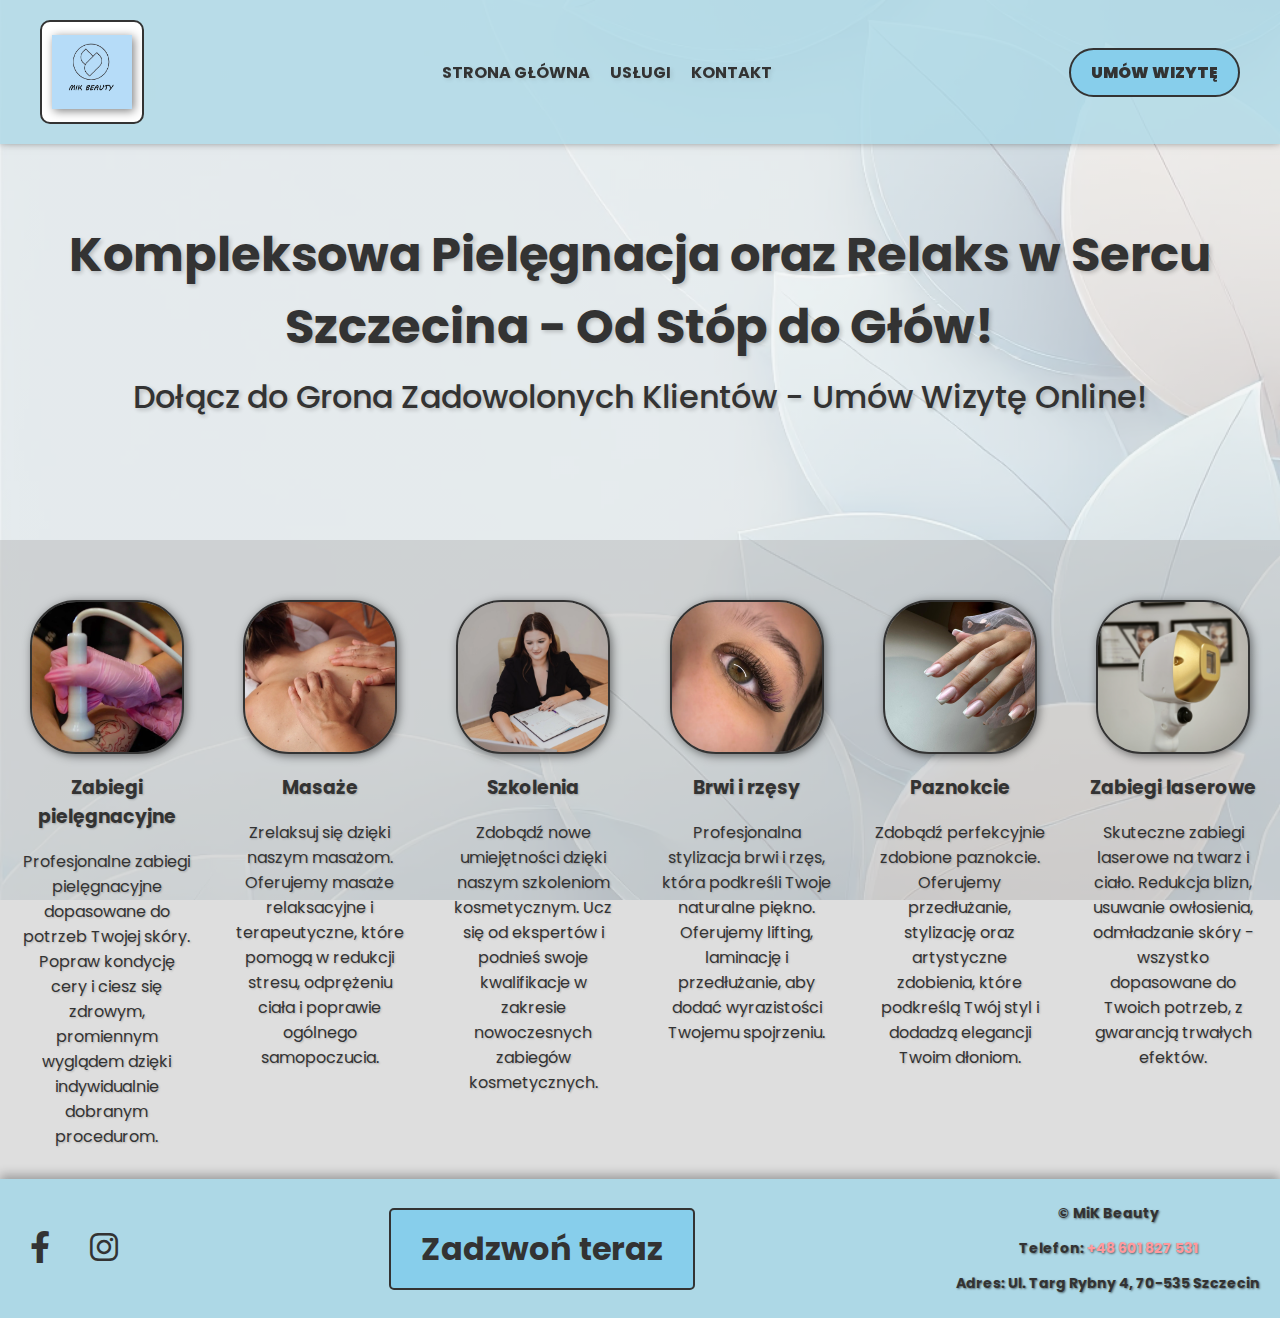
<file: index.html>
<!DOCTYPE html>
<html lang="pl">

<head>
    <meta charset="UTF-8">
    <meta name="viewport" content="width=device-width, initial-scale=1.0">
    <meta name="description" content="MiK Beauty w Szczecinie: zabiegi pielęgnacyjne, masaże, stylizacja brwi i rzęs, manicure, zabiegi laserowe i szkolenia. Odwiedź nas i ciesz się profesjonalną pielęgnacją!" />
    <title>MiK Beauty Szczecin - Kosmetyka, Masaże, Brwi i Rzęsy, Manicure</title>
    <link rel="stylesheet" href="https://cdnjs.cloudflare.com/ajax/libs/font-awesome/6.0.0-beta3/css/all.min.css">
    <link href="https://fonts.googleapis.com/css2?family=Poppins:wght@400;700&display=swap" rel="stylesheet">
    <link rel="stylesheet" href="styles\style_base.css">
    <link rel="stylesheet" href="styles\style_index.css">
    <link rel="icon" href="photos\logo\favicon.ico" type="image/x-icon">
    <!-- Google tag (gtag.js) -->
    <script async src="https://www.googletagmanager.com/gtag/js?id=G-PXCBGGNLNL"></script>
    <script>
    window.dataLayer = window.dataLayer || [];
    function gtag(){dataLayer.push(arguments);}
    gtag('js', new Date());

    gtag('config', 'G-PXCBGGNLNL');
    </script>
</head>

<body>
    <!-- Header Section -->
    <header>
        <div class="logo">
          <img src="photos\logo\logo.webp" alt="Logo MiK Beauty">
        </div>
        <nav class="nav-menu">
            <a href="index.html">STRONA GŁÓWNA</a>
            <div class="dropdown">
                <a>USŁUGI</a>
                <div class="dropdown-content">
                    <a href="zabiegi_pielęgnacyjne.html">Zabiegi pielęgnacyjne</a>
                    <a href="zabiegi_laserowe.html">Zabiegi laserowe</a>
                    <a href="masaże.html">Masaże</a>
                    <a href="brwi_rzęsy.html">Brwi i rzęsy</a>
                    <a href="paznokcie.html">Paznokcie</a>
                    <a href="szkolenia.html">Szkolenia</a>
                </div>
            </div>
            <a href="kontakt.html">KONTAKT</a>
        </nav>
        <a href="https://booksy.com/pl-pl/165360_mik-beauty_salon-kosmetyczny_18078_szczecin#ba_s=sr_1" target="_blank" class="appointment-btn">UMÓW WIZYTĘ</a>
    </header>

    <div class="main-content">
        <!-- Hero Section -->
        <section class="hero-section">
            <div>
              <h1>Kompleksowa Pielęgnacja oraz Relaks w Sercu Szczecina - Od Stóp do Głów!</h1>
              <h2>Dołącz do Grona Zadowolonych Klientów - Umów Wizytę Online!</h2>
            </div>
        </section>

        <!-- Services Section -->
        <section class="services-section">
            <a href="zabiegi_pielęgnacyjne.html" class="service">
                <img src="photos\pielegnacja\zabieg5.webp" alt="Profesjonalny zabieg pielęgnacyjny twarzy w MiK Beauty">
                <h3>Zabiegi pielęgnacyjne</h3>
                <p>Profesjonalne zabiegi pielęgnacyjne dopasowane do potrzeb Twojej skóry. Popraw kondycję cery i ciesz się zdrowym, promiennym wyglądem dzięki indywidualnie dobranym procedurom.</p>
            </a>
            <a href="masaże.html" class="service">
                <img src="photos\masaz\masaż 2.webp" alt="Relaksacyjny masaż w salonie MiK Beauty w Szczecinie">
                <h3>Masaże</h3>
                <p>Zrelaksuj się dzięki naszym masażom. Oferujemy masaże relaksacyjne i terapeutyczne, które pomogą w redukcji stresu, odprężeniu ciała i poprawie ogólnego samopoczucia.</p>
            </a>
            <a href="szkolenia.html" class="service">
                <img src="photos\szkolenia\kasia.webp" alt="Profesjonalne szkolenia kosmetyczne w MiK Beauty">
                <h3>Szkolenia</h3>
                <p>Zdobądź nowe umiejętności dzięki naszym szkoleniom kosmetycznym. Ucz się od ekspertów i podnieś swoje kwalifikacje w zakresie nowoczesnych zabiegów kosmetycznych.</p>
            </a>
            <a href="brwi_rzęsy.html" class="service">
                <img src="photos\oczy\rzęsy 1.webp" alt="Stylizacja rzęs i brwi w MiK Beauty">
                <h3>Brwi i rzęsy</h3>
                <p>Profesjonalna stylizacja brwi i rzęs, która podkreśli Twoje naturalne piękno. Oferujemy lifting, laminację i przedłużanie, aby dodać wyrazistości Twojemu spojrzeniu.</p>
            </a>
            <a href="paznokcie.html" class="service">
                <img src="photos\paznokcie\paznokcie 0.jpg" alt="Zdobienie paznokci w MiK Beauty w Szczecinie">
                <h3>Paznokcie</h3>
                <p>Zdobądź perfekcyjnie zdobione paznokcie. Oferujemy przedłużanie, stylizację oraz artystyczne zdobienia, które podkreślą Twój styl i dodadzą elegancji Twoim dłoniom.</p>
            </a>
            <a href="zabiegi_laserowe.html" class="service">
                <img src="photos\laser\glowica.jpg" alt="Profesjonalny zabieg laserowy twarzy w MiK Beauty">
                <h3>Zabiegi laserowe</h3>
                <p>Skuteczne zabiegi laserowe na twarz i ciało. Redukcja blizn, usuwanie owłosienia, odmładzanie skóry - wszystko dopasowane do Twoich potrzeb, z gwarancją trwałych efektów.</p>
            </a>
        </section>
    </div>

    <!-- Footer Section -->
    <footer>
        <div class="icon-container">
            <a href="https://www.facebook.com/profile.php?id=100087314075394" target="_blank"><i class="fab fa-facebook-f"></i></a>
            <a href="https://www.instagram.com/mik__beauty/" target="_blank"><i class="fab fa-instagram"></i></a>
        </div>

        <div class="call-now">
            <a href="tel:+48601827531" class="call-button">Zadzwoń teraz</a>
        </div>

        <div class="contact-info">
            <p>&copy; MiK Beauty</p>
            <p>Telefon: <a href="tel:+48601827531">+48 601 827 531</a></p>
            <p>Adres: Ul. Targ Rybny 4, 70-535 Szczecin</p>
        </div>
    </footer>
    
    <script type="application/ld+json">
        {
          "@context": "https://schema.org",
          "@type": "LocalBusiness",
          "name": "MiK Beauty",
          "image": "https://www.mikbeauty.pl/photos/logo/logo.webp",
          "url": "https://www.mikbeauty.pl",
          "telephone": "+48 601 827 531",
          "address": {
            "@type": "PostalAddress",
            "streetAddress": "Ul. Targ Rybny 4",
            "addressLocality": "Szczecin",
            "postalCode": "70-535",
            "addressCountry": "PL"
          },
          "priceRange": "PLN",
          "openingHoursSpecification": {
            "@type": "OpeningHoursSpecification",
            "dayOfWeek": [
              "Monday",
              "Tuesday",
              "Wednesday",
              "Thursday",
              "Friday"
            ],
            "opens": "09:00",
            "closes": "19:00"
          },
          "department": [
            {
              "@type": "BeautySalon",
              "name": "Zabiegi pielęgnacyjne",
              "url": "https://www.mikbeauty.pl/zabiegi_pielęgnacyjne",
              "description": "Oferujemy szeroki wybór profesjonalnych zabiegów pielęgnacyjnych, dostosowanych do indywidualnych potrzeb Twojej skóry."
            },
            {
              "@type": "BeautySalon",
              "name": "Masaże",
              "url": "https://www.mikbeauty.pl/masaże",
              "description": "Poczuj głęboki relaks i odprężenie dzięki naszym profesjonalnym masażom."
            },
            {
              "@type": "EducationalOrganization",
              "name": "Szkolenia",
              "url": "https://www.mikbeauty.pl/szkolenia",
              "description": "Podnieś swoje kwalifikacje dzięki naszym specjalistycznym szkoleniom kosmetycznym."
            },
            {
              "@type": "BeautySalon",
              "name": "Brwi i rzęsy",
              "url": "https://www.mikbeauty.pl/brwi_rzęsy",
              "description": "Zadbaj o wyjątkowy wygląd swoich oczu dzięki profesjonalnej stylizacji brwi i rzęs."
            },
            {
              "@type": "BeautySalon",
              "name": "Paznokcie",
              "url": "https://www.mikbeauty.pl/paznokcie",
              "description": "Podkreśl swój styl dzięki perfekcyjnie zdobionym paznokciom."
            },
            {
              "@type": "BeautySalon",
              "name": "Zabiegi laserowe",
              "url": "https://www.mikbeauty.pl/zabiegi_laserowe",
              "description": "Skuteczne i bezpieczne zabiegi laserowe dopasowane do Twoich potrzeb."
            }
          ]
        }
        </script>
        
</body>
</html>
</file>
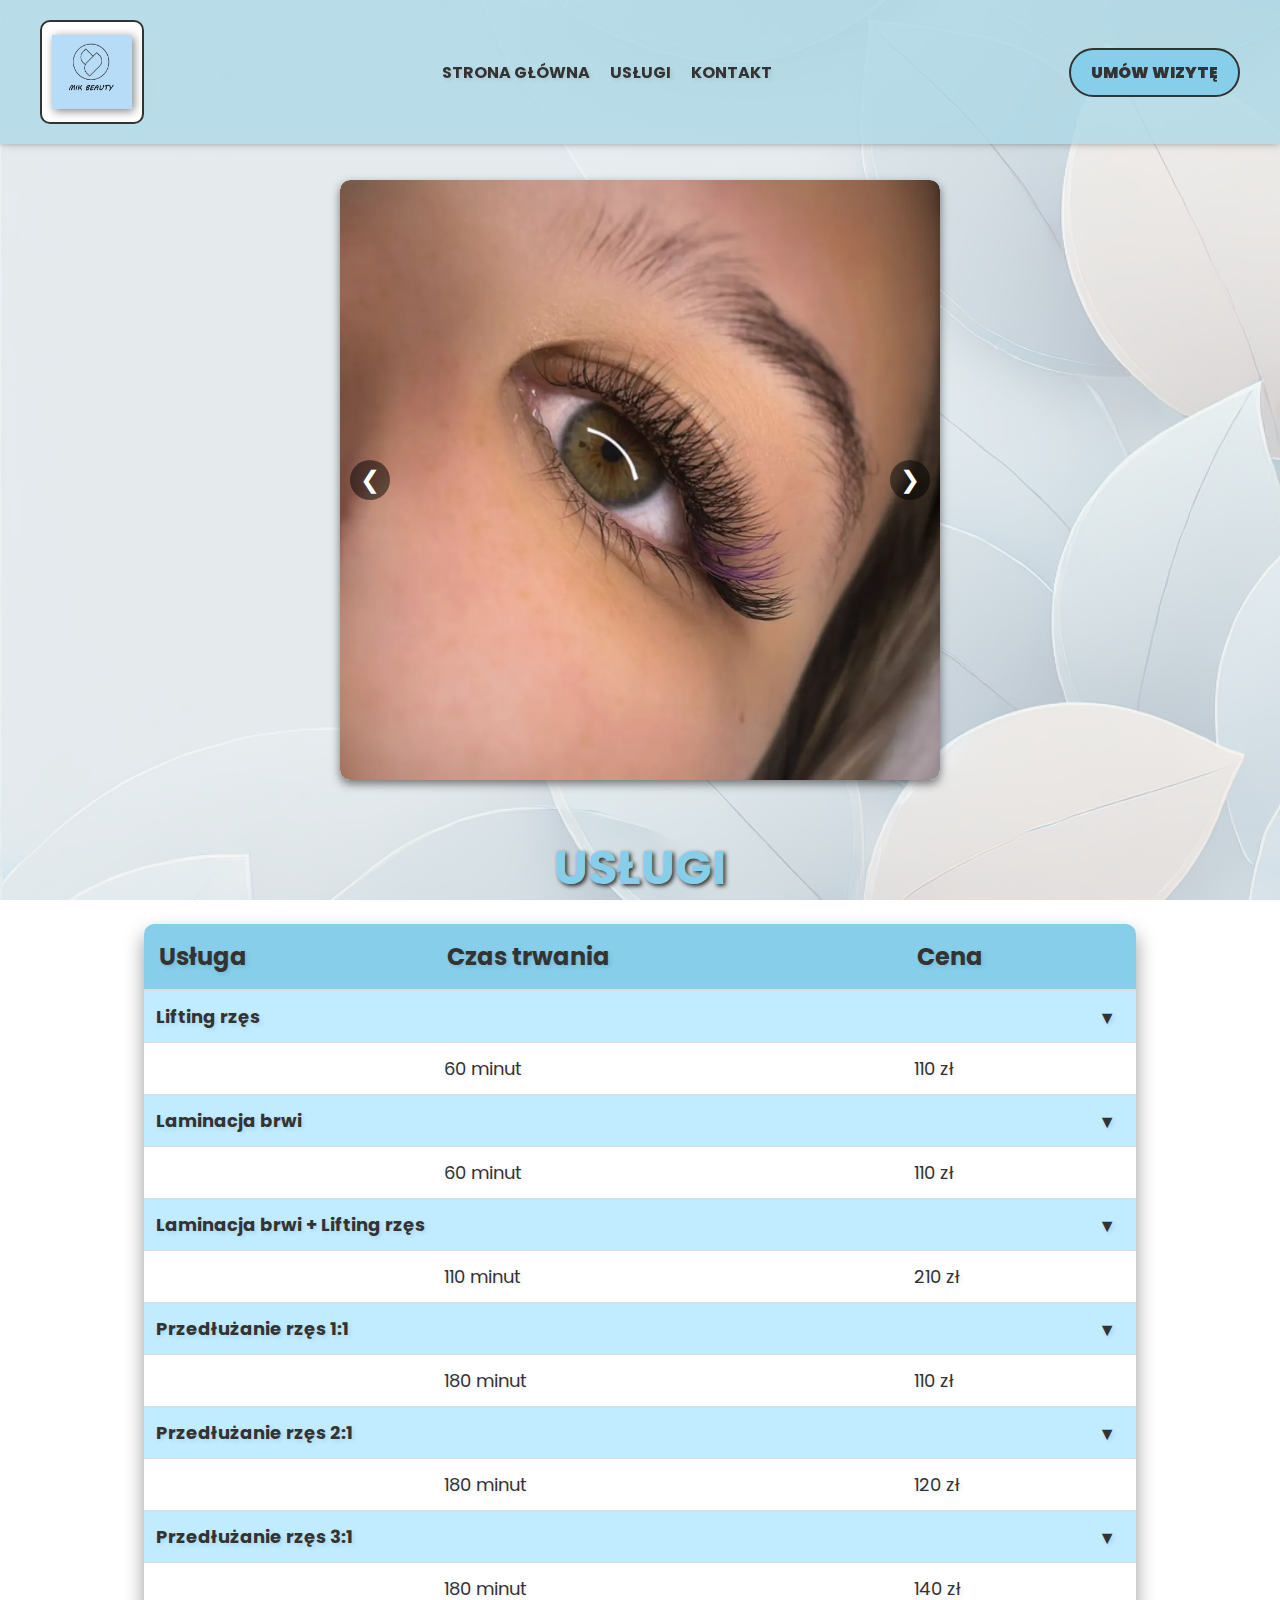
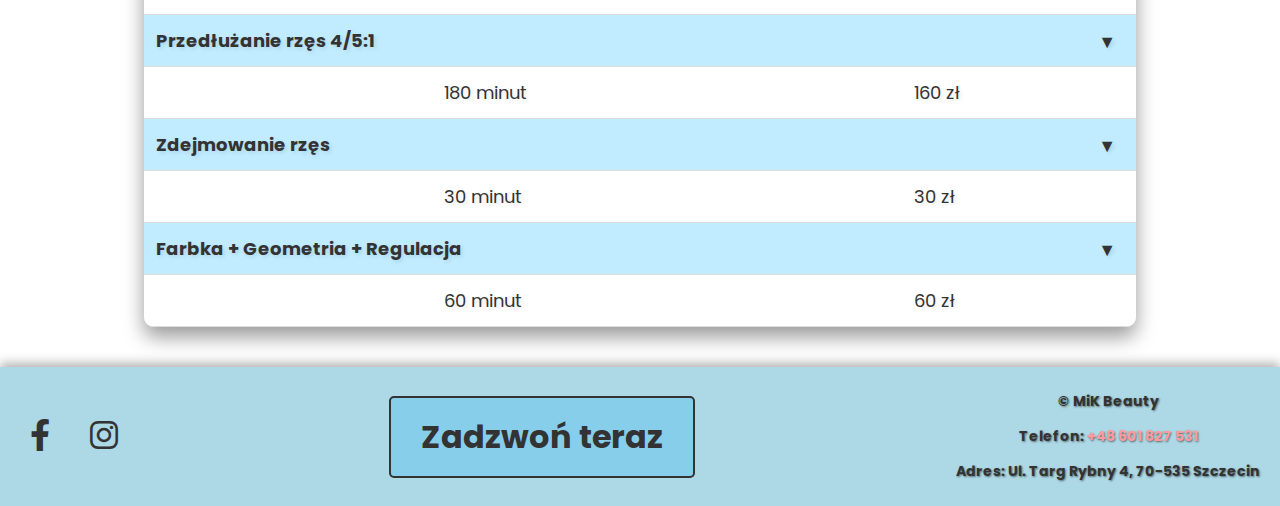
<file: brwi_rzęsy.html>
<!DOCTYPE html>
<html lang="pl">
<head>
    <meta charset="UTF-8">
    <meta name="viewport" content="width=device-width, initial-scale=1.0">
    <title>Stylizacja Brwi i Rzęs - MiK Beauty Szczecin</title>
    <meta name="description" content="Oferujemy profesjonalne usługi stylizacji rzęs i brwi w MiK Beauty Szczecin. Zadbaj o perfekcyjny wygląd dzięki liftingowi rzęs, laminacji brwi, przedłużaniu rzęs i kompleksowej stylizacji brwi. Sprawdź nasze oferty!" />
    <link rel="stylesheet" href="styles\style_base.css">
    <link rel="stylesheet" href="styles\style_uslugi.css">
    <link rel="icon" href="photos\logo\favicon.ico" type="image/x-icon">
    <link rel="stylesheet" href="https://cdnjs.cloudflare.com/ajax/libs/font-awesome/6.0.0-beta3/css/all.min.css">
    <link href="https://fonts.googleapis.com/css2?family=Poppins:wght@400;700&display=swap" rel="stylesheet">
    <!-- Google tag (gtag.js) -->
    <script async src="https://www.googletagmanager.com/gtag/js?id=G-PXCBGGNLNL"></script>
    <script>
    window.dataLayer = window.dataLayer || [];
    function gtag(){dataLayer.push(arguments);}
    gtag('js', new Date());

    gtag('config', 'G-PXCBGGNLNL');
    </script>
</head>
<body>
    <!-- Sekcja nagłówka -->
    <header>
        <div class="logo">
            <img src="photos\logo\logo.webp" alt="Logo MiK Beauty">
        </div>
        <nav class="nav-menu">
            <a href="index.html">STRONA GŁÓWNA</a>
            <div class="dropdown">
                <a>USŁUGI</a>
                <div class="dropdown-content">
                    <a href="zabiegi_pielęgnacyjne.html">Zabiegi pielęgnacyjne</a>
                    <a href="zabiegi_laserowe.html">Zabiegi laserowe</a>
                    <a href="masaże.html">Masaże</a>
                    <a href="brwi_rzęsy.html">Brwi i rzęsy</a>
                    <a href="paznokcie.html">Paznokcie</a>
                    <a href="szkolenia.html">Szkolenia</a>
                </div>
            </div>
            <a href="kontakt.html">KONTAKT</a>
        </nav>
        <a href="https://booksy.com/pl-pl/165360_mik-beauty_salon-kosmetyczny_18078_szczecin#ba_s=sr_1" target="_blank" class="appointment-btn">UMÓW WIZYTĘ</a>
    </header>

    <div class="carousel-container">
        <div class="carousel">
            <div class="carousel-item">
                <img src="photos\oczy\rzęsy 1.webp" alt="Stylizacja brwi w Szczecinie">
            </div>
            <div class="carousel-item">
                <img src="photos\oczy\rzęsy 7.webp" alt="Stylizacja brwi w Szczecinie" loading="lazy">
            </div>
            <div class="carousel-item">
                <img src="photos\oczy\rzęsy 5.webp" alt="Stylizacja rzęs w Szczecinie" loading="lazy">
            </div>
            <div class="carousel-item">
                <img src="photos\oczy\rzęsy 3.webp" alt="Stylizacja brwi w Szczecinie" loading="lazy">
            </div>
        </div>
        <button class="carousel-control prev">&#10094;</button>
        <button class="carousel-control next">&#10095;</button>
    </div>

        <!-- Sekcja cennika -->
        <section class="pricing-section">
            <h1>USŁUGI</h1>
            <table class="pricing-table">
                <thead>
                    <tr>
                        <th>Usługa</th>
                        <th>Czas trwania</th>
                        <th>Cena</th>
                    </tr>
                </thead>
                <tbody>
                    <tr id="lifting-rzes" class="toggle-header">
                        <td colspan="3" class="group-header"><b>Lifting rzęs</b></td>
                    </tr>
                    <tr class="description">
                        <td colspan="3">Zabieg liftingu rzęs unosi i podkręca naturalne rzęsy, nadając im wyrazistość i naturalny blask. Idealny dla osób, które chcą podkreślić spojrzenie bez użycia tuszu do rzęs.</td>
                    </tr>
                    <tr>
                        <td> </td>
                        <td>60 minut</td>
                        <td>110 zł</td>
                    </tr>
    
                    <tr id="laminacja-brwi" class="toggle-header">
                        <td colspan="3" class="group-header"><b>Laminacja brwi</b></td>
                    </tr>
                    <tr class="description">
                        <td colspan="3">Laminacja brwi to innowacyjny zabieg, który zapewnia trwałe ułożenie i zdyscyplinowanie brwi, nadając im pełniejszy i bardziej uporządkowany wygląd.</td>
                    </tr>
                    <tr>
                        <td> </td>
                        <td>60 minut</td>
                        <td>110 zł</td>
                    </tr>
    
                    <tr id="laminacja-brwi-lifting-rzes" class="toggle-header">
                        <td colspan="3" class="group-header"><b>Laminacja brwi + Lifting rzęs</b></td>
                    </tr>
                    <tr class="description">
                        <td colspan="3">Kompleksowa stylizacja oczu, łącząca laminację brwi i lifting rzęs. Idealny pakiet dla tych, którzy pragną podkreślić naturalne piękno swoich oczu i brwi</td>
                    </tr>
                    <tr>
                        <td> </td>
                        <td>110 minut</td>
                        <td>210 zł</td>
                    </tr>
    
                    <tr id="przedluzanie-rzes-1-1" class="toggle-header">
                        <td colspan="3" class="group-header"><b>Przedłużanie rzęs 1:1</b></td>
                    </tr>
                    <tr class="description">
                        <td colspan="3">Klasyczna metoda przedłużania rzęs, polegająca na doklejaniu jednej sztucznej rzęsy do jednej naturalnej. Nadaje subtelny, naturalny efekt wydłużenia i zagęszczenia rzęs.</td>
                    </tr>
                    <tr>
                        <td> </td>
                        <td>180 minut</td>
                        <td>110 zł</td>
                    </tr>
    
                    <tr id="przedluzanie-rzes-2-1" class="toggle-header">
                        <td colspan="3" class="group-header"><b>Przedłużanie rzęs 2:1</b></td>
                    </tr>
                    <tr class="description">
                        <td colspan="3">Metoda 2:1 to bardziej wyrazisty efekt, dzięki doklejaniu dwóch sztucznych rzęs do jednej naturalnej. Doskonały wybór dla osób szukających intensywniejszego spojrzenia.</td>
                    </tr>
                    <tr>
                        <td> </td>
                        <td>180 minut</td>
                        <td>120 zł</td>
                    </tr>
    
                    <tr id="przedluzanie-rzes-3-1" class="toggle-header">
                        <td colspan="3" class="group-header"><b>Przedłużanie rzęs 3:1</b></td>
                    </tr>
                    <tr class="description">
                        <td colspan="3">Zaawansowana metoda przedłużania rzęs, która polega na doklejaniu trzech rzęs do jednej naturalnej, co zapewnia większą objętość i wyrazistość.</td>
                    </tr>
                    <tr>
                        <td> </td>
                        <td>180 minut</td>
                        <td>140 zł</td>
                    </tr>
    
                    <tr id="przedluzanie-rzes-4-1" class="toggle-header">
                        <td colspan="3" class="group-header"><b>Przedłużanie rzęs 4/5:1</b></td>
                    </tr>
                    <tr class="description">
                        <td colspan="3">Technika przedłużania rzęs, która pozwala na uzyskanie bardzo gęstego efektu, poprzez doklejanie czterech lub pięciu rzęs do jednej naturalnej.</td>
                    </tr>
                    <tr>
                        <td> </td>
                        <td>180 minut</td>
                        <td>160 zł</td>
                    </tr>
    
                    <tr id="zdjecie-rzes" class="toggle-header">
                        <td colspan="3" class="group-header"><b>Zdejmowanie rzęs</b></td>
                    </tr>
                    <tr class="description">
                        <td colspan="3">Delikatne i bezpieczne zdejmowanie sztucznych rzęs, które nie powoduje uszkodzenia naturalnych rzęs. Idealne dla osób pragnących wrócić do naturalnego wyglądu.</td>
                    </tr>
                    <tr>
                        <td> </td>
                        <td>30 minut</td>
                        <td>30 zł</td>
                    </tr>
    
                    <tr id="farbka-geometria-regulacja" class="toggle-header">
                        <td colspan="3" class="group-header"><b>Farbka + Geometria + Regulacja</b></td>
                    </tr>
                    <tr class="description">
                        <td colspan="3">Pełna stylizacja brwi obejmująca farbowanie, geometrię oraz regulację. Zabieg, który nadaje brwiom idealny kształt i intensywny kolor, podkreślając naturalną urodę twarzy.</td>
                    </tr>
                    <tr>
                        <td> </td>
                        <td>60 minut</td>
                        <td>60 zł</td>
                    </tr>
                </tbody>
            </table>
        </section>

    <!-- Sekcja stopki -->
    <footer>
        <div class="icon-container">
            <a href="https://www.facebook.com/profile.php?id=100087314075394" target="_blank"><i class="fab fa-facebook-f"></i></a>
            <a href="https://www.instagram.com/mik__beauty/" target="_blank"><i class="fab fa-instagram"></i></a>
        </div>

        <div class="call-now">
            <a href="tel:+48601827531" class="call-button">Zadzwoń teraz</a>
        </div>

        <div class="contact-info">
            <p>&copy; MiK Beauty</p>
            <p>Telefon: <a href="tel:+48601827531">+48 601 827 531</a></p>
            <p>Adres: Ul. Targ Rybny 4, 70-535 Szczecin</p>
        </div>
    </footer>

    <script>
        document.addEventListener('DOMContentLoaded', function () {
            var headers = document.querySelectorAll('.toggle-header');
            headers.forEach(function(header) {
                header.addEventListener('click', function() {
                    header.classList.toggle('expanded');
                    var nextElement = header.nextElementSibling;
                    while (nextElement && !nextElement.classList.contains('toggle-header')) {
                        if (nextElement.classList.contains('description')) {
                            nextElement.classList.toggle('show');
                        }
                        nextElement = nextElement.nextElementSibling;
                    }
                });
            });
        });

        const carousel = document.querySelector('.carousel');
        const prevBtn = document.querySelector('.carousel-control.prev');
        const nextBtn = document.querySelector('.carousel-control.next');
        let currentIndex = 0;

        function showSlide(index) {
            const totalItems = carousel.children.length;
            if (index >= totalItems) {
                currentIndex = 0;
            } else if (index < 0) {
                currentIndex = totalItems - 1;
            } else {
                currentIndex = index;
            }
            const translateX = -currentIndex * 100;
            carousel.style.transform = `translateX(${translateX}%)`;
        }

        prevBtn.addEventListener('click', () => {
            showSlide(currentIndex - 1);
        });

        nextBtn.addEventListener('click', () => {
            showSlide(currentIndex + 1);
        });
    </script>
    <script type="application/ld+json">
        {
          "@context": "https://schema.org",
          "@type": "BeautySalon",
          "name": "MiK Beauty",
          "image": "https://www.mikbeauty.pl/photos/logo/logo.webp",
          "url": "https://www.mikbeauty.pl",
          "telephone": "+48 601 827 531",
          "address": {
            "@type": "PostalAddress",
            "streetAddress": "Ul. Targ Rybny 4",
            "addressLocality": "Szczecin",
            "postalCode": "70-535",
            "addressCountry": "PL"
          },
          "priceRange": "PLN",
          "department": {
            "@type": "BeautySalon",
            "name": "MiK Beauty - Stylizacja Rzęs i Brwi",
            "url": "https://www.mikbeauty.pl/brwi_rzęsy"
            "serviceType": [
              {
                "@type": "Service",
                "name": "Lifting rzęs",
                "description": "Lifting rzęs unosi i podkręca naturalne rzęsy, nadając im wyrazistość i naturalny blask.",
                "offers": {
                  "@type": "Offer",
                  "priceCurrency": "PLN",
                  "price": "110",
                  "url": "https://www.mikbeauty.pl/brwi_rzęsy"
                }
              },
              {
                "@type": "Service",
                "name": "Laminacja brwi",
                "description": "Laminacja brwi zapewnia trwałe ułożenie i zdyscyplinowanie brwi, nadając im pełniejszy i bardziej uporządkowany wygląd.",
                "offers": {
                  "@type": "Offer",
                  "priceCurrency": "PLN",
                  "price": "110",
                  "url": "https://www.mikbeauty.pl/brwi_rzęsy"
                }
              },
              {
                "@type": "Service",
                "name": "Laminacja brwi + Lifting rzęs",
                "description": "Kompleksowa stylizacja oczu, łącząca laminację brwi i lifting rzęs, podkreślająca naturalne piękno.",
                "offers": {
                  "@type": "Offer",
                  "priceCurrency": "PLN",
                  "price": "210",
                  "url": "https://www.mikbeauty.pl/brwi_rzęsy"
                }
              },
              {
                "@type": "Service",
                "name": "Przedłużanie rzęs 1:1",
                "description": "Klasyczna metoda przedłużania rzęs, która subtelnie wydłuża i zagęszcza rzęsy.",
                "offers": {
                  "@type": "Offer",
                  "priceCurrency": "PLN",
                  "price": "110",
                  "url": "https://www.mikbeauty.pl/brwi_rzęsy"
                }
              },
              {
                "@type": "Service",
                "name": "Przedłużanie rzęs 2:1",
                "description": "Metoda 2:1 to bardziej wyrazisty efekt, z dwoma sztucznymi rzęsami doklejonymi do jednej naturalnej.",
                "offers": {
                  "@type": "Offer",
                  "priceCurrency": "PLN",
                  "price": "120",
                  "url": "https://www.mikbeauty.pl/brwi_rzęsy"
                }
              },
              {
                "@type": "Service",
                "name": "Przedłużanie rzęs 3:1",
                "description": "Zaawansowana metoda przedłużania rzęs, doklejanie trzech rzęs do jednej naturalnej, dla większej objętości.",
                "offers": {
                  "@type": "Offer",
                  "priceCurrency": "PLN",
                  "price": "140",
                  "url": "https://www.mikbeauty.pl/brwi_rzęsy"
                }
              },
              {
                "@type": "Service",
                "name": "Przedłużanie rzęs 4/5:1",
                "description": "Metoda przedłużania rzęs 4/5:1, dla uzyskania bardzo gęstego i dramatycznego efektu.",
                "offers": {
                  "@type": "Offer",
                  "priceCurrency": "PLN",
                  "price": "160",
                  "url": "https://www.mikbeauty.pl/brwi_rzęsy"
                }
              },
              {
                "@type": "Service",
                "name": "Zdejmowanie rzęs",
                "description": "Bezpieczne i delikatne zdejmowanie sztucznych rzęs, bez uszkodzenia naturalnych.",
                "offers": {
                  "@type": "Offer",
                  "priceCurrency": "PLN",
                  "price": "30",
                  "url": "https://www.mikbeauty.pl/brwi_rzęsy"
                }
              },
              {
                "@type": "Service",
                "name": "Farbka + Geometria + Regulacja",
                "description": "Pełna stylizacja brwi obejmująca farbowanie, geometrię i regulację, dla idealnego kształtu i koloru.",
                "offers": {
                  "@type": "Offer",
                  "priceCurrency": "PLN",
                  "price": "60",
                  "url": "https://www.mikbeauty.pl/brwi_rzęsy"
                }
              }
            ]
          }
        }
        </script>
        
</body>
</html>
</file>
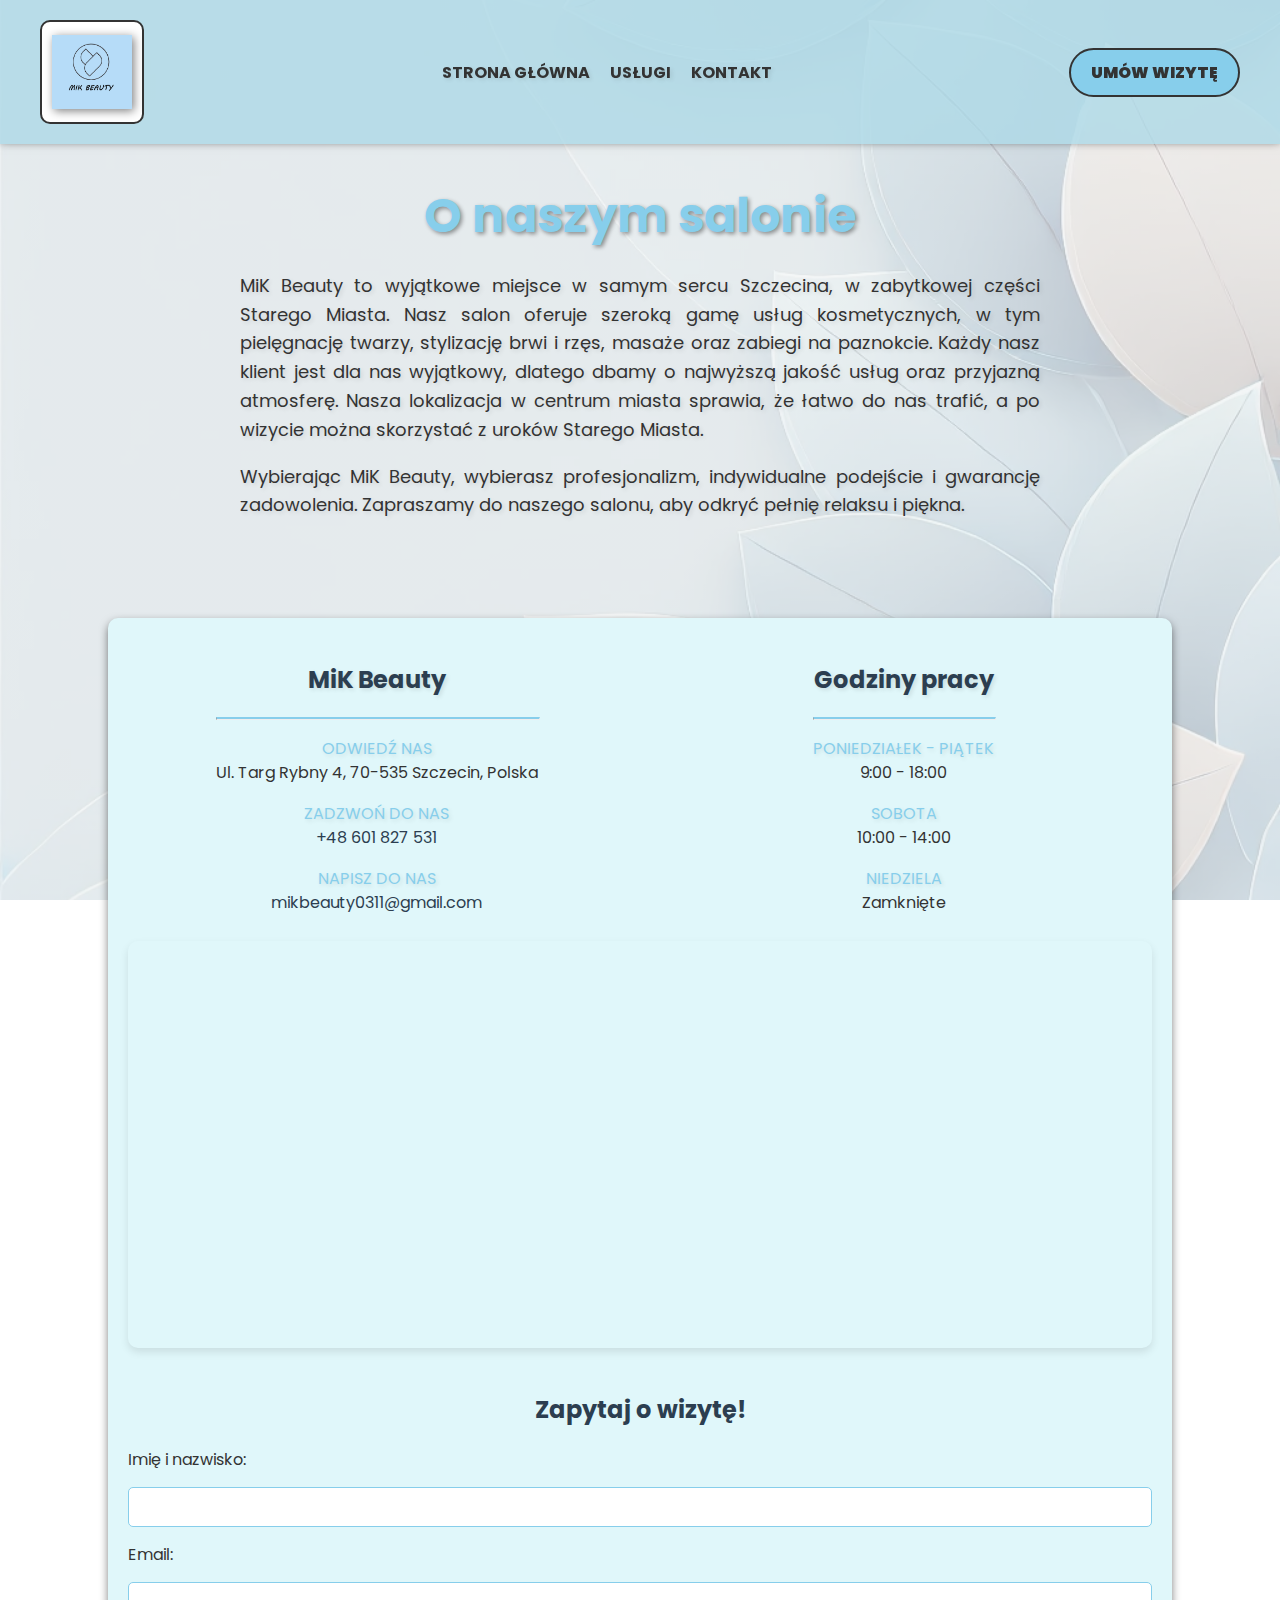
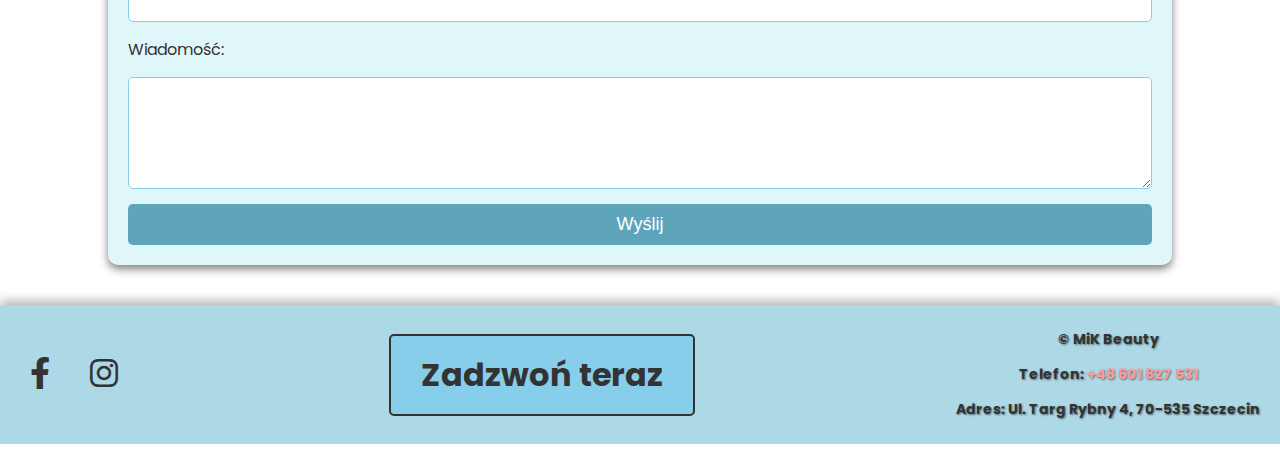
<file: kontakt.html>
<!DOCTYPE html>
<html lang="pl">

<head>
    <meta charset="UTF-8">
    <meta name="viewport" content="width=device-width, initial-scale=1.0">
    <title>Kontakt - MiK Beauty Szczecin</title>
    <meta name="description" content="Skontaktuj się z MiK Beauty w Szczecinie. Odwiedź nasz salon na ul. Targ Rybny 4, zadzwoń lub napisz, aby umówić wizytę na profesjonalne zabiegi kosmetyczne.">
    <link rel="stylesheet" href="https://cdnjs.cloudflare.com/ajax/libs/font-awesome/6.0.0-beta3/css/all.min.css">
    <link href="https://fonts.googleapis.com/css2?family=Poppins:wght@400;700&display=swap" rel="stylesheet">
    <link rel="stylesheet" href="styles\style_base.css">
    <link rel="stylesheet" href="styles\style_kontakt.css">
    <link rel="icon" href="photos\logo\favicon.ico" type="image/x-icon">
    <!-- Google tag (gtag.js) -->
    <script async src="https://www.googletagmanager.com/gtag/js?id=G-PXCBGGNLNL"></script>
    <script>
    window.dataLayer = window.dataLayer || [];
    function gtag(){dataLayer.push(arguments);}
    gtag('js', new Date());

    gtag('config', 'G-PXCBGGNLNL');
    </script>
</head>

<body>
    <!-- Header Section -->
    <header>
        <div class="logo">
            <img src="photos\logo\logo.webp" alt="Logo MiK Beauty">
        </div>
        <nav class="nav-menu">
            <a href="index.html">STRONA GŁÓWNA</a>
            <div class="dropdown">
                <a>USŁUGI</a>
                <div class="dropdown-content">
                    <a href="zabiegi_pielęgnacyjne.html">Zabiegi pielęgnacyjne</a>
                    <a href="zabiegi_laserowe.html">Zabiegi laserowe</a>
                    <a href="masaże.html">Masaże</a>
                    <a href="brwi_rzęsy.html">Brwi i rzęsy</a>
                    <a href="paznokcie.html">Paznokcie</a>
                    <a href="szkolenia.html">Szkolenia</a>
                </div>
            </div>
            <a href="kontakt.html">KONTAKT</a>
        </nav>
        <a href="https://booksy.com/pl-pl/165360_mik-beauty_salon-kosmetyczny_18078_szczecin#ba_s=sr_1" target="_blank" class="appointment-btn">UMÓW WIZYTĘ</a>
    </header>

    <!-- Main Content Section -->
    <div class="main-content">
        <!-- Sekcja opisu -->
        <section class="description-section">
            <h2>O naszym salonie</h2>
            <p>MiK Beauty to wyjątkowe miejsce w samym sercu Szczecina, w zabytkowej części Starego Miasta. Nasz salon oferuje szeroką gamę usług kosmetycznych, w tym pielęgnację twarzy, stylizację brwi i rzęs, masaże oraz zabiegi na paznokcie. Każdy nasz klient jest dla nas wyjątkowy, dlatego dbamy o najwyższą jakość usług oraz przyjazną atmosferę. Nasza lokalizacja w centrum miasta sprawia, że łatwo do nas trafić, a po wizycie można skorzystać z uroków Starego Miasta.</p>
            <p>Wybierając MiK Beauty, wybierasz profesjonalizm, indywidualne podejście i gwarancję zadowolenia. Zapraszamy do naszego salonu, aby odkryć pełnię relaksu i piękna.</p>
        </section>

        <!-- Sekcja kontaktowa -->
        <section class="contact-section">
            <div class="contact-top">
                <div class="mik-contact-details">
                    <div class="info-block">
                        <h3>MiK Beauty</h3>
                        <hr>
                        <p class="blue-text">ODWIEDŹ NAS</p>
                        <p class="black-text">Ul. Targ Rybny 4, 70-535 Szczecin, Polska</p>
                        <p class="blue-text">ZADZWOŃ DO NAS</p>
                        <p class="black-text"><a href="tel:+48601827531">+48 601 827 531</a></p>
                        <p class="blue-text">NAPISZ DO NAS</p>
                        <p class="black-text"><a href="mailto:mikbeauty0311@gmail.com">mikbeauty0311@gmail.com</a></p>
                    </div>
                </div>

                <div class="mik-contact-details">
                    <div class="info-block">
                        <h3>Godziny pracy</h3>
                        <hr>
                        <p class="blue-text">PONIEDZIAŁEK - PIĄTEK</p>
                        <p class="black-text">9:00 - 18:00</p>
                        <p class="blue-text">SOBOTA</p>
                        <p class="black-text">10:00 - 14:00</p>
                        <p class="blue-text">NIEDZIELA</p>
                        <p class="black-text">Zamknięte</p>
                    </div>
                </div>
            </div>

        <div class="map-container">
<iframe src="https://www.google.com/maps/embed?pb=!1m18!1m12!1m3!1d2377.4330809441653!2d14.559377777249184!3d53.42496437231213!2m3!1f0!2f0!3f0!3m2!1i1024!2i768!4f13.1!3m3!1m2!1s0x8829e71232ac881b%3A0x6ae248946219353f!2sMiK%20Beauty!5e0!3m2!1spl!2spl!4v1727626400783!5m2!1spl!2spl" width="600" height="450" style="border:0;" allowfullscreen="" loading="lazy" referrerpolicy="no-referrer-when-downgrade"></iframe>
        </div>


            <div class="contact-form">
                <h3>Zapytaj o wizytę!</h3>
                <form id="contactForm">
                    <label for="name">Imię i nazwisko:</label>
                    <input type="text" id="name" name="name" autocomplete="name" required>
            
                    <label for="email">Email:</label>
                    <input type="email" id="email" name="email" autocomplete="email" required>
            
                    <label for="message">Wiadomość:</label>
                    <textarea id="message" name="message" rows="5" autocomplete="off" required></textarea>
            
                    <!-- Honeypot field (hidden from users) -->
                    <input type="text" id="honeypot" name="fullname" autocomplete="off" style="display:none">
            
                    <button type="submit">Wyślij</button>
                </form>
            
                <div id="formFeedback" style="margin-top: 15px; display: none;"></div>
            </div>
        </section>
    </div>

    <!-- Footer Section -->
    <footer>
        <div class="icon-container">
            <a href="https://www.facebook.com/profile.php?id=100087314075394" target="_blank"><i class="fab fa-facebook-f"></i></a>
            <a href="https://www.instagram.com/mik__beauty/" target="_blank"><i class="fab fa-instagram"></i></a>
        </div>

        <div class="call-now">
            <a href="tel:+48601827531" class="call-button">Zadzwoń teraz</a>
        </div>

        <div class="contact-info">
            <p>&copy; MiK Beauty</p>
            <p>Telefon: <a href="tel:+48601827531">+48 601 827 531</a></p>
            <p>Adres: Ul. Targ Rybny 4, 70-535 Szczecin</p>
        </div>
    </footer>

    <script type="application/ld+json">
    {
        "@context": "https://schema.org",
        "@type": "LocalBusiness",
        "name": "MiK Beauty",
        "description": "Skontaktuj się z MiK Beauty w Szczecinie, aby umówić wizytę na profesjonalne zabiegi kosmetyczne. Odwiedź nasz salon w zabytkowej części miasta lub skontaktuj się telefonicznie lub mailowo.",
        "url": "https://www.mikbeauty.pl",
        "telephone": "+48 601 827 531",
        "email": "mikbeauty0311@gmail.com",
        "address": {
          "@type": "PostalAddress",
          "streetAddress": "Ul. Targ Rybny 4",
          "addressLocality": "Szczecin",
          "postalCode": "70-535",
          "addressCountry": "PL"
        },
        "openingHours": "Mo-Fr 09:00-18:00, Sa 10:00-14:00",
        "image": "https://www.mikbeauty.pl/photos/logo/logo.webp",
        "sameAs": [
          "https://www.facebook.com/profile.php?id=100087314075394",
          "https://www.instagram.com/mik__beauty/"
        ],
        "geo": {
          "@type": "GeoCoordinates",
          "latitude": 53.42854357999781,
          "longitude": 13.40876841580472
        }
      }
    </script>
      
</body>
</html>
</file>
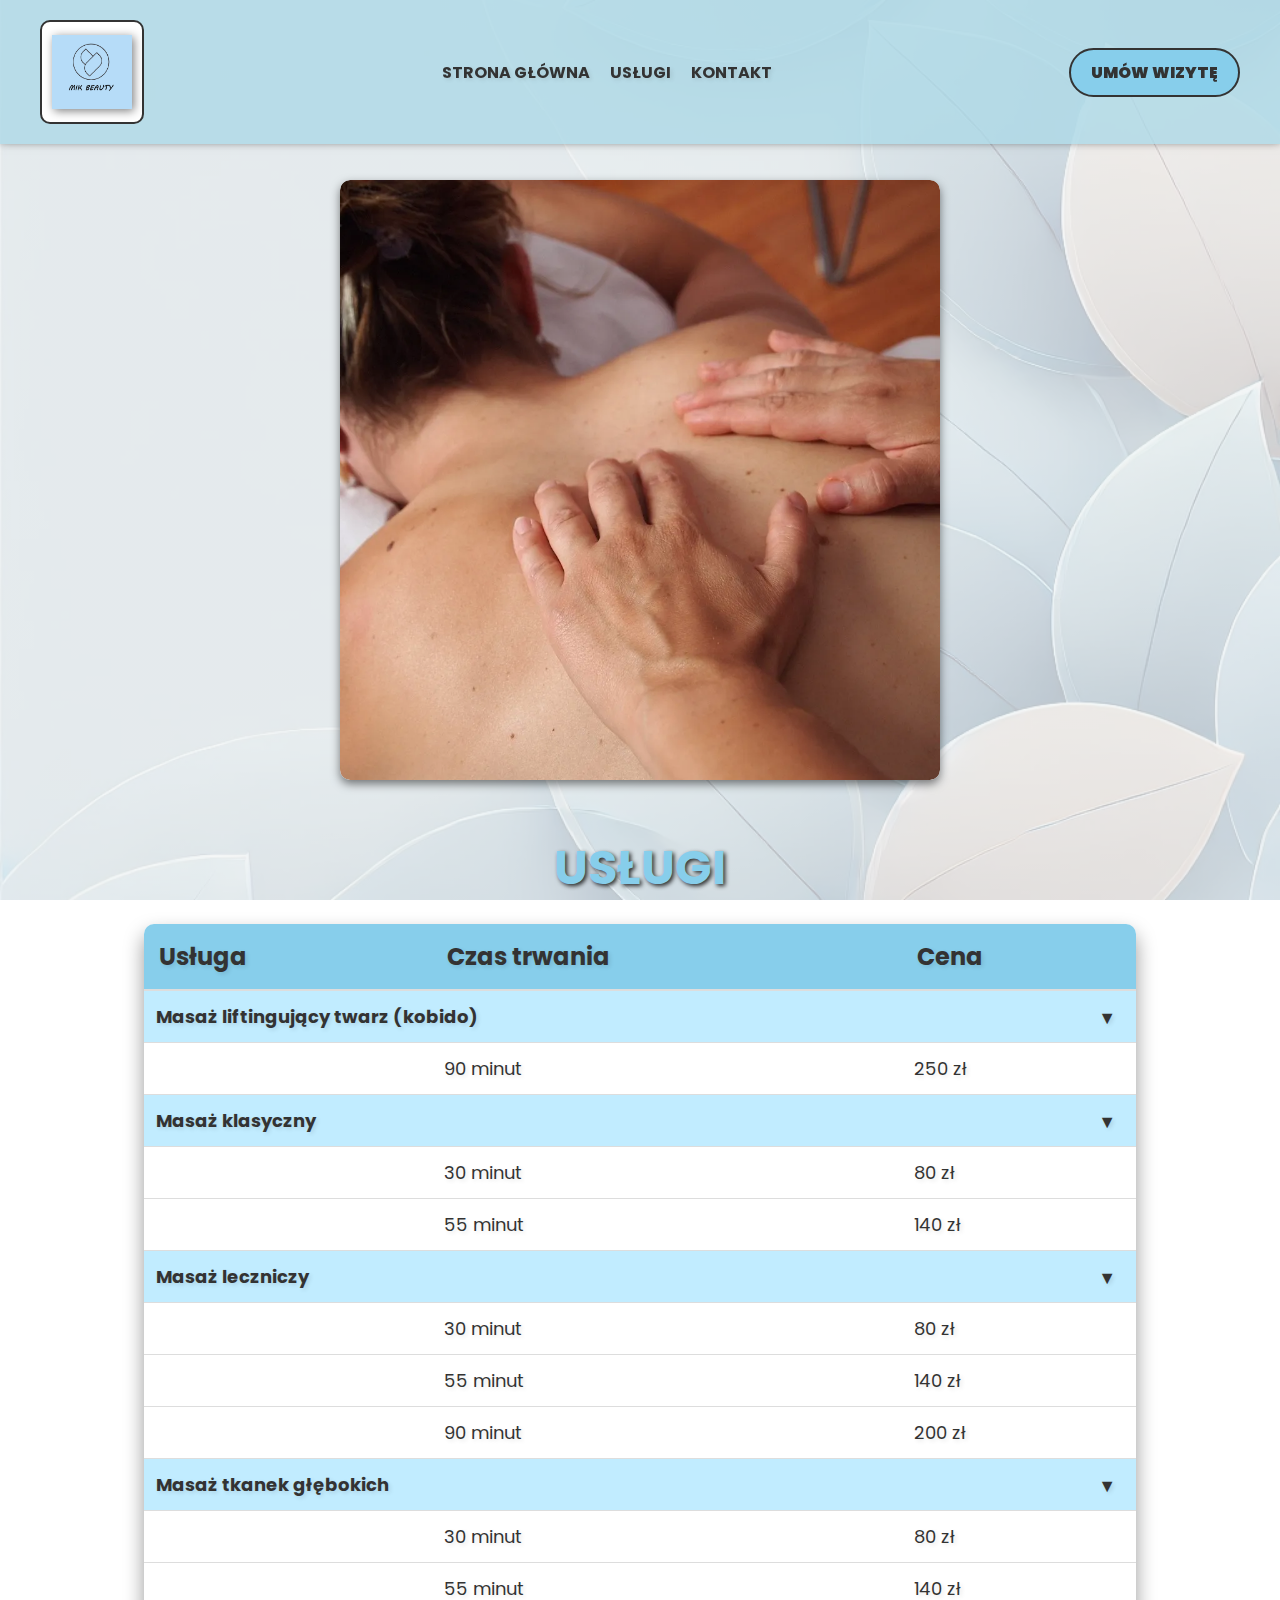
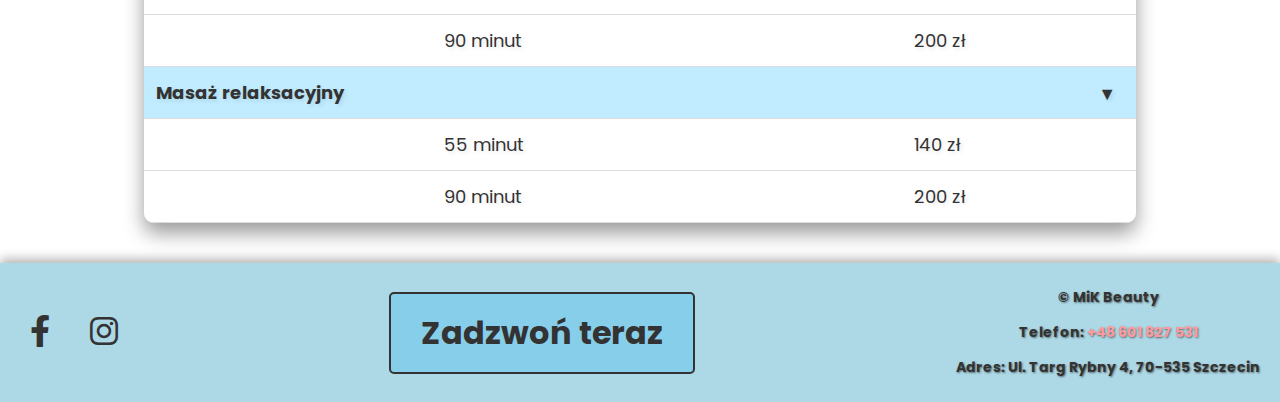
<file: masaże.html>
<!DOCTYPE html>
<html lang="pl">
<head>
    <meta charset="UTF-8">
    <meta name="viewport" content="width=device-width, initial-scale=1.0">
    <title>Masaże Relaksacyjne i Lecznicze - MiK Beauty Szczecin</title>
    <meta name="description" content="Oferujemy szeroką gamę masaży relaksacyjnych i leczniczych w MiK Beauty Szczecin. Zrelaksuj się i odpręż dzięki naszym profesjonalnym usługom.">
    <link rel="stylesheet" href="https://cdnjs.cloudflare.com/ajax/libs/font-awesome/6.0.0-beta3/css/all.min.css">
    <link href="https://fonts.googleapis.com/css2?family=Poppins:wght@400;700&display=swap" rel="stylesheet">
    <link rel="stylesheet" href="styles\style_base.css">
    <link rel="stylesheet" href="styles\style_uslugi.css">
    <link rel="icon" href="photos\logo\favicon.ico" type="image/x-icon">
    <!-- Google tag (gtag.js) -->
    <script async src="https://www.googletagmanager.com/gtag/js?id=G-PXCBGGNLNL"></script>
    <script>
    window.dataLayer = window.dataLayer || [];
    function gtag(){dataLayer.push(arguments);}
    gtag('js', new Date());

    gtag('config', 'G-PXCBGGNLNL');
    </script>
</head>
<body>
    <!-- Sekcja nagłówka -->
    <header>
        <div class="logo">
            <img src="photos\logo\logo.webp" alt="Logo MiK Beauty">
        </div>
        <nav class="nav-menu">
            <a href="index.html">STRONA GŁÓWNA</a>
            <div class="dropdown">
                <a>USŁUGI</a>
                <div class="dropdown-content">
                    <a href="zabiegi_pielęgnacyjne.html">Zabiegi pielęgnacyjne</a>
                    <a href="zabiegi_laserowe.html">Zabiegi laserowe</a>
                    <a href="masaże.html">Masaże</a>
                    <a href="brwi_rzęsy.html">Brwi i rzęsy</a>
                    <a href="paznokcie.html">Paznokcie</a>
                    <a href="szkolenia.html">Szkolenia</a>
                </div>
            </div>
            <a href="kontakt.html">KONTAKT</a>
        </nav>
        <a href="https://booksy.com/pl-pl/165360_mik-beauty_salon-kosmetyczny_18078_szczecin#ba_s=sr_1" target="_blank" class="appointment-btn">UMÓW WIZYTĘ</a>
    </header>

    <div class="carousel-container">
        <div class="carousel">
            <div class="carousel-item">
                <img src="photos\masaz\masaż 2.webp" alt="Masaż relaksacyjny w Szczecinie">
            </div>
        </div>
    </div>

    <!-- Sekcja cennika -->
    <section class="pricing-section">
        <h1>USŁUGI</h1>
        <table class="pricing-table">
            <thead>
                <tr>
                    <th>Usługa</th>
                    <th>Czas trwania</th>
                    <th>Cena</th>
                </tr>
            </thead>
            <tbody>
                <tr id="masaz-liftingujacy-twarz" class="toggle-header">
                    <td colspan="3" class="group-header"><b>Masaż liftingujący twarz (kobido)</b></td>
                </tr>
                <tr class="description">
                    <td colspan="3">Masaż liftingujący twarz, znany również jako kobido, to zaawansowana technika masażu, która naturalnie podnosi, ujędrnia i wygładza skórę. Zabieg ten redukuje zmarszczki, poprawia elastyczność skóry i nadaje twarzy młodzieńczy wygląd. Idealny dla osób poszukujących nieinwazyjnych metod poprawy konturu twarzy. Czas trwania: 90 minut, cena: 250 zł.</td>
                </tr>
                <tr>
                    <td> </td>
                    <td>90 minut</td>
                    <td>250 zł</td>
                </tr>

                <tr id="masaz-klasyczny" class="toggle-header">
                    <td colspan="3" class="group-header"><b>Masaż klasyczny</b></td>
                </tr>
                <tr class="description">
                    <td colspan="3">Masaż klasyczny to tradycyjna technika masażu, która wspomaga redukcję napięcia mięśniowego, poprawia krążenie krwi i przyczynia się do ogólnego relaksu organizmu. Jest doskonałym wyborem dla osób szukających ulgi od codziennego stresu i napięcia. Czas trwania: 30 minut (80 zł) lub 55 minut (140 zł).</td>
                </tr>
                <tr>
                    <td> </td>
                    <td>30 minut</td>
                    <td>80 zł</td>
                </tr>
                <tr>
                    <td> </td>
                    <td>55 minut</td>
                    <td>140 zł</td>
                </tr>

                <tr id="masaz-leczniczy" class="toggle-header">
                    <td colspan="3" class="group-header"><b>Masaż leczniczy</b></td>
                </tr>
                <tr class="description">
                    <td colspan="3">Masaż leczniczy koncentruje się na leczeniu specyficznych dolegliwości mięśniowych, pomagając w łagodzeniu bólu, poprawie funkcji ruchowej oraz przyspieszeniu regeneracji tkanek. Idealny dla osób zmagających się z bólem pleców, karku lub innych problematycznych obszarów. Czas trwania: 30 minut (80 zł), 55 minut (140 zł) lub 90 minut (200 zł).</td>
                </tr>
                <tr>
                    <td> </td>
                    <td>30 minut</td>
                    <td>80 zł</td>
                </tr>
                <tr>
                    <td> </td>
                    <td>55 minut</td>
                    <td>140 zł</td>
                </tr>
                <tr>
                    <td> </td>
                    <td>90 minut</td>
                    <td>200 zł</td>
                </tr>

                <tr id="masaz-tkanek-glebokich" class="toggle-header">
                    <td colspan="3" class="group-header"><b>Masaż tkanek głębokich</b></td>
                </tr>
                <tr class="description">
                    <td colspan="3">Masaż tkanek głębokich to intensywna technika masażu, która dociera do głębokich warstw mięśni i tkanki łącznej. Pomaga w rozluźnieniu chronicznych napięć, redukcji bólu oraz poprawie elastyczności mięśni. Idealny dla osób cierpiących na przewlekłe bóle mięśniowe. Czas trwania: 30 minut (80 zł), 55 minut (140 zł) lub 90 minut (200 zł).</td>
                </tr>
                <tr>
                    <td> </td>
                    <td>30 minut</td>
                    <td>80 zł</td>
                </tr>
                <tr>
                    <td> </td>
                    <td>55 minut</td>
                    <td>140 zł</td>
                </tr>
                <tr>
                    <td> </td>
                    <td>90 minut</td>
                    <td>200 zł</td>
                </tr>

                <tr id="masaz-relaksacyjny" class="toggle-header">
                    <td colspan="3" class="group-header"><b>Masaż relaksacyjny</b></td>
                </tr>
                <tr class="description">
                    <td colspan="3">Masaż relaksacyjny to delikatna i kojąca technika masażu, która sprzyja głębokiemu odprężeniu, redukcji stresu i poprawie ogólnego samopoczucia. Jest idealny dla osób, które pragną odpocząć od codziennego zgiełku i zregenerować siły w spokojnej atmosferze. Czas trwania: 55 minut (140 zł) lub 90 minut (200 zł).</td>
                </tr>
                <tr>
                    <td> </td>
                    <td>55 minut</td>
                    <td>140 zł</td>
                </tr>
                <tr>
                    <td> </td>
                    <td>90 minut</td>
                    <td>200 zł</td>
                </tr>
            </tbody>
        </table>
    </section>

    <!-- Sekcja stopki -->
    <footer>
        <div class="icon-container">
            <a href="https://www.facebook.com/profile.php?id=100087314075394" target="_blank"><i class="fab fa-facebook-f"></i></a>
            <a href="https://www.instagram.com/mik__beauty/" target="_blank"><i class="fab fa-instagram"></i></a>
        </div>

        <div class="call-now">
            <a href="tel:+48601827531" class="call-button">Zadzwoń teraz</a>
        </div>

        <div class="contact-info">
            <p>&copy; MiK Beauty</p>
            <p>Telefon: <a href="tel:+48601827531">+48 601 827 531</a></p>
            <p>Adres: Ul. Targ Rybny 4, 70-535 Szczecin</p>
        </div>
    </footer>

    <script>
        document.addEventListener('DOMContentLoaded', function () {
            var headers = document.querySelectorAll('.toggle-header');
            headers.forEach(function(header) {
                header.addEventListener('click', function() {
                    header.classList.toggle('expanded');
                    var nextElement = header.nextElementSibling;
                    while (nextElement && !nextElement.classList.contains('toggle-header')) {
                        if (nextElement.classList.contains('description')) {
                            nextElement.classList.toggle('show');
                        }
                        nextElement = nextElement.nextElementSibling;
                    }
                });
            });
        });

        const carousel = document.querySelector('.carousel');
        const prevBtn = document.querySelector('.carousel-control.prev');
        const nextBtn = document.querySelector('.carousel-control.next');
        let currentIndex = 0;

        function showSlide(index) {
            const totalItems = carousel.children.length;
            if (index >= totalItems) {
                currentIndex = 0;
            } else if (index < 0) {
                currentIndex = totalItems - 1;
            } else {
                currentIndex = index;
            }
            const translateX = -currentIndex * 100;
            carousel.style.transform = `translateX(${translateX}%)`;
        }

        prevBtn.addEventListener('click', () => {
            showSlide(currentIndex - 1);
        });

        nextBtn.addEventListener('click', () => {
            showSlide(currentIndex + 1);
        });
    </script>
    <script type="application/ld+json">
        {
          "@context": "https://schema.org",
          "@type": "HealthAndBeautyBusiness",
          "name": "MiK Beauty",
          "image": "https://www.mikbeauty.pl/photos/logo/logo.webp",
          "url": "https://www.mikbeauty.pl",
          "telephone": "+48 601 827 531",
          "address": {
            "@type": "PostalAddress",
            "streetAddress": "Ul. Targ Rybny 4",
            "addressLocality": "Szczecin",
            "postalCode": "70-535",
            "addressCountry": "PL"
          },
          "priceRange": "PLN",
          "servesCuisine": "Masaże",
          "openingHoursSpecification": {
            "@type": "OpeningHoursSpecification",
            "dayOfWeek": [
              "Monday",
              "Tuesday",
              "Wednesday",
              "Thursday",
              "Friday"
            ],
            "opens": "09:00",
            "closes": "19:00"
          },
          "department": {
            "@type": "HealthAndBeautyBusiness",
            "name": "MiK Beauty - Masaże",
            "url": "https://www.mikbeauty.pl/masaże",
            "serviceType": [
              {
                "@type": "Service",
                "name": "Masaż liftingujący twarz (kobido)",
                "description": "Masaż liftingujący twarz, znany również jako kobido, to zaawansowana technika masażu, która naturalnie podnosi, ujędrnia i wygładza skórę. Zabieg redukuje zmarszczki, poprawia elastyczność skóry i nadaje twarzy młodzieńczy wygląd.",
                "offers": {
                  "@type": "Offer",
                  "priceCurrency": "PLN",
                  "price": "250",
                  "url": "https://www.mikbeauty.pl/masaże"
                },
                "duration": "PT90M"
              },
              {
                "@type": "Service",
                "name": "Masaż klasyczny",
                "description": "Masaż klasyczny to tradycyjna technika masażu, która wspomaga redukcję napięcia mięśniowego, poprawia krążenie krwi i przyczynia się do ogólnego relaksu organizmu. Idealny dla osób szukających ulgi od codziennego stresu.",
                "offers": [
                  {
                    "@type": "Offer",
                    "priceCurrency": "PLN",
                    "price": "80",
                    "url": "https://www.mikbeauty.pl/masaże",
                    "duration": "PT30M"
                  },
                  {
                    "@type": "Offer",
                    "priceCurrency": "PLN",
                    "price": "140",
                    "url": "https://www.mikbeauty.pl/masaże",
                    "duration": "PT55M"
                  }
                ]
              },
              {
                "@type": "Service",
                "name": "Masaż leczniczy",
                "description": "Masaż leczniczy koncentruje się na leczeniu specyficznych dolegliwości mięśniowych, pomagając w łagodzeniu bólu, poprawie funkcji ruchowej oraz regeneracji tkanek. Idealny dla osób zmagających się z bólem pleców lub karku.",
                "offers": [
                  {
                    "@type": "Offer",
                    "priceCurrency": "PLN",
                    "price": "80",
                    "url": "https://www.mikbeauty.pl/masaże",
                    "duration": "PT30M"
                  },
                  {
                    "@type": "Offer",
                    "priceCurrency": "PLN",
                    "price": "140",
                    "url": "https://www.mikbeauty.pl/masaże",
                    "duration": "PT55M"
                  },
                  {
                    "@type": "Offer",
                    "priceCurrency": "PLN",
                    "price": "200",
                    "url": "https://www.mikbeauty.pl/masaże",
                    "duration": "PT90M"
                  }
                ]
              },
              {
                "@type": "Service",
                "name": "Masaż tkanek głębokich",
                "description": "Masaż tkanek głębokich to intensywna technika masażu, która dociera do głębokich warstw mięśni i tkanki łącznej. Pomaga w rozluźnieniu chronicznych napięć, redukcji bólu oraz poprawie elastyczności mięśni.",
                "offers": [
                  {
                    "@type": "Offer",
                    "priceCurrency": "PLN",
                    "price": "80",
                    "url": "https://www.mikbeauty.pl/masaże",
                    "duration": "PT30M"
                  },
                  {
                    "@type": "Offer",
                    "priceCurrency": "PLN",
                    "price": "140",
                    "url": "https://www.mikbeauty.pl/masaże",
                    "duration": "PT55M"
                  },
                  {
                    "@type": "Offer",
                    "priceCurrency": "PLN",
                    "price": "200",
                    "url": "https://www.mikbeauty.pl/masaże",
                    "duration": "PT90M"
                  }
                ]
              },
              {
                "@type": "Service",
                "name": "Masaż relaksacyjny",
                "description": "Masaż relaksacyjny to delikatna i kojąca technika masażu, która sprzyja głębokiemu odprężeniu, redukcji stresu i poprawie ogólnego samopoczucia. Idealny dla osób pragnących odpocząć i zregenerować siły.",
                "offers": [
                  {
                    "@type": "Offer",
                    "priceCurrency": "PLN",
                    "price": "140",
                    "url": "https://www.mikbeauty.pl/masaże",
                    "duration": "PT55M"
                  },
                  {
                    "@type": "Offer",
                    "priceCurrency": "PLN",
                    "price": "200",
                    "url": "https://www.mikbeauty.pl/masaże",
                    "duration": "PT90M"
                  }
                ]
              }
            ]
          }
        }
        </script>
        
</body>
</html>
</file>
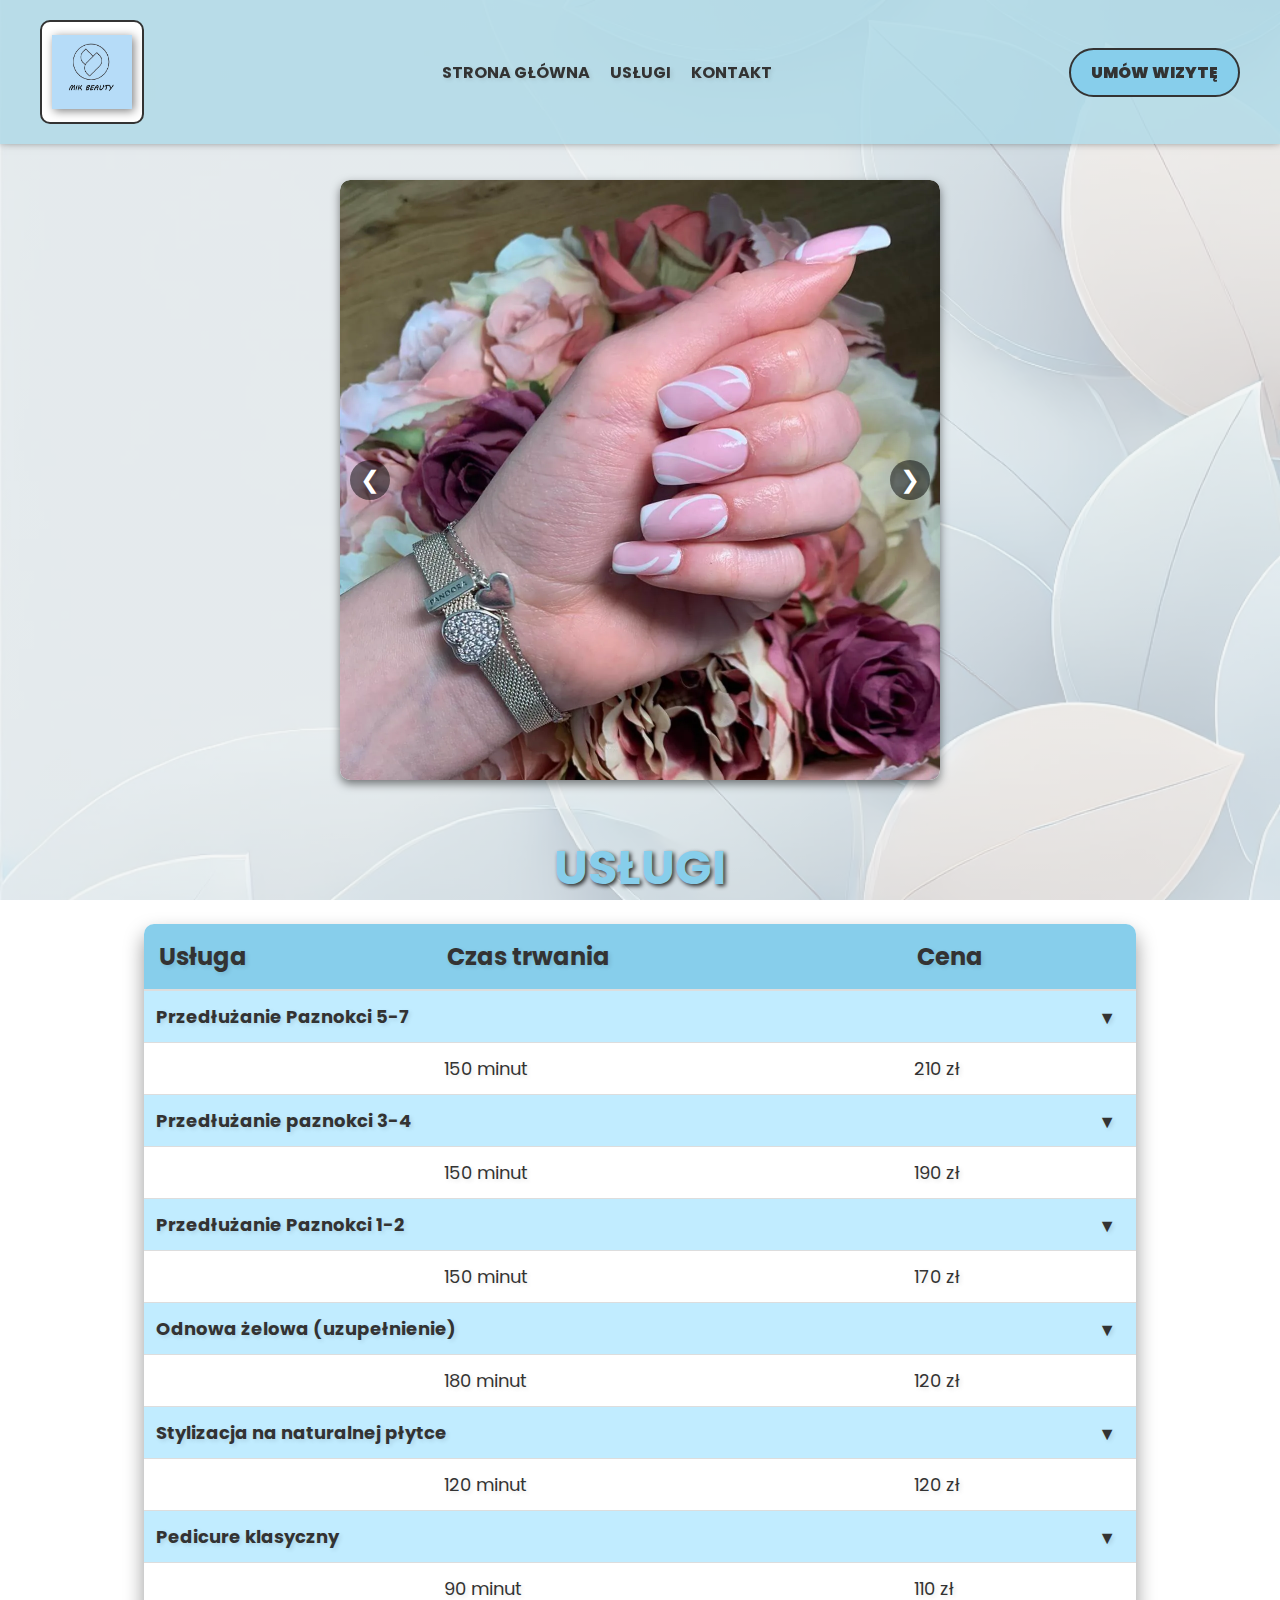
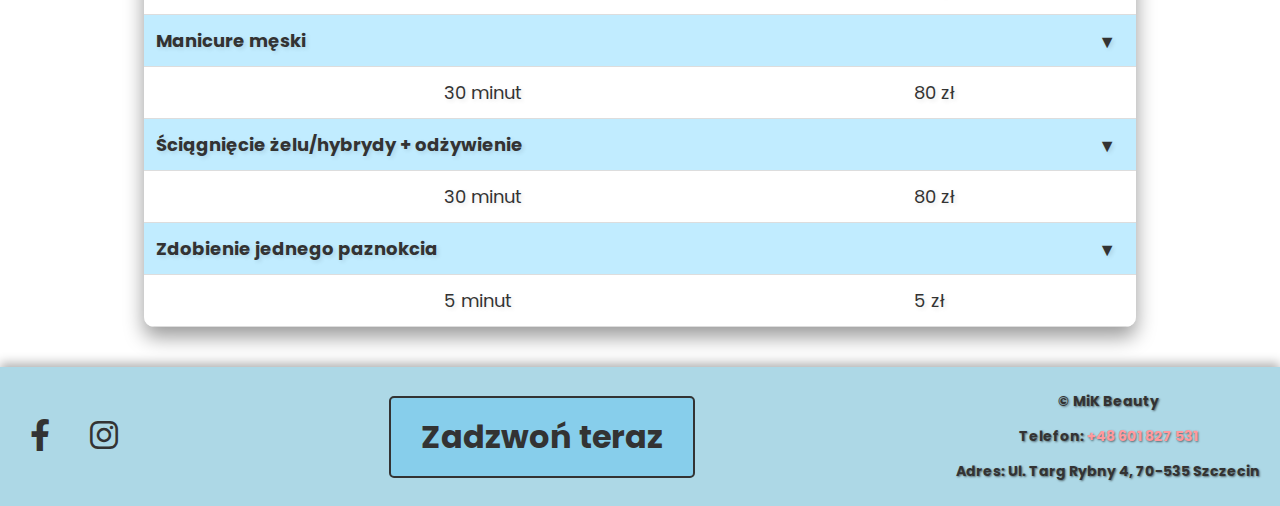
<file: paznokcie.html>
<!DOCTYPE html>
<html lang="pl">
<head>
    <meta charset="UTF-8">
    <meta name="viewport" content="width=device-width, initial-scale=1.0">
    <title>Stylizacja Paznokci Szczecin - Przedłużanie, Manicure, Pedicure | MiK Beauty</title>
    <meta name="description" content="Oferujemy pełen zakres usług stylizacji paznokci w MiK Beauty Szczecin. Sprawdź nasze przedłużanie paznokci, manicure, pedicure oraz artystyczne zdobienia.">
    <link rel="stylesheet" href="https://cdnjs.cloudflare.com/ajax/libs/font-awesome/6.0.0-beta3/css/all.min.css">
    <link href="https://fonts.googleapis.com/css2?family=Poppins:wght@400;700&display=swap" rel="stylesheet">
    <link rel="stylesheet" href="styles\style_base.css">
    <link rel="stylesheet" href="styles\style_uslugi.css">
    <link rel="icon" href="photos\logo\favicon.ico" type="image/x-icon">
    <!-- Google tag (gtag.js) -->
    <script async src="https://www.googletagmanager.com/gtag/js?id=G-PXCBGGNLNL"></script>
    <script>
    window.dataLayer = window.dataLayer || [];
    function gtag(){dataLayer.push(arguments);}
    gtag('js', new Date());

    gtag('config', 'G-PXCBGGNLNL');
    </script>
</head>
<body>
    <!-- Sekcja nagłówka -->
    <header>
        <div class="logo">
            <img src="photos\logo\logo.webp" alt="Logo MiK Beauty">
        </div>
        <nav class="nav-menu">
            <a href="index.html">STRONA GŁÓWNA</a>
            <div class="dropdown">
                <a>USŁUGI</a>
                <div class="dropdown-content">
                    <a href="zabiegi_pielęgnacyjne.html">Zabiegi pielęgnacyjne</a>
                    <a href="zabiegi_laserowe.html">Zabiegi laserowe</a>
                    <a href="masaże.html">Masaże</a>
                    <a href="brwi_rzęsy.html">Brwi i rzęsy</a>
                    <a href="paznokcie.html">Paznokcie</a>
                    <a href="szkolenia.html">Szkolenia</a>
                </div>
            </div>
            <a href="kontakt.html">KONTAKT</a>
        </nav>
        <a href="https://booksy.com/pl-pl/165360_mik-beauty_salon-kosmetyczny_18078_szczecin#ba_s=sr_1" target="_blank" class="appointment-btn">UMÓW WIZYTĘ</a>
    </header>

    <div class="carousel-container">
        <div class="carousel">
            <div class="carousel-item">
                <img src="photos\paznokcie\paznokcie 4.webp" alt="Stylizacja paznokci w Szczecinie">
            </div>
            <div class="carousel-item">
                <img src="photos\paznokcie\paznokcie.webp" alt="Stylizacja paznokci w Szczecinie" loading="lazy">
            </div>
            <div class="carousel-item">
                <img src="photos\paznokcie\paznokcie 2.webp" alt="Stylizacja paznokci w Szczecinie" loading="lazy">
            </div>
            <div class="carousel-item">
                <img src="photos\paznokcie\paznokcie 6.webp" alt="Stylizacja paznokci w Szczecinie" loading="lazy">
            </div>
            <div class="carousel-item">
                <img src="photos\paznokcie\paznokcie asia.webp" alt="Stylizacja paznokci w Szczecinie" loading="lazy">
            </div>
        </div>
        <button class="carousel-control prev">&#10094;</button>
        <button class="carousel-control next">&#10095;</button>
    </div>

    <!-- Pricing Section -->
    <section class="pricing-section">
        <h1>USŁUGI</h1>
        <table class="pricing-table">
            <thead>
                <tr>
                    <th>Usługa</th>
                    <th>Czas trwania</th>
                    <th>Cena</th>
                </tr>
            </thead>
            <tbody>
                <tr id="przedluzanie5-7" class="toggle-header">
                    <td colspan="3" class="group-header"><b>Przedłużanie Paznokci 5-7</b></td>
                </tr>
                <tr class="description">
                    <td colspan="3">Przedłużanie paznokci metodą żelową, zapewniającą trwałość i estetyczny wygląd. Idealne dla osób, które pragną długich, perfekcyjnie ukształtowanych paznokci. Zabieg trwa 150 minut, a jego cena to 210 zł. To rozwiązanie sprawdzi się doskonale przy specjalnych okazjach oraz codziennym użytkowaniu, zapewniając paznokciom elegancję i trwałość.</td>
                </tr>
                <tr>
                    <td> </td>
                    <td>150 minut</td>
                    <td>210 zł</td>
                </tr>
    
                <tr id="przedluzanie3-4" class="toggle-header">
                    <td colspan="3" class="group-header"><b>Przedłużanie paznokci 3-4</b></td>
                </tr>
                <tr class="description">
                    <td colspan="3">Stylizacja średniej długości paznokci metodą żelową, która zapewnia naturalny wygląd i zwiększoną trwałość. To doskonała opcja dla osób ceniących subtelną elegancję, bez rezygnacji z wytrzymałości. Zabieg trwa 150 minut, a cena wynosi 190 zł, co czyni go atrakcyjnym wyborem dla osób szukających harmonii między estetyką a funkcjonalnością.</td>
                </tr>
                <tr>
                    <td> </td>
                    <td>150 minut</td>
                    <td>190 zł</td>
                </tr>
    
                <tr id="przedluzanie1-2" class="toggle-header">
                    <td colspan="3" class="group-header"><b>Przedłużanie Paznokci 1-2</b></td>
                </tr>
                <tr class="description">
                    <td colspan="3">Delikatne przedłużenie paznokci dla subtelnego i naturalnego efektu. Idealne dla tych, którzy preferują krótsze, ale perfekcyjnie uformowane paznokcie. Zabieg trwa 150 minut i kosztuje 170 zł. To świetna opcja dla osób, które chcą podkreślić naturalne piękno swoich dłoni, zachowując przy tym elegancję.</td>
                </tr>
                <tr>
                    <td> </td>
                    <td>150 minut</td>
                    <td>170 zł</td>
                </tr>
    
                <tr id="odnowa" class="toggle-header">
                    <td colspan="3" class="group-header"><b>Odnowa żelowa (uzupełnienie)</b></td>
                </tr>
                <tr class="description">
                    <td colspan="3">Uzupełnienie żelu na paznokciach w celu utrzymania ich estetycznego wyglądu i trwałości. Zabieg pozwala na odświeżenie stylizacji bez konieczności pełnego przedłużania. Trwa 180 minut, a cena wynosi 120 zł. To idealne rozwiązanie, aby zachować piękno i wytrzymałość paznokci przez dłuższy czas.</td>
                </tr>
                <tr>
                    <td> </td>
                    <td>180 minut</td>
                    <td>120 zł</td>
                </tr>
    
                <tr id="stylizacja" class="toggle-header">
                    <td colspan="3" class="group-header"><b>Stylizacja na naturalnej płytce</b></td>
                </tr>
                <tr class="description">
                    <td colspan="3">Delikatna stylizacja naturalnej płytki paznokcia, która podkreśla naturalne piękno dłoni. Idealna dla osób, które chcą subtelnie podkreślić swoje paznokcie bez sztucznego efektu. Zabieg trwa 120 minut i kosztuje 120 zł. Ta opcja zapewnia naturalny, ale elegancki wygląd paznokci na każdą okazję.</td>
                </tr>
                <tr>
                    <td> </td>
                    <td>120 minut</td>
                    <td>120 zł</td>
                </tr>
    
                <tr id="pedicure" class="toggle-header">
                    <td colspan="3" class="group-header"><b>Pedicure klasyczny</b></td>
                </tr>
                <tr class="description">
                    <td colspan="3">Tradycyjny pedicure, który zapewnia kompleksową pielęgnację stóp, pozostawiając je gładkie i odświeżone. To idealny wybór dla osób, które chcą zadbać o swoje stopy w komfortowy i skuteczny sposób. Zabieg trwa 90 minut, a jego cena to 110 zł. Pedicure ten gwarantuje zdrowie i estetykę stóp przez długi czas.</td>
                </tr>
                <tr>
                    <td> </td>
                    <td>90 minut</td>
                    <td>110 zł</td>
                </tr>
    
                <tr id="manicure" class="toggle-header">
                    <td colspan="3" class="group-header"><b>Manicure męski</b></td>
                </tr>
                <tr class="description">
                    <td colspan="3">Specjalnie zaprojektowany manicure dla mężczyzn, zapewniający estetyczny i zadbany wygląd dłoni. Zabieg trwa 30 minut, a jego cena to 80 zł. Jest to idealne rozwiązanie dla mężczyzn dbających o elegancki i profesjonalny wygląd dłoni, bez rezygnacji z komfortu i funkcjonalności.</td>
                </tr>
                <tr>
                    <td> </td>
                    <td>30 minut</td>
                    <td>80 zł</td>
                </tr>
    
                <tr id="sciagniecie" class="toggle-header">
                    <td colspan="3" class="group-header"><b>Ściągnięcie żelu/hybrydy + odżywienie</b></td>
                </tr>
                <tr class="description">
                    <td colspan="3">Usunięcie żelu lub hybrydy z paznokci oraz nałożenie odżywki wzmacniającej płytkę paznokcia. To zabieg, który nie tylko pozwala na bezpieczne pozbycie się stylizacji, ale także odżywia paznokcie, przywracając im zdrowy wygląd. Trwa 30 minut i kosztuje 80 zł.</td>
                </tr>
                <tr>
                    <td> </td>
                    <td>30 minut</td>
                    <td>80 zł</td>
                </tr>
    
                <tr id="zdobienie" class="toggle-header">
                    <td colspan="3" class="group-header"><b>Zdobienie jednego paznokcia</b></td>
                </tr>
                <tr class="description">
                    <td colspan="3">Artystyczne zdobienie jednego paznokcia, które dodaje unikalnego charakteru każdej stylizacji. Idealne, gdy chcesz dodać paznokciom indywidualnego stylu i oryginalności. Zabieg trwa 5 minut i kosztuje 5 zł. To mały detal, który robi wielką różnicę w każdej stylizacji paznokci.</td>
                </tr>
                <tr>
                    <td> </td>
                    <td>5 minut</td>
                    <td>5 zł</td>
                </tr>
            </tbody>
        </table>
    </section>

    <!-- Sekcja stopki -->
    <footer>
        <div class="icon-container">
            <a href="https://www.facebook.com/profile.php?id=100087314075394" target="_blank"><i class="fab fa-facebook-f"></i></a>
            <a href="https://www.instagram.com/mik__beauty/" target="_blank"><i class="fab fa-instagram"></i></a>
        </div>

        <div class="call-now">
            <a href="tel:+48601827531" class="call-button">Zadzwoń teraz</a>
        </div>

        <div class="contact-info">
            <p>&copy; MiK Beauty</p>
            <p>Telefon: <a href="tel:+48601827531">+48 601 827 531</a></p>
            <p>Adres: Ul. Targ Rybny 4, 70-535 Szczecin</p>
        </div>
    </footer>

    <script>
        document.addEventListener('DOMContentLoaded', function () {
            var headers = document.querySelectorAll('.toggle-header');
            headers.forEach(function(header) {
                header.addEventListener('click', function() {
                    header.classList.toggle('expanded');
                    var nextElement = header.nextElementSibling;
                    while (nextElement && !nextElement.classList.contains('toggle-header')) {
                        if (nextElement.classList.contains('description')) {
                            nextElement.classList.toggle('show');
                        }
                        nextElement = nextElement.nextElementSibling;
                    }
                });
            });
        });

        const carousel = document.querySelector('.carousel');
        const prevBtn = document.querySelector('.carousel-control.prev');
        const nextBtn = document.querySelector('.carousel-control.next');
        let currentIndex = 0;

        function showSlide(index) {
            const totalItems = carousel.children.length;
            if (index >= totalItems) {
                currentIndex = 0;
            } else if (index < 0) {
                currentIndex = totalItems - 1;
            } else {
                currentIndex = index;
            }
            const translateX = -currentIndex * 100;
            carousel.style.transform = `translateX(${translateX}%)`;
        }

        prevBtn.addEventListener('click', () => {
            showSlide(currentIndex - 1);
        });

        nextBtn.addEventListener('click', () => {
            showSlide(currentIndex + 1);
        });
    </script>
    <script type="application/ld+json">
        {
          "@context": "https://schema.org",
          "@type": "BeautySalon",
          "name": "MiK Beauty",
          "image": "https://www.mikbeauty.pl/photos/logo/logo.webp",
          "url": "https://www.mikbeauty.pl",
          "telephone": "+48 601 827 531",
          "address": {
            "@type": "PostalAddress",
            "streetAddress": "Ul. Targ Rybny 4",
            "addressLocality": "Szczecin",
            "postalCode": "70-535",
            "addressCountry": "PL"
          },
          "priceRange": "PLN",
          "servesCuisine": "Kosmetyczne usługi",
          "openingHoursSpecification": {
            "@type": "OpeningHoursSpecification",
            "dayOfWeek": [
              "Monday",
              "Tuesday",
              "Wednesday",
              "Thursday",
              "Friday"
            ],
            "opens": "09:00",
            "closes": "19:00"
          },
          "department": {
            "@type": "BeautySalon",
            "name": "MiK Beauty - Stylizacja Paznokci",
            "url": "https://www.mikbeauty.pl/paznokcie",
            "serviceType": [
              {
                "@type": "Service",
                "name": "Przedłużanie Paznokci 5-7",
                "description": "Przedłużanie paznokci metodą żelową, zapewniającą trwałość i estetyczny wygląd. Idealne dla osób, które pragną długich, perfekcyjnie ukształtowanych paznokci.",
                "offers": {
                  "@type": "Offer",
                  "priceCurrency": "PLN",
                  "price": "210",
                  "url": "https://www.mikbeauty.pl/paznokcie"
                }
              },
              {
                "@type": "Service",
                "name": "Przedłużanie Paznokci 3-4",
                "description": "Stylizacja średniej długości paznokci metodą żelową, która zapewnia naturalny wygląd i zwiększoną trwałość.",
                "offers": {
                  "@type": "Offer",
                  "priceCurrency": "PLN",
                  "price": "190",
                  "url": "https://www.mikbeauty.pl/paznokcie"
                }
              },
              {
                "@type": "Service",
                "name": "Przedłużanie Paznokci 1-2",
                "description": "Delikatne przedłużenie paznokci dla subtelnego i naturalnego efektu. Idealne dla tych, którzy preferują krótsze, ale perfekcyjnie uformowane paznokcie.",
                "offers": {
                  "@type": "Offer",
                  "priceCurrency": "PLN",
                  "price": "170",
                  "url": "https://www.mikbeauty.pl/paznokcie"
                }
              },
              {
                "@type": "Service",
                "name": "Odnowa żelowa (uzupełnienie)",
                "description": "Uzupełnienie żelu na paznokciach w celu utrzymania ich estetycznego wyglądu i trwałości.",
                "offers": {
                  "@type": "Offer",
                  "priceCurrency": "PLN",
                  "price": "120",
                  "url": "https://www.mikbeauty.pl/paznokcie"
                }
              },
              {
                "@type": "Service",
                "name": "Stylizacja na naturalnej płytce",
                "description": "Delikatna stylizacja naturalnej płytki paznokcia, która podkreśla naturalne piękno dłoni.",
                "offers": {
                  "@type": "Offer",
                  "priceCurrency": "PLN",
                  "price": "120",
                  "url": "https://www.mikbeauty.pl/paznokcie"
                }
              },
              {
                "@type": "Service",
                "name": "Pedicure klasyczny",
                "description": "Tradycyjny pedicure, który zapewnia kompleksową pielęgnację stóp, pozostawiając je gładkie i odświeżone.",
                "offers": {
                  "@type": "Offer",
                  "priceCurrency": "PLN",
                  "price": "110",
                  "url": "https://www.mikbeauty.pl/paznokcie"
                }
              },
              {
                "@type": "Service",
                "name": "Manicure męski",
                "description": "Specjalnie zaprojektowany manicure dla mężczyzn, zapewniający estetyczny i zadbany wygląd dłoni.",
                "offers": {
                  "@type": "Offer",
                  "priceCurrency": "PLN",
                  "price": "80",
                  "url": "https://www.mikbeauty.pl/paznokcie"
                }
              },
              {
                "@type": "Service",
                "name": "Ściągnięcie żelu/hybrydy + odżywienie",
                "description": "Usunięcie żelu lub hybrydy z paznokci oraz nałożenie odżywki wzmacniającej płytkę paznokcia.",
                "offers": {
                  "@type": "Offer",
                  "priceCurrency": "PLN",
                  "price": "80",
                  "url": "https://www.mikbeauty.pl/paznokcie"
                }
              },
              {
                "@type": "Service",
                "name": "Zdobienie jednego paznokcia",
                "description": "Artystyczne zdobienie jednego paznokcia, które dodaje unikalnego charakteru każdej stylizacji.",
                "offers": {
                  "@type": "Offer",
                  "priceCurrency": "PLN",
                  "price": "5",
                  "url": "https://www.mikbeauty.pl/paznokcie"
                }
              }
            ]
          }
        }
        </script>
        
</body>
</html>
</file>
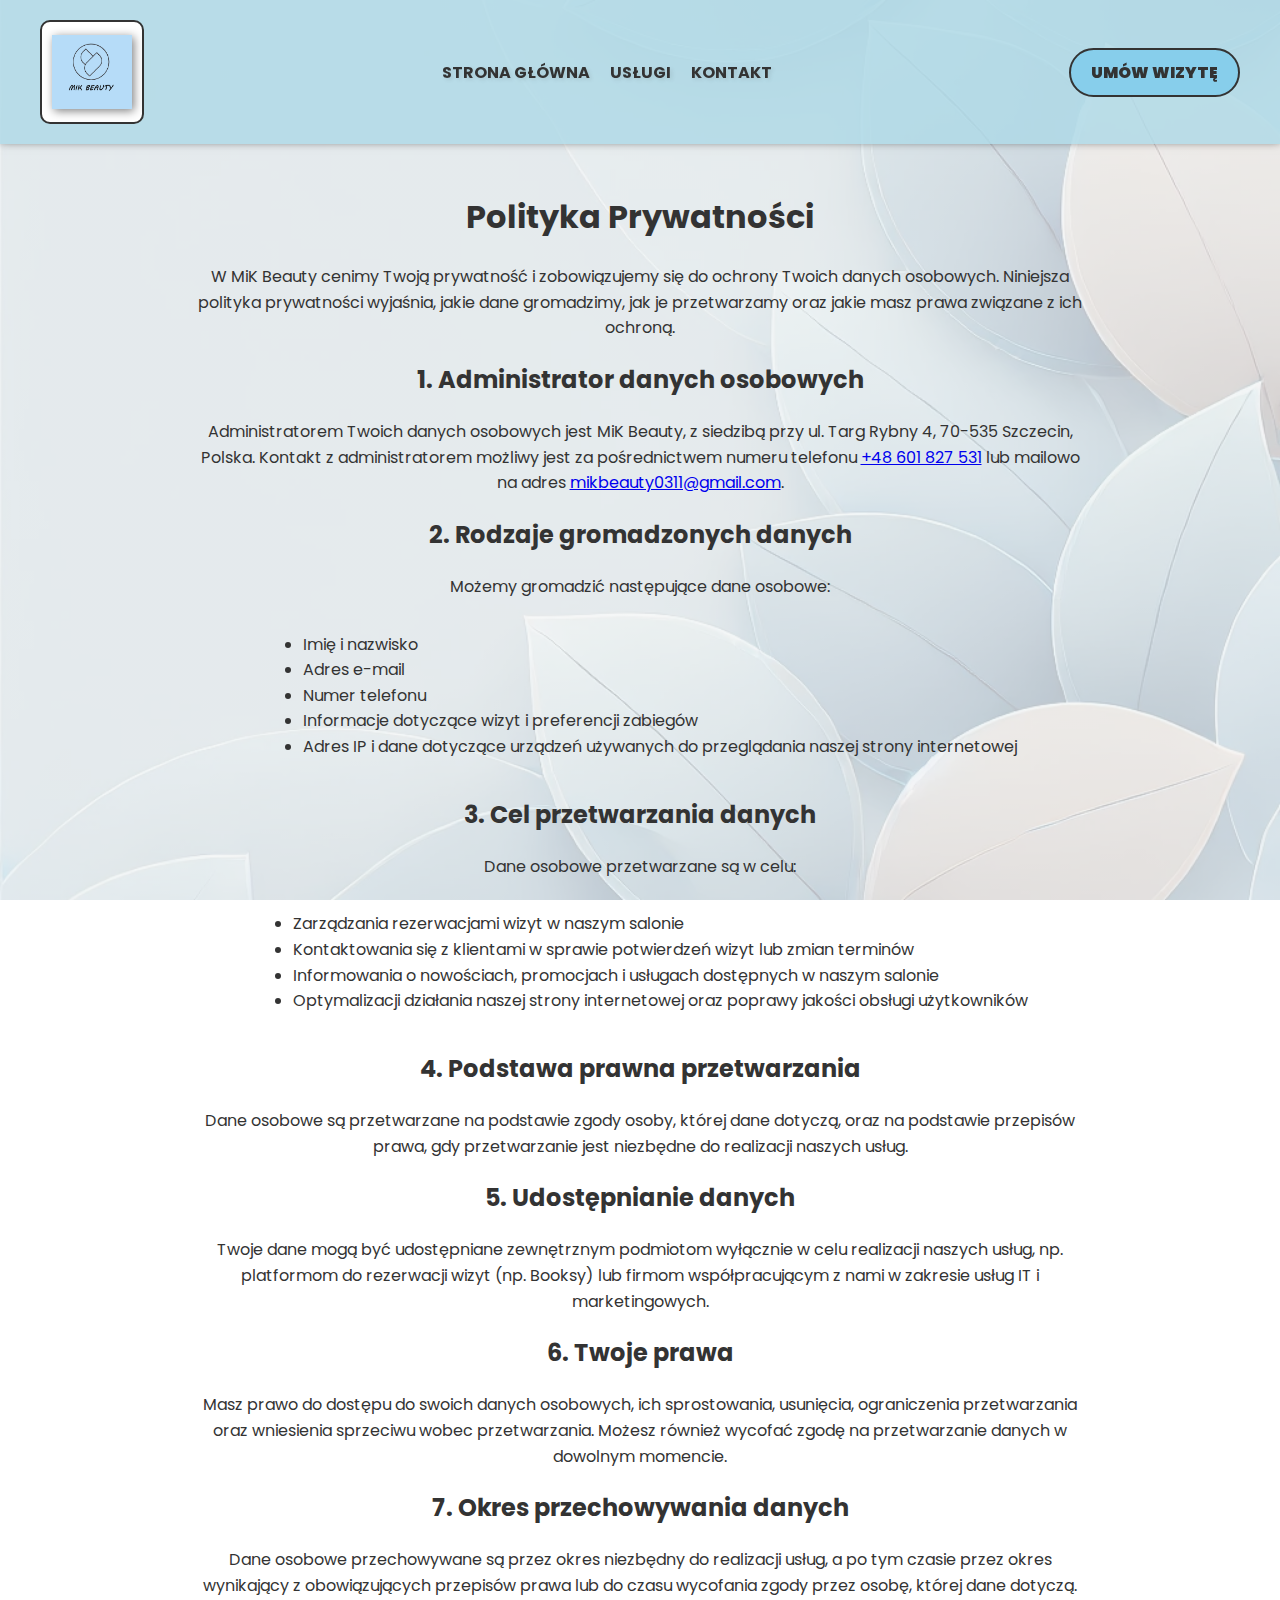
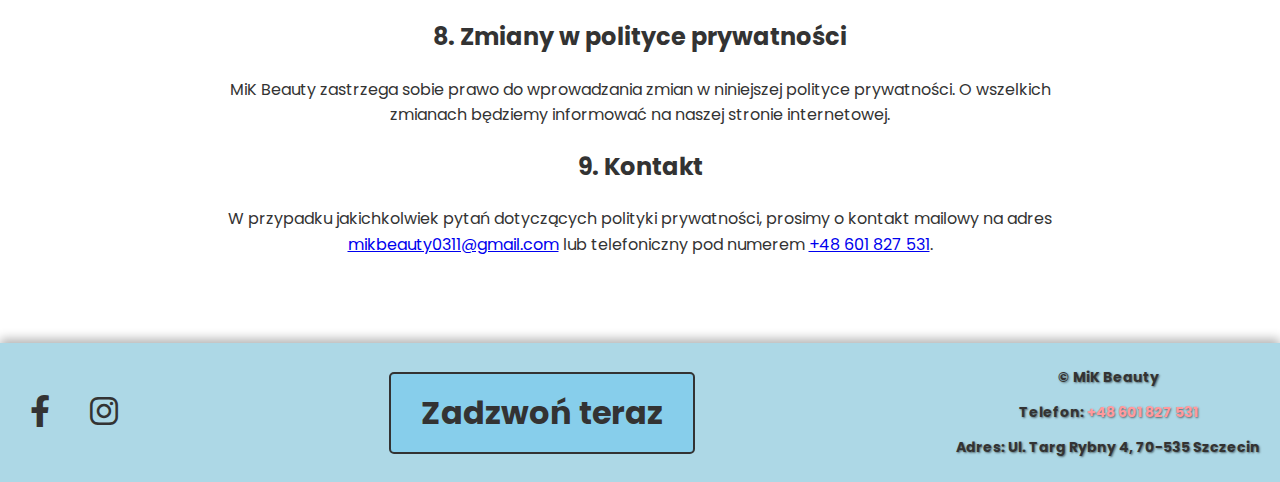
<file: polityka_prywatnosci.html>
<!DOCTYPE html>
<html lang="pl">

<head>
    <meta charset="UTF-8">
    <meta name="viewport" content="width=device-width, initial-scale=1.0">
    <meta name="description" content="Polityka Prywatności MiK Beauty w Szczecinie: Twoja prywatność i ochrona danych osobowych są dla nas priorytetem." />
    <title>Polityka Prywatności - MiK Beauty Szczecin</title>
    <link rel="stylesheet" href="https://cdnjs.cloudflare.com/ajax/libs/font-awesome/6.0.0-beta3/css/all.min.css">
    <link href="https://fonts.googleapis.com/css2?family=Poppins:wght@400;700&display=swap" rel="stylesheet">
    <link rel="stylesheet" href="styles\style_base.css">
    <link rel="stylesheet" href="styles\style_index.css">
    <link rel="icon" href="photos\logo\favicon.ico" type="image/x-icon">

    <style>
        /* Ustawienie stylów dla strony Polityki Prywatności */
        .privacy-policy-section {
            max-width: 900px; /* Maksymalna szerokość dla lepszej czytelności */
            margin: 150px auto 50px; /* Środek ekranu, odstęp od góry (header) i dołu */
            padding: 20px; /* Odstęp od krawędzi ekranu */
            text-align: center; /* Wyśrodkowanie tekstu */
            line-height: 1.6; /* Ulepszona czytelność */
        }

        .privacy-policy-section h1, .privacy-policy-section h2 {
            text-align: center;
        }

        .privacy-policy-section ul {
            text-align: left; /* Listy wyśrodkowane są nieczytelne, zostawimy je po lewej */
            display: inline-block; /* Dzięki temu listy będą wyśrodkowane razem z resztą tekstu */
        }

        @media (max-width: 768px) {
            .privacy-policy-section {
                padding: 15px; /* Mniejszy padding dla urządzeń mobilnych */
            }
        }
    </style>
</head>

<body>
    <!-- Header Section -->
    <header>
        <div class="logo">
          <img src="photos\logo\logo.webp" alt="Logo MiK Beauty">
        </div>
        <nav class="nav-menu">
            <a href="index.html">STRONA GŁÓWNA</a>
            <div class="dropdown">
                <a>USŁUGI</a>
                <div class="dropdown-content">
                    <a href="zabiegi_pielęgnacyjne.html">Zabiegi pielęgnacyjne</a>
                    <a href="zabiegi_laserowe.html">Zabiegi laserowe</a>
                    <a href="masaże.html">Masaże</a>
                    <a href="brwi_rzęsy.html">Brwi i rzęsy</a>
                    <a href="paznokcie.html">Paznokcie</a>
                    <a href="szkolenia.html">Szkolenia</a>
                </div>
            </div>
            <a href="kontakt.html">KONTAKT</a>
        </nav>
        <a href="https://booksy.com/pl-pl/165360_mik-beauty_salon-kosmetyczny_18078_szczecin#ba_s=sr_1" target="_blank" class="appointment-btn">UMÓW WIZYTĘ</a>
    </header>

    <div class="main-content">
        <!-- Privacy Policy Section -->
        <section class="privacy-policy-section">
            <h1>Polityka Prywatności</h1>
            <p>W MiK Beauty cenimy Twoją prywatność i zobowiązujemy się do ochrony Twoich danych osobowych. Niniejsza polityka prywatności wyjaśnia, jakie dane gromadzimy, jak je przetwarzamy oraz jakie masz prawa związane z ich ochroną.</p>

            <h2>1. Administrator danych osobowych</h2>
            <p>Administratorem Twoich danych osobowych jest MiK Beauty, z siedzibą przy ul. Targ Rybny 4, 70-535 Szczecin, Polska. Kontakt z administratorem możliwy jest za pośrednictwem numeru telefonu <a href="tel:+48601827531">+48 601 827 531</a> lub mailowo na adres <a href="mailto:mikbeauty0311@gmail.com">mikbeauty0311@gmail.com</a>.</p>

            <h2>2. Rodzaje gromadzonych danych</h2>
            <p>Możemy gromadzić następujące dane osobowe:</p>
            <ul>
                <li>Imię i nazwisko</li>
                <li>Adres e-mail</li>
                <li>Numer telefonu</li>
                <li>Informacje dotyczące wizyt i preferencji zabiegów</li>
                <li>Adres IP i dane dotyczące urządzeń używanych do przeglądania naszej strony internetowej</li>
            </ul>

            <h2>3. Cel przetwarzania danych</h2>
            <p>Dane osobowe przetwarzane są w celu:</p>
            <ul>
                <li>Zarządzania rezerwacjami wizyt w naszym salonie</li>
                <li>Kontaktowania się z klientami w sprawie potwierdzeń wizyt lub zmian terminów</li>
                <li>Informowania o nowościach, promocjach i usługach dostępnych w naszym salonie</li>
                <li>Optymalizacji działania naszej strony internetowej oraz poprawy jakości obsługi użytkowników</li>
            </ul>

            <h2>4. Podstawa prawna przetwarzania</h2>
            <p>Dane osobowe są przetwarzane na podstawie zgody osoby, której dane dotyczą, oraz na podstawie przepisów prawa, gdy przetwarzanie jest niezbędne do realizacji naszych usług.</p>

            <h2>5. Udostępnianie danych</h2>
            <p>Twoje dane mogą być udostępniane zewnętrznym podmiotom wyłącznie w celu realizacji naszych usług, np. platformom do rezerwacji wizyt (np. Booksy) lub firmom współpracującym z nami w zakresie usług IT i marketingowych.</p>

            <h2>6. Twoje prawa</h2>
            <p>Masz prawo do dostępu do swoich danych osobowych, ich sprostowania, usunięcia, ograniczenia przetwarzania oraz wniesienia sprzeciwu wobec przetwarzania. Możesz również wycofać zgodę na przetwarzanie danych w dowolnym momencie.</p>

            <h2>7. Okres przechowywania danych</h2>
            <p>Dane osobowe przechowywane są przez okres niezbędny do realizacji usług, a po tym czasie przez okres wynikający z obowiązujących przepisów prawa lub do czasu wycofania zgody przez osobę, której dane dotyczą.</p>

            <h2>8. Zmiany w polityce prywatności</h2>
            <p>MiK Beauty zastrzega sobie prawo do wprowadzania zmian w niniejszej polityce prywatności. O wszelkich zmianach będziemy informować na naszej stronie internetowej.</p>

            <h2>9. Kontakt</h2>
            <p>W przypadku jakichkolwiek pytań dotyczących polityki prywatności, prosimy o kontakt mailowy na adres <a href="mailto:mikbeauty0311@gmail.com">mikbeauty0311@gmail.com</a> lub telefoniczny pod numerem <a href="tel:+48601827531">+48 601 827 531</a>.</p>
        </section>
    </div>

    <!-- Footer Section -->
    <footer>
        <div class="icon-container">
            <a href="https://www.facebook.com/profile.php?id=100087314075394" target="_blank"><i class="fab fa-facebook-f"></i></a>
            <a href="https://www.instagram.com/mik__beauty/" target="_blank"><i class="fab fa-instagram"></i></a>
        </div>

        <div class="call-now">
            <a href="tel:+48601827531" class="call-button">Zadzwoń teraz</a>
        </div>

        <div class="contact-info">
            <p>&copy; MiK Beauty</p>
            <p>Telefon: <a href="tel:+48601827531">+48 601 827 531</a></p>
            <p>Adres: Ul. Targ Rybny 4, 70-535 Szczecin</p>
        </div>
    </footer>
</body>

</html>
</file>
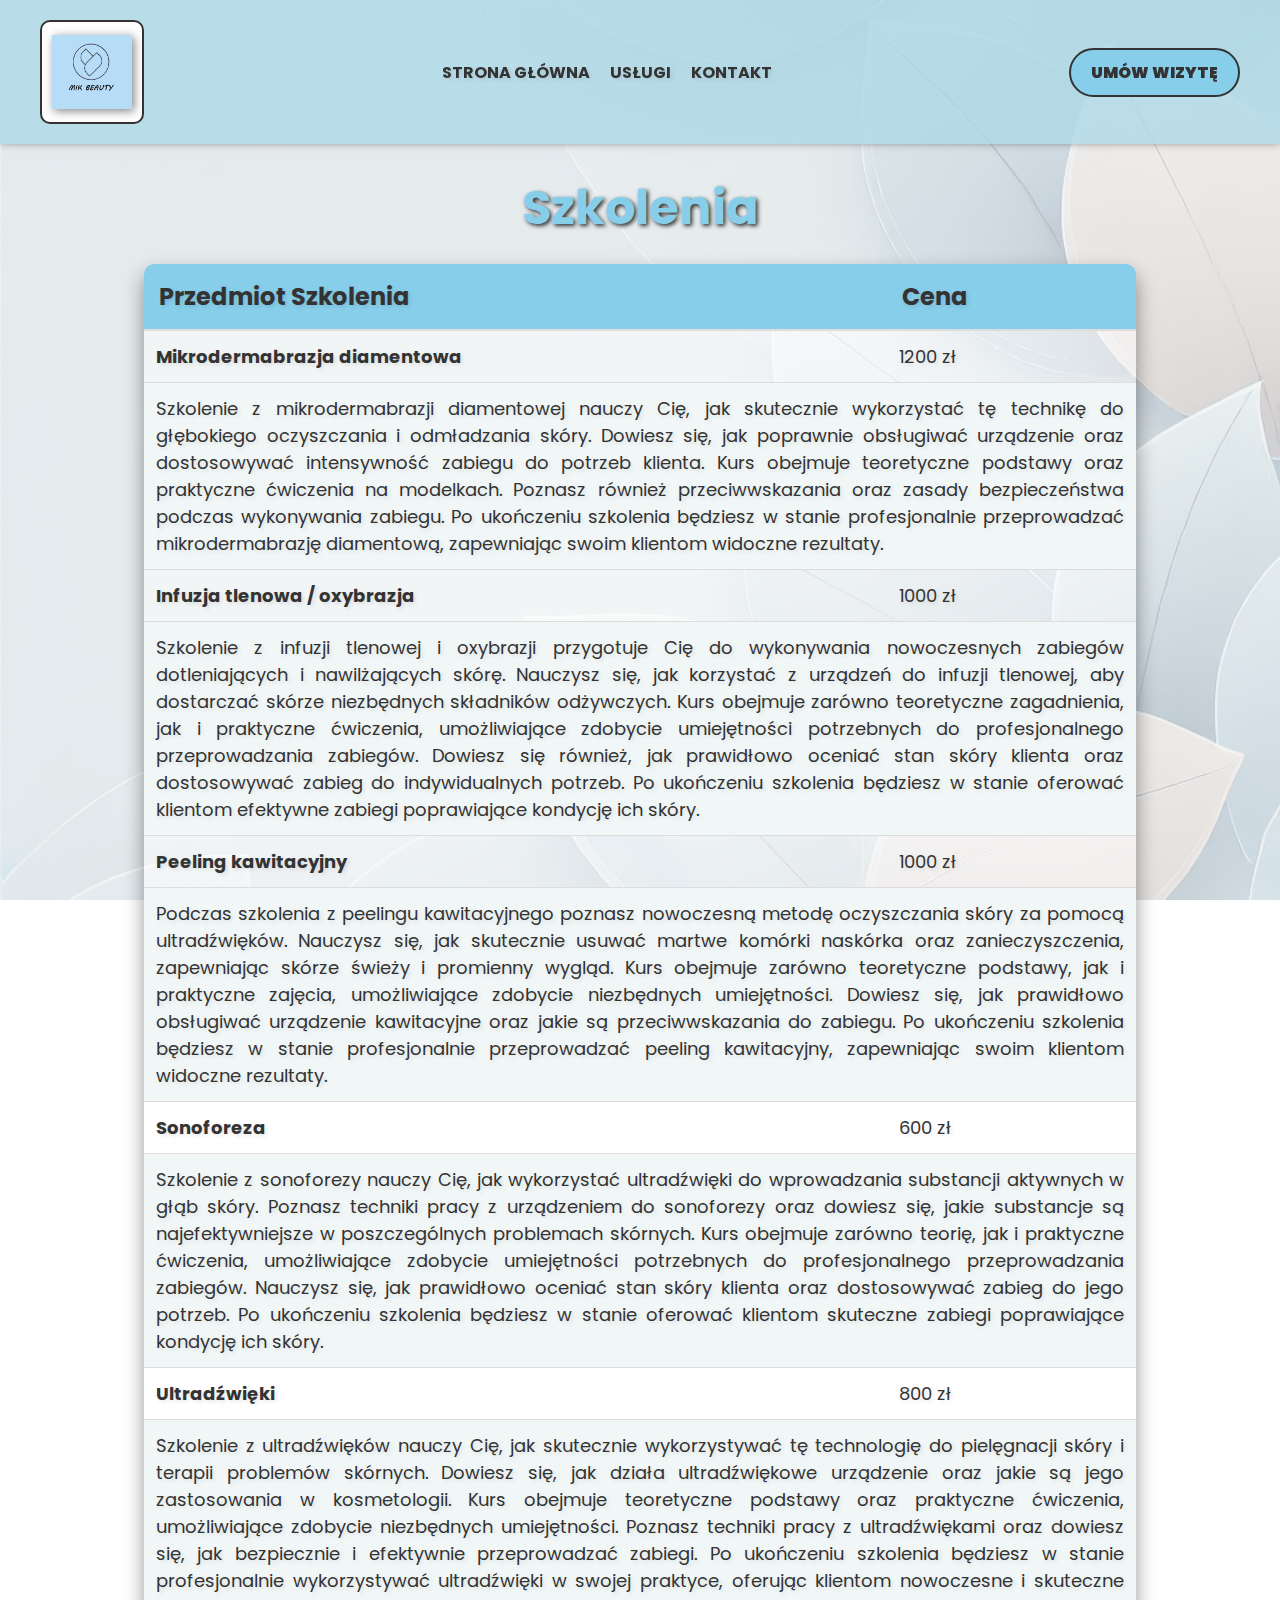
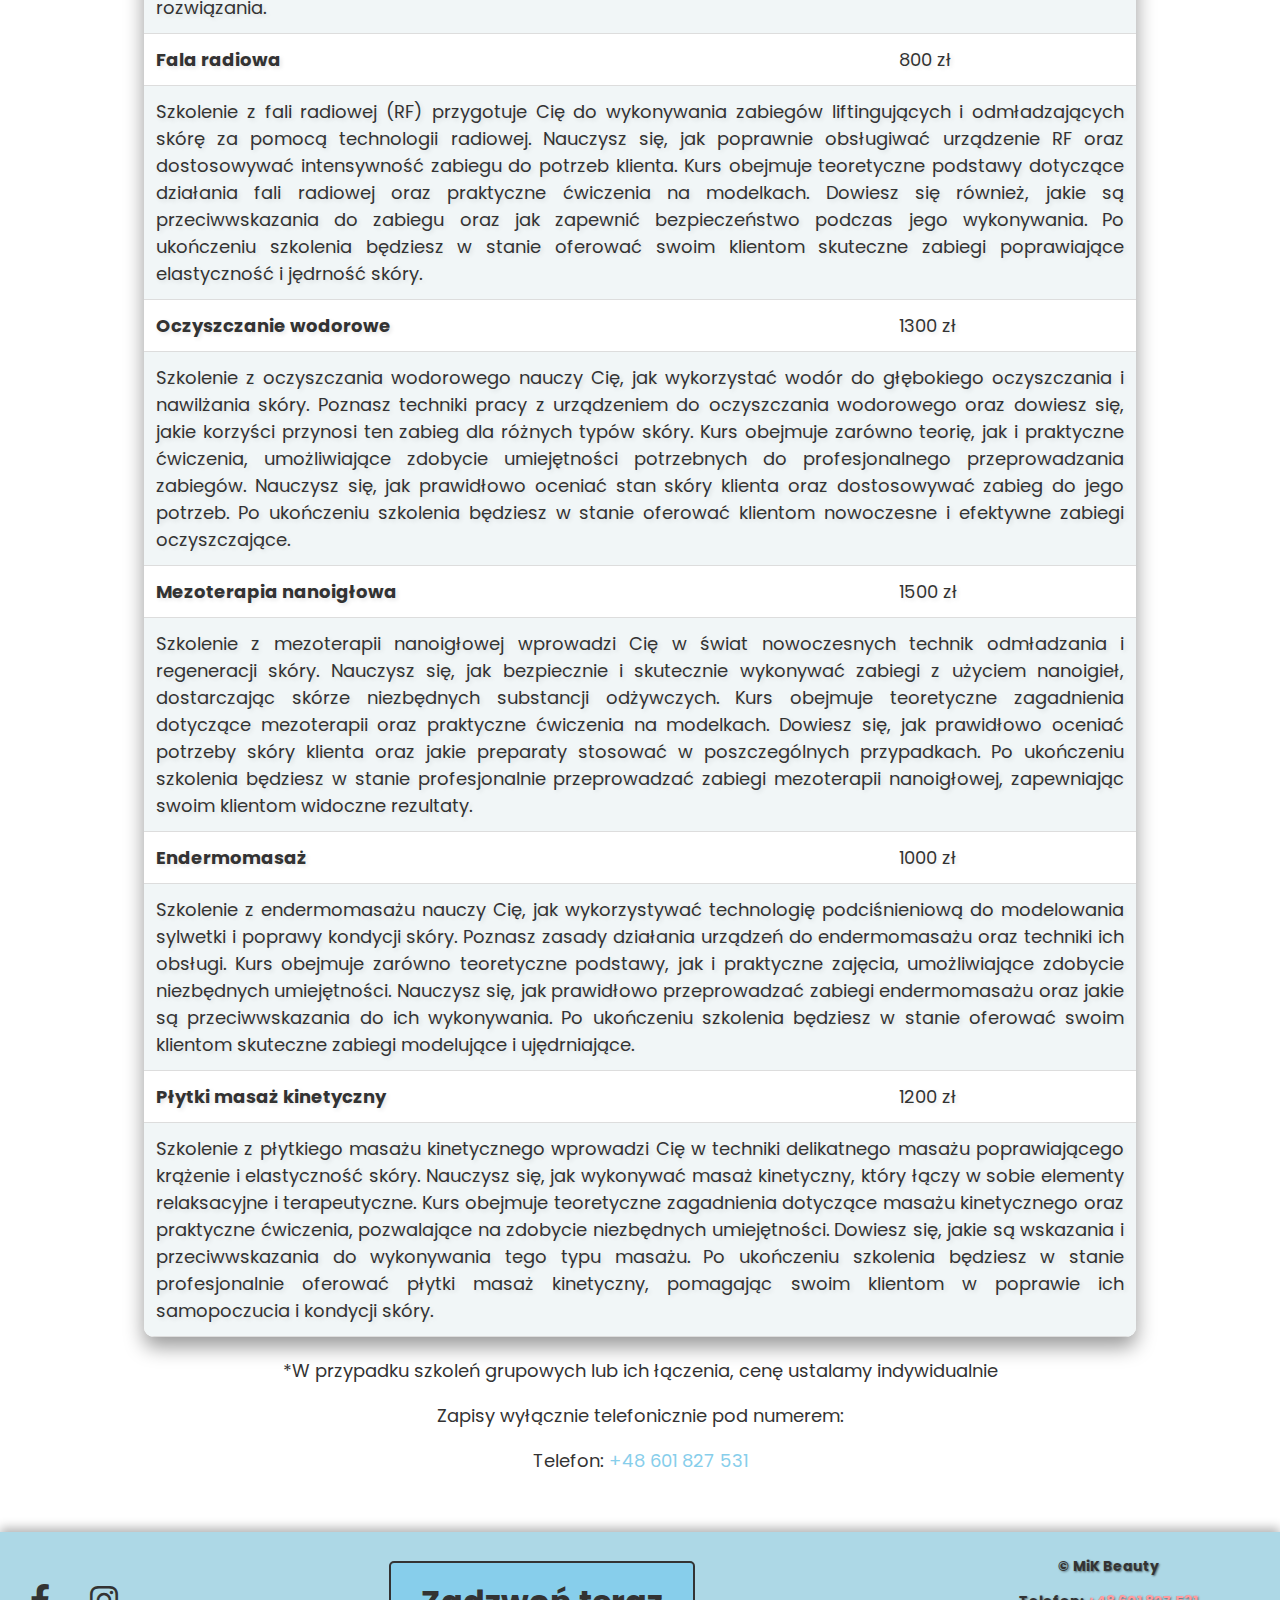
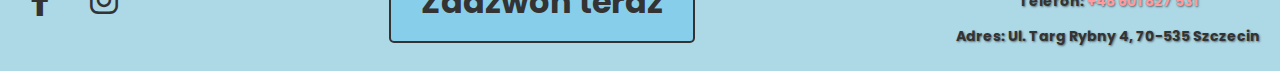
<file: szkolenia.html>
<!DOCTYPE html>
<html lang="pl">
<head>
    <meta charset="UTF-8">
    <meta name="viewport" content="width=device-width, initial-scale=1.0">
    <title>Profesjonalne Szkolenia Kosmetyczne - MiK Beauty Szczecin</title>
    <meta name="description" content="Profesjonalne szkolenia kosmetyczne w MiK Beauty Szczecin. Zdobądź wiedzę i umiejętności z mikrodermabrazji, infuzji tlenowej, peelingu kawitacyjnego i innych nowoczesnych technik. Podnieś swoje kwalifikacje w branży kosmetycznej z naszymi kursami." />
    <link rel="stylesheet" href="https://cdnjs.cloudflare.com/ajax/libs/font-awesome/6.0.0-beta3/css/all.min.css">
    <link href="https://fonts.googleapis.com/css2?family=Poppins:wght@400;700&display=swap" rel="stylesheet">
    <link rel="stylesheet" href="styles\style_base.css">
    <link rel="stylesheet" href="styles\style_szkolenia.css">
    <link rel="icon" href="photos\logo\favicon.ico" type="image/x-icon">
    <!-- Google tag (gtag.js) -->
    <script async src="https://www.googletagmanager.com/gtag/js?id=G-PXCBGGNLNL"></script>
    <script>
    window.dataLayer = window.dataLayer || [];
    function gtag(){dataLayer.push(arguments);}
    gtag('js', new Date());

    gtag('config', 'G-PXCBGGNLNL');
    </script>
</head>
<body>
    <header>
        <div class="logo">
          <img src="photos\logo\logo.webp" alt="Logo MiK Beauty">
        </div>
        <nav class="nav-menu">
            <a href="index.html">STRONA GŁÓWNA</a>
            <div class="dropdown">
                <a>USŁUGI</a>
                <div class="dropdown-content">
                    <a href="zabiegi_pielęgnacyjne.html">Zabiegi pielęgnacyjne</a>
                    <a href="zabiegi_laserowe.html">Zabiegi laserowe</a>
                    <a href="masaże.html">Masaże</a>
                    <a href="brwi_rzęsy.html">Brwi i rzęsy</a>
                    <a href="paznokcie.html">Paznokcie</a>
                    <a href="szkolenia.html">Szkolenia</a>
                </div>
            </div>
            <a href="kontakt.html">KONTAKT</a>
        </nav>
        <a href="https://booksy.com/pl-pl/165360_mik-beauty_salon-kosmetyczny_18078_szczecin#ba_s=sr_1" target="_blank" class="appointment-btn">UMÓW WIZYTĘ</a>
    </header>

    <!-- Sekcja szkoleń -->
    <section class="training-section">
      <h1>Szkolenia</h1>
      <table class="training-table">
          <thead>
              <tr>
                  <th>Przedmiot Szkolenia</th>
                  <th>Cena</th>
              </tr>
          </thead>
          <tbody>
              <tr>
                  <td><strong>Mikrodermabrazja diamentowa</strong></td>
                  <td>1200 zł</td>
              </tr>
              <tr>
                  <td colspan="2" class="description">Szkolenie z mikrodermabrazji diamentowej nauczy Cię, jak skutecznie wykorzystać tę technikę do głębokiego oczyszczania i odmładzania skóry. Dowiesz się, jak poprawnie obsługiwać urządzenie oraz dostosowywać intensywność zabiegu do potrzeb klienta. Kurs obejmuje teoretyczne podstawy oraz praktyczne ćwiczenia na modelkach. Poznasz również przeciwwskazania oraz zasady bezpieczeństwa podczas wykonywania zabiegu. Po ukończeniu szkolenia będziesz w stanie profesjonalnie przeprowadzać mikrodermabrazję diamentową, zapewniając swoim klientom widoczne rezultaty.</td>
              </tr>
              <tr>
                  <td><strong>Infuzja tlenowa / oxybrazja</strong></td>
                  <td>1000 zł</td>
              </tr>
              <tr>
                  <td colspan="2" class="description">Szkolenie z infuzji tlenowej i oxybrazji przygotuje Cię do wykonywania nowoczesnych zabiegów dotleniających i nawilżających skórę. Nauczysz się, jak korzystać z urządzeń do infuzji tlenowej, aby dostarczać skórze niezbędnych składników odżywczych. Kurs obejmuje zarówno teoretyczne zagadnienia, jak i praktyczne ćwiczenia, umożliwiające zdobycie umiejętności potrzebnych do profesjonalnego przeprowadzania zabiegów. Dowiesz się również, jak prawidłowo oceniać stan skóry klienta oraz dostosowywać zabieg do indywidualnych potrzeb. Po ukończeniu szkolenia będziesz w stanie oferować klientom efektywne zabiegi poprawiające kondycję ich skóry.</td>
              </tr>
              <tr>
                  <td><strong>Peeling kawitacyjny</strong></td>
                  <td>1000 zł</td>
              </tr>
              <tr>
                  <td colspan="2" class="description">Podczas szkolenia z peelingu kawitacyjnego poznasz nowoczesną metodę oczyszczania skóry za pomocą ultradźwięków. Nauczysz się, jak skutecznie usuwać martwe komórki naskórka oraz zanieczyszczenia, zapewniając skórze świeży i promienny wygląd. Kurs obejmuje zarówno teoretyczne podstawy, jak i praktyczne zajęcia, umożliwiające zdobycie niezbędnych umiejętności. Dowiesz się, jak prawidłowo obsługiwać urządzenie kawitacyjne oraz jakie są przeciwwskazania do zabiegu. Po ukończeniu szkolenia będziesz w stanie profesjonalnie przeprowadzać peeling kawitacyjny, zapewniając swoim klientom widoczne rezultaty.</td>
              </tr>
              <tr>
                  <td><strong>Sonoforeza</strong></td>
                  <td>600 zł</td>
              </tr>
              <tr>
                  <td colspan="2" class="description">Szkolenie z sonoforezy nauczy Cię, jak wykorzystać ultradźwięki do wprowadzania substancji aktywnych w głąb skóry. Poznasz techniki pracy z urządzeniem do sonoforezy oraz dowiesz się, jakie substancje są najefektywniejsze w poszczególnych problemach skórnych. Kurs obejmuje zarówno teorię, jak i praktyczne ćwiczenia, umożliwiające zdobycie umiejętności potrzebnych do profesjonalnego przeprowadzania zabiegów. Nauczysz się, jak prawidłowo oceniać stan skóry klienta oraz dostosowywać zabieg do jego potrzeb. Po ukończeniu szkolenia będziesz w stanie oferować klientom skuteczne zabiegi poprawiające kondycję ich skóry.</td>
              </tr>
              <tr>
                  <td><strong>Ultradźwięki</strong></td>
                  <td>800 zł</td>
              </tr>
              <tr>
                  <td colspan="2" class="description">Szkolenie z ultradźwięków nauczy Cię, jak skutecznie wykorzystywać tę technologię do pielęgnacji skóry i terapii problemów skórnych. Dowiesz się, jak działa ultradźwiękowe urządzenie oraz jakie są jego zastosowania w kosmetologii. Kurs obejmuje teoretyczne podstawy oraz praktyczne ćwiczenia, umożliwiające zdobycie niezbędnych umiejętności. Poznasz techniki pracy z ultradźwiękami oraz dowiesz się, jak bezpiecznie i efektywnie przeprowadzać zabiegi. Po ukończeniu szkolenia będziesz w stanie profesjonalnie wykorzystywać ultradźwięki w swojej praktyce, oferując klientom nowoczesne i skuteczne rozwiązania.</td>
              </tr>
              <tr>
                  <td><strong>Fala radiowa</strong></td>
                  <td>800 zł</td>
              </tr>
              <tr>
                  <td colspan="2" class="description">Szkolenie z fali radiowej (RF) przygotuje Cię do wykonywania zabiegów liftingujących i odmładzających skórę za pomocą technologii radiowej. Nauczysz się, jak poprawnie obsługiwać urządzenie RF oraz dostosowywać intensywność zabiegu do potrzeb klienta. Kurs obejmuje teoretyczne podstawy dotyczące działania fali radiowej oraz praktyczne ćwiczenia na modelkach. Dowiesz się również, jakie są przeciwwskazania do zabiegu oraz jak zapewnić bezpieczeństwo podczas jego wykonywania. Po ukończeniu szkolenia będziesz w stanie oferować swoim klientom skuteczne zabiegi poprawiające elastyczność i jędrność skóry.</td>
              </tr>
              <tr>
                  <td><strong>Oczyszczanie wodorowe</strong></td>
                  <td>1300 zł</td>
              </tr>
              <tr>
                  <td colspan="2" class="description">Szkolenie z oczyszczania wodorowego nauczy Cię, jak wykorzystać wodór do głębokiego oczyszczania i nawilżania skóry. Poznasz techniki pracy z urządzeniem do oczyszczania wodorowego oraz dowiesz się, jakie korzyści przynosi ten zabieg dla różnych typów skóry. Kurs obejmuje zarówno teorię, jak i praktyczne ćwiczenia, umożliwiające zdobycie umiejętności potrzebnych do profesjonalnego przeprowadzania zabiegów. Nauczysz się, jak prawidłowo oceniać stan skóry klienta oraz dostosowywać zabieg do jego potrzeb. Po ukończeniu szkolenia będziesz w stanie oferować klientom nowoczesne i efektywne zabiegi oczyszczające.</td>
              </tr>
              <tr>
                  <td><strong>Mezoterapia nanoigłowa</strong></td>
                  <td>1500 zł</td>
              </tr>
              <tr>
                  <td colspan="2" class="description">Szkolenie z mezoterapii nanoigłowej wprowadzi Cię w świat nowoczesnych technik odmładzania i regeneracji skóry. Nauczysz się, jak bezpiecznie i skutecznie wykonywać zabiegi z użyciem nanoigieł, dostarczając skórze niezbędnych substancji odżywczych. Kurs obejmuje teoretyczne zagadnienia dotyczące mezoterapii oraz praktyczne ćwiczenia na modelkach. Dowiesz się, jak prawidłowo oceniać potrzeby skóry klienta oraz jakie preparaty stosować w poszczególnych przypadkach. Po ukończeniu szkolenia będziesz w stanie profesjonalnie przeprowadzać zabiegi mezoterapii nanoigłowej, zapewniając swoim klientom widoczne rezultaty.</td>
              </tr>
              <tr>
                  <td><strong>Endermomasaż</strong></td>
                  <td>1000 zł</td>
              </tr>
              <tr>
                  <td colspan="2" class="description">Szkolenie z endermomasażu nauczy Cię, jak wykorzystywać technologię podciśnieniową do modelowania sylwetki i poprawy kondycji skóry. Poznasz zasady działania urządzeń do endermomasażu oraz techniki ich obsługi. Kurs obejmuje zarówno teoretyczne podstawy, jak i praktyczne zajęcia, umożliwiające zdobycie niezbędnych umiejętności. Nauczysz się, jak prawidłowo przeprowadzać zabiegi endermomasażu oraz jakie są przeciwwskazania do ich wykonywania. Po ukończeniu szkolenia będziesz w stanie oferować swoim klientom skuteczne zabiegi modelujące i ujędrniające.</td>
              </tr>
              <tr>
                  <td><strong>Płytki masaż kinetyczny</strong></td>
                  <td>1200 zł</td>
              </tr>
              <tr>
                  <td colspan="2" class="description">Szkolenie z płytkiego masażu kinetycznego wprowadzi Cię w techniki delikatnego masażu poprawiającego krążenie i elastyczność skóry. Nauczysz się, jak wykonywać masaż kinetyczny, który łączy w sobie elementy relaksacyjne i terapeutyczne. Kurs obejmuje teoretyczne zagadnienia dotyczące masażu kinetycznego oraz praktyczne ćwiczenia, pozwalające na zdobycie niezbędnych umiejętności. Dowiesz się, jakie są wskazania i przeciwwskazania do wykonywania tego typu masażu. Po ukończeniu szkolenia będziesz w stanie profesjonalnie oferować płytki masaż kinetyczny, pomagając swoim klientom w poprawie ich samopoczucia i kondycji skóry.</td>
              </tr>
          </tbody>
      </table>

      <div class="contact">
          <p>*W przypadku szkoleń grupowych lub ich łączenia, cenę ustalamy indywidualnie</p>
          <p>Zapisy wyłącznie telefonicznie pod numerem:</p>
          <p>Telefon: <a href="tel:+48601827531">+48 601 827 531</a></p>
      </div>
  </section>

    <!-- Sekcja stopki -->
    <footer>
        <div class="icon-container">
            <a href="https://www.facebook.com/profile.php?id=100087314075394" target="_blank"><i class="fab fa-facebook-f"></i></a>
            <a href="https://www.instagram.com/mik__beauty/" target="_blank"><i class="fab fa-instagram"></i></a>
        </div>

        <div class="call-now">
            <a href="tel:+48601827531" class="call-button">Zadzwoń teraz</a>
        </div>

        <div class="contact-info">
            <p>&copy; MiK Beauty</p>
            <p>Telefon: <a href="tel:+48601827531">+48 601 827 531</a></p>
            <p>Adres: Ul. Targ Rybny 4, 70-535 Szczecin</p>
        </div>
    </footer>
    <script type="application/ld+json">
        {
          "@context": "https://schema.org",
          "@type": "Course",
          "provider": {
            "@type": "Organization",
            "name": "MiK Beauty",
            "sameAs": "https://www.mikbeauty.pl",
            "image": "https://www.mikbeauty.pl/photos/logo/logo.webp",
            "address": {
              "@type": "PostalAddress",
              "streetAddress": "Ul. Targ Rybny 4",
              "addressLocality": "Szczecin",
              "postalCode": "70-535",
              "addressCountry": "PL"
            },
            "telephone": "+48 601 827 531"
          },
          "courseMode": "full-time",
          "educationalCredentialAwarded": "Certificate",
          "hasCourseInstance": [
            {
              "@type": "CourseInstance",
              "courseMode": "Offline",
              "name": "Mikrodermabrazja diamentowa",
              "description": "Szkolenie z mikrodermabrazji diamentowej nauczy Cię, jak skutecznie przeprowadzać zabieg głębokiego oczyszczania skóry za pomocą diamentowej głowicy.",
              "coursePrerequisites": "Podstawowa wiedza z kosmetologii.",
              "offers": {
                "@type": "Offer",
                "priceCurrency": "PLN",
                "price": "1200",
                "url": "https://www.mikbeauty.pl/szkolenia"
              }
            },
            {
              "@type": "CourseInstance",
              "courseMode": "Offline",
              "name": "Infuzja tlenowa / Oxybrazja",
              "description": "Szkolenie z infuzji tlenowej i oxybrazji nauczy Cię, jak skutecznie dotleniać i nawilżać skórę.",
              "coursePrerequisites": "Podstawowa wiedza z kosmetologii.",
              "offers": {
                "@type": "Offer",
                "priceCurrency": "PLN",
                "price": "1000",
                "url": "https://www.mikbeauty.pl/szkolenia"
              }
            },
            {
              "@type": "CourseInstance",
              "courseMode": "Offline",
              "name": "Peeling kawitacyjny",
              "description": "Szkolenie z peelingu kawitacyjnego wprowadzi Cię w technikę oczyszczania skóry za pomocą ultradźwięków.",
              "coursePrerequisites": "Podstawowa wiedza z kosmetologii.",
              "offers": {
                "@type": "Offer",
                "priceCurrency": "PLN",
                "price": "1000",
                "url": "https://www.mikbeauty.pl/szkolenia"
              }
            },
            {
              "@type": "CourseInstance",
              "courseMode": "Offline",
              "name": "Sonoforeza",
              "description": "Szkolenie z sonoforezy nauczy Cię, jak wykorzystać ultradźwięki do wprowadzania substancji aktywnych w głąb skóry.",
              "coursePrerequisites": "Podstawowa wiedza z kosmetologii.",
              "offers": {
                "@type": "Offer",
                "priceCurrency": "PLN",
                "price": "600",
                "url": "https://www.mikbeauty.pl/szkolenia"
              }
            },
            {
              "@type": "CourseInstance",
              "courseMode": "Offline",
              "name": "Ultradźwięki",
              "description": "Szkolenie z ultradźwięków nauczy Cię, jak wykorzystywać tę technologię do pielęgnacji skóry.",
              "coursePrerequisites": "Podstawowa wiedza z kosmetologii.",
              "offers": {
                "@type": "Offer",
                "priceCurrency": "PLN",
                "price": "800",
                "url": "https://www.mikbeauty.pl/szkolenia"
              }
            },
            {
              "@type": "CourseInstance",
              "courseMode": "Offline",
              "name": "Fala radiowa (RF)",
              "description": "Szkolenie z fali radiowej przygotuje Cię do przeprowadzania zabiegów liftingujących i odmładzających skórę.",
              "coursePrerequisites": "Podstawowa wiedza z kosmetologii.",
              "offers": {
                "@type": "Offer",
                "priceCurrency": "PLN",
                "price": "800",
                "url": "https://www.mikbeauty.pl/szkolenia"
              }
            },
            {
              "@type": "CourseInstance",
              "courseMode": "Offline",
              "name": "Oczyszczanie wodorowe",
              "description": "Szkolenie z oczyszczania wodorowego nauczy Cię, jak wykorzystywać wodór do głębokiego oczyszczania skóry.",
              "coursePrerequisites": "Podstawowa wiedza z kosmetologii.",
              "offers": {
                "@type": "Offer",
                "priceCurrency": "PLN",
                "price": "1300",
                "url": "https://www.mikbeauty.pl/szkolenia"
              }
            },
            {
              "@type": "CourseInstance",
              "courseMode": "Offline",
              "name": "Mezoterapia nanoigłowa",
              "description": "Szkolenie z mezoterapii nanoigłowej nauczy Cię, jak skutecznie wykonywać zabiegi z użyciem nanoigieł.",
              "coursePrerequisites": "Podstawowa wiedza z kosmetologii.",
              "offers": {
                "@type": "Offer",
                "priceCurrency": "PLN",
                "price": "1500",
                "url": "https://www.mikbeauty.pl/szkolenia"
              }
            },
            {
              "@type": "CourseInstance",
              "courseMode": "Offline",
              "name": "Endermomasaż",
              "description": "Szkolenie z endermomasażu nauczy Cię, jak wykorzystywać podciśnienie do modelowania sylwetki.",
              "coursePrerequisites": "Podstawowa wiedza z kosmetologii.",
              "offers": {
                "@type": "Offer",
                "priceCurrency": "PLN",
                "price": "1000",
                "url": "https://www.mikbeauty.pl/szkolenia"
              }
            },
            {
              "@type": "CourseInstance",
              "courseMode": "Offline",
              "name": "Płytki masaż kinetyczny",
              "description": "Szkolenie z płytkiego masażu kinetycznego nauczy Cię, jak poprawiać krążenie i elastyczność skóry.",
              "coursePrerequisites": "Podstawowa wiedza z kosmetologii.",
              "offers": {
                "@type": "Offer",
                "priceCurrency": "PLN",
                "price": "1200",
                "url": "https://www.mikbeauty.pl/szkolenia"
              }
            }
          ]
        }
    </script>
</body>
</html>
</file>
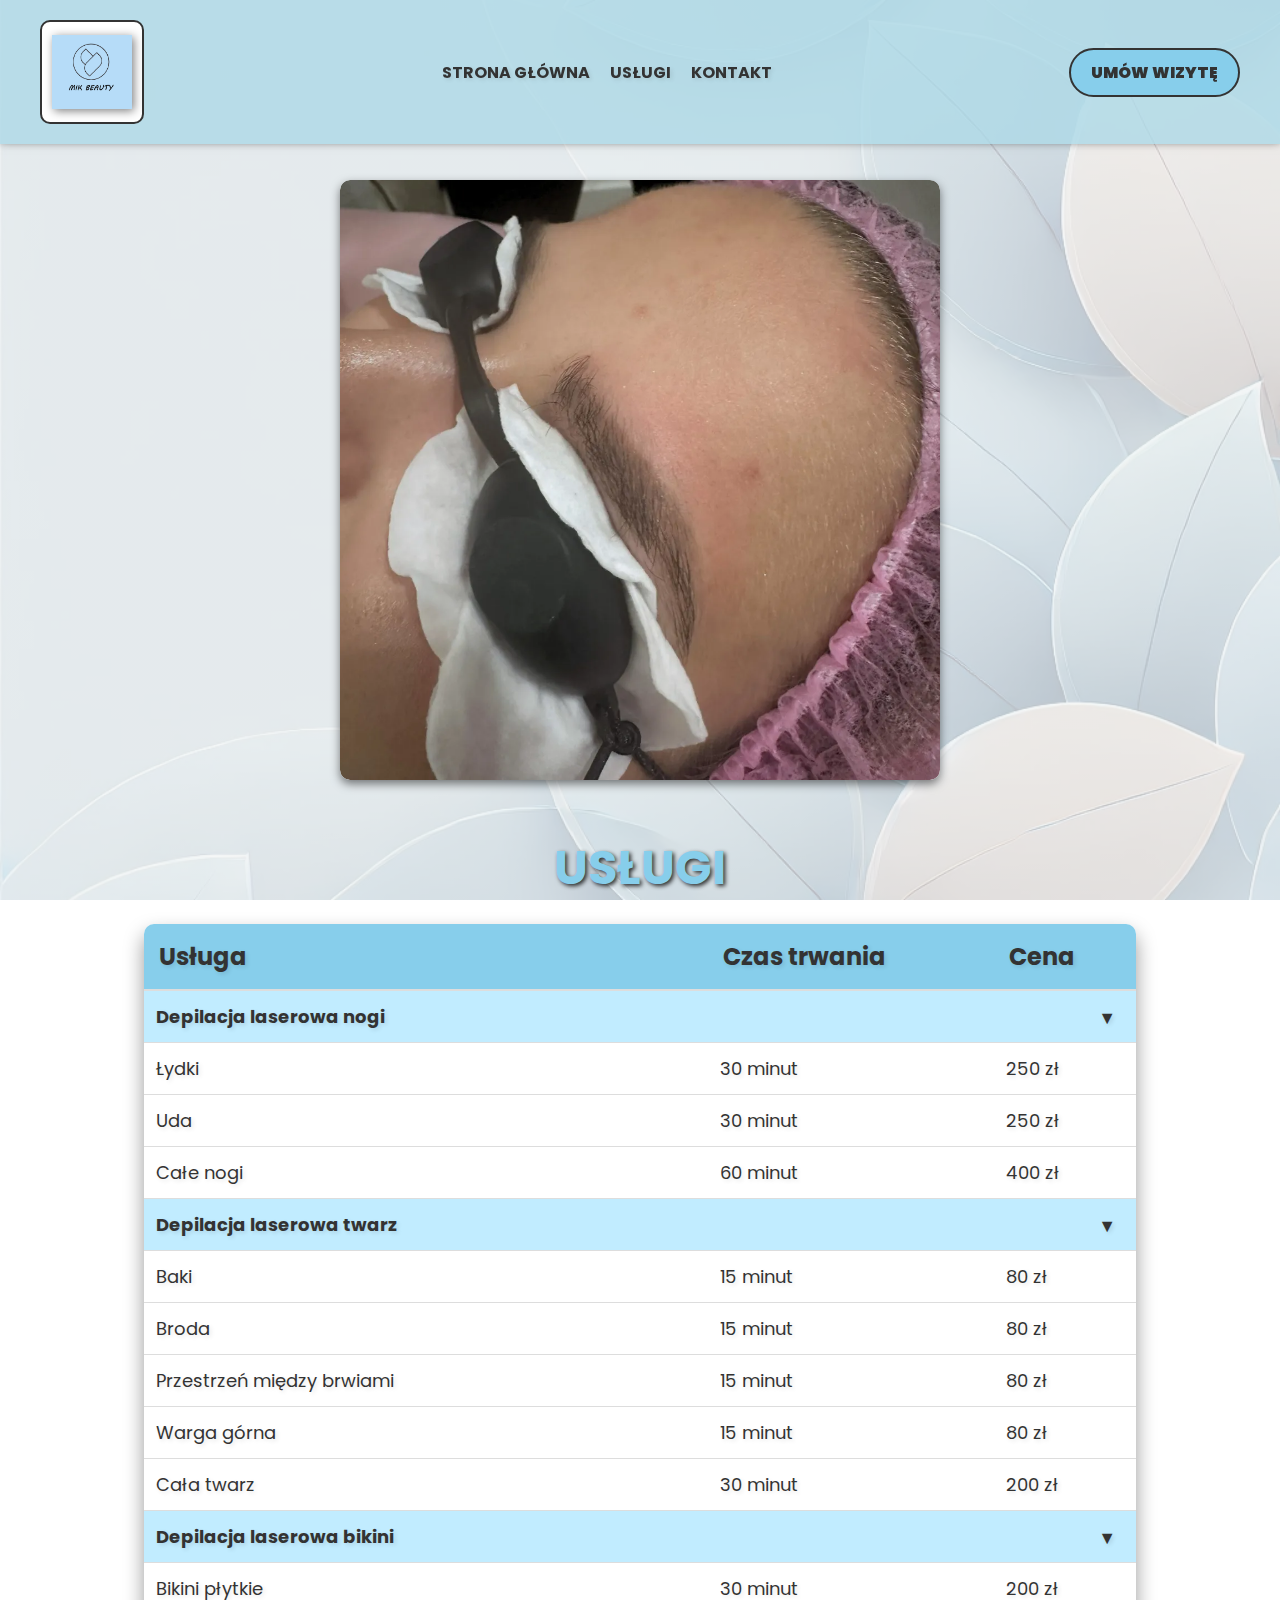
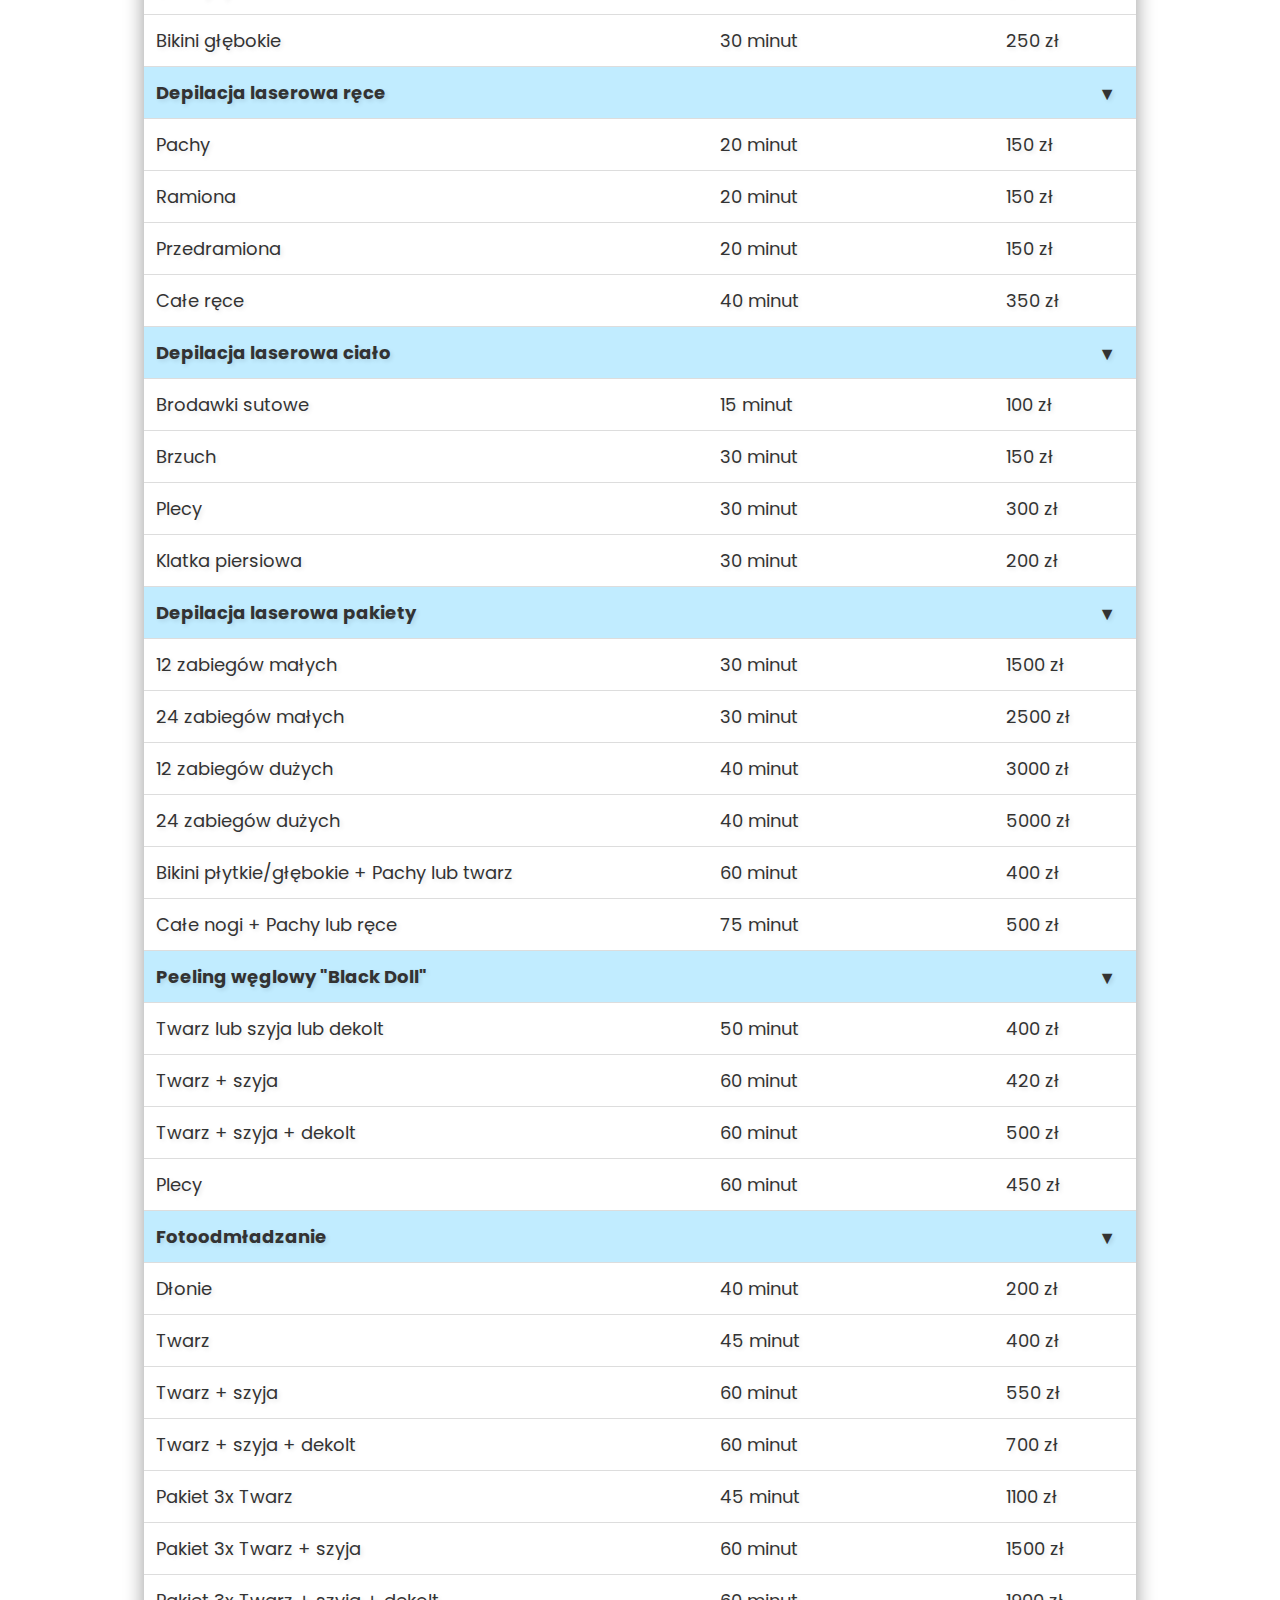
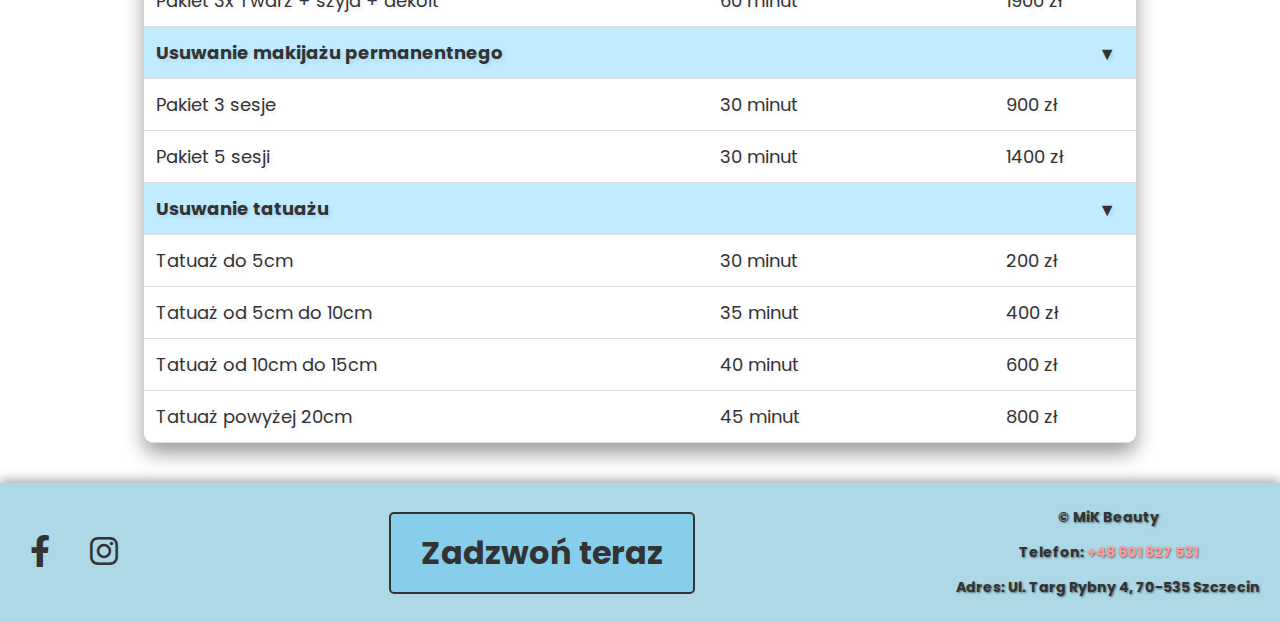
<file: zabiegi_laserowe.html>
<!DOCTYPE html>
<html lang="pl">
<head>
    <meta charset="UTF-8">
    <meta name="viewport" content="width=device-width, initial-scale=1.0">
    <title>Zabiegi Laserowe Szczecin -  Depilacja, Fotoodmładzanie, Usuwanie-tatuazu, Usuwanie-makijazu-permanentnego | MiK Beauty</title>
    <meta name="description" content="Oferujemy zaawansowane zabiegi laserowe w MiK Beauty Szczecin, w tym depilację laserową, usuwanie przebarwień i redukcję blizn. Skorzystaj z naszych nowoczesnych technologii i doświadczonych specjalistów, aby poprawić kondycję skóry.">
    <link rel="stylesheet" href="https://cdnjs.cloudflare.com/ajax/libs/font-awesome/6.0.0-beta3/css/all.min.css">
    <link href="https://fonts.googleapis.com/css2?family=Poppins:wght@400;700&display=swap" rel="stylesheet">
    <link rel="stylesheet" href="styles\style_base.css">
    <link rel="stylesheet" href="styles\style_uslugi.css">
    <link rel="icon" href="photos\logo\favicon.ico" type="image/x-icon">
    <!-- Google tag (gtag.js) -->
    <script async src="https://www.googletagmanager.com/gtag/js?id=G-PXCBGGNLNL"></script>
    <script>
    window.dataLayer = window.dataLayer || [];
    function gtag(){dataLayer.push(arguments);}
    gtag('js', new Date());

    gtag('config', 'G-PXCBGGNLNL');
    </script>
</head>
<body>
    <!-- Sekcja nagłówka -->
    <header>
        <div class="logo">
            <img src="photos\logo\logo.webp" alt="Logo MiK Beauty">
        </div>
        <nav class="nav-menu">
            <a href="index.html">STRONA GŁÓWNA</a>
            <div class="dropdown">
                <a>USŁUGI</a>
                <div class="dropdown-content">
                    <a href="zabiegi_pielęgnacyjne.html">Zabiegi pielęgnacyjne</a>
                    <a href="zabiegi_laserowe.html">Zabiegi laserowe</a>
                    <a href="masaże.html">Masaże</a>
                    <a href="brwi_rzęsy.html">Brwi i rzęsy</a>
                    <a href="paznokcie.html">Paznokcie</a>
                    <a href="szkolenia.html">Szkolenia</a>
                </div>
            </div>
            <a href="kontakt.html">KONTAKT</a>
        </nav>
        <a href="https://booksy.com/pl-pl/165360_mik-beauty_salon-kosmetyczny_18078_szczecin#ba_s=sr_1" target="_blank" class="appointment-btn">UMÓW WIZYTĘ</a>
    </header>

    <div class="carousel-container">
        <div class="carousel">
            <div class="carousel-item">
                <img src="photos\laser\laser_po.webp" alt="Stylizacja paznokci w Szczecinie">
            </div>
        </div>
    </div>

<!-- Sekcja cennika -->
<section class="pricing-section">
    <h1>USŁUGI</h1>
    <table class="pricing-table">
        <thead>
            <tr>
                <th>Usługa</th>
                <th>Czas trwania</th>
                <th>Cena</th>
            </tr>
        </thead>
        <tbody>
            <tr id="depilacja-laserowa-nogi" class="toggle-header">
                <td colspan="3" class="group-header"><b>Depilacja laserowa nogi</b></td>
            </tr>
            <tr class="description">
                <td colspan="3">Depilacja laserowa nóg to skuteczny sposób na trwałe usunięcie niechcianego owłosienia. Zabieg przeznaczony jest dla osób, które chcą cieszyć się gładką skórą przez długi czas. Depilacja obejmuje łydki, uda oraz całe nogi, z minimalnym czasem potrzebnym na regenerację skóry.</td>
            </tr>
            <tr>
                <td>Łydki</td>
                <td>30 minut</td>
                <td>250 zł</td>
            </tr>
            <tr>
                <td>Uda</td>
                <td>30 minut</td>
                <td>250 zł</td>
            </tr>
            <tr>
                <td>Całe nogi</td>
                <td>60 minut</td>
                <td>400 zł</td>
            </tr>

            <tr id="depilacja-laserowa-twarz" class="toggle-header">
                <td colspan="3" class="group-header"><b>Depilacja laserowa twarz</b></td>
            </tr>
            <tr class="description">
                <td colspan="3">Depilacja laserowa twarzy pozwala na delikatne i precyzyjne usunięcie owłosienia z wrażliwych obszarów, takich jak broda, baki, przestrzeń między brwiami oraz warga górna. Zabieg jest bezpieczny i przynosi trwałe rezultaty, zapewniając jedwabiście gładką skórę.</td>
            </tr>
            <tr>
                <td>Baki</td>
                <td>15 minut</td>
                <td>80 zł</td>
            </tr>
            <tr>
                <td>Broda</td>
                <td>15 minut</td>
                <td>80 zł</td>
            </tr>
            <tr>
                <td>Przestrzeń między brwiami</td>
                <td>15 minut</td>
                <td>80 zł</td>
            </tr>
            <tr>
                <td>Warga górna</td>
                <td>15 minut</td>
                <td>80 zł</td>
            </tr>
            <tr>
                <td>Cała twarz</td>
                <td>30 minut</td>
                <td>200 zł</td>
            </tr>

            <tr id="depilacja-laserowa-bikini" class="toggle-header">
                <td colspan="3" class="group-header"><b>Depilacja laserowa bikini</b></td>
            </tr>
            <tr class="description">
                <td colspan="3">Depilacja laserowa bikini to idealny sposób na trwałe usunięcie owłosienia z delikatnych obszarów. W ofercie znajdują się różne opcje, w tym bikini płytkie i głębokie, co pozwala na dostosowanie zabiegu do indywidualnych potrzeb.</td>
            </tr>
            <tr>
                <td>Bikini płytkie</td>
                <td>30 minut</td>
                <td>200 zł</td>
            </tr>
            <tr>
                <td>Bikini głębokie</td>
                <td>30 minut</td>
                <td>250 zł</td>
            </tr>

            <tr id="depilacja-laserowa-rece" class="toggle-header">
                <td colspan="3" class="group-header"><b>Depilacja laserowa ręce</b></td>
            </tr>
            <tr class="description">
                <td colspan="3">Depilacja laserowa rąk skutecznie usuwa owłosienie z ramion, przedramion oraz pach, zapewniając długotrwały efekt gładkiej skóry. Zabieg jest szybki i wygodny, a efekty widoczne są już po kilku sesjach.</td>
            </tr>
            <tr>
                <td>Pachy</td>
                <td>20 minut</td>
                <td>150 zł</td>
            </tr>
            <tr>
                <td>Ramiona</td>
                <td>20 minut</td>
                <td>150 zł</td>
            </tr>
            <tr>
                <td>Przedramiona</td>
                <td>20 minut</td>
                <td>150 zł</td>
            </tr>
            <tr>
                <td>Całe ręce</td>
                <td>40 minut</td>
                <td>350 zł</td>
            </tr>

            <tr id="depilacja-laserowa-cialo" class="toggle-header">
                <td colspan="3" class="group-header"><b>Depilacja laserowa ciało</b></td>
            </tr>
            <tr class="description">
                <td colspan="3">Depilacja laserowa ciała obejmuje usuwanie owłosienia z większych obszarów, takich jak brzuch, plecy, klatka piersiowa, oraz brodawki sutowe. Zabieg ten jest doskonałym rozwiązaniem dla osób pragnących pozbyć się owłosienia z trudno dostępnych miejsc.</td>
            </tr>
            <tr>
                <td>Brodawki sutowe</td>
                <td>15 minut</td>
                <td>100 zł</td>
            </tr>
            <tr>
                <td>Brzuch</td>
                <td>30 minut</td>
                <td>150 zł</td>
            </tr>
            <tr>
                <td>Plecy</td>
                <td>30 minut</td>
                <td>300 zł</td>
            </tr>
            <tr>
                <td>Klatka piersiowa</td>
                <td>30 minut</td>
                <td>200 zł</td>
            </tr>

            <tr id="depilacja-laserowa-pakiety" class="toggle-header">
                <td colspan="3" class="group-header"><b>Depilacja laserowa pakiety</b></td>
            </tr>
            <tr class="description">
                <td colspan="3">Pakiety depilacji laserowej oferują kompleksowe rozwiązania dla osób, które chcą pozbyć się owłosienia na dużych obszarach ciała. Dostępne są różne pakiety, w tym zabiegi małe i duże, a także kombinacje kilku obszarów.</td>
            </tr>
            <tr>
                <td>12 zabiegów małych</td>
                <td>30 minut</td>
                <td>1500 zł</td>
            </tr>
            <tr>
                <td>24 zabiegów małych</td>
                <td>30 minut</td>
                <td>2500 zł</td>
            </tr>
            <tr>
                <td>12 zabiegów dużych</td>
                <td>40 minut</td>
                <td>3000 zł</td>
            </tr>
            <tr>
                <td>24 zabiegów dużych</td>
                <td>40 minut</td>
                <td>5000 zł</td>
            </tr>
            <tr>
                <td>Bikini płytkie/głębokie + Pachy lub twarz</td>
                <td>60 minut</td>
                <td>400 zł</td>
            </tr>
            <tr>
                <td>Całe nogi + Pachy lub ręce</td>
                <td>75 minut</td>
                <td>500 zł</td>
            </tr>

            <tr id="peeling-weglowy-black-doll" class="toggle-header">
                <td colspan="3" class="group-header"><b>Peeling węglowy "Black Doll"</b></td>
            </tr>
            <tr class="description">
                <td colspan="3">Peeling węglowy "Black Doll" to innowacyjny zabieg oczyszczający i odmładzający skórę, który łączy działanie lasera z aktywnym węglem. Idealny do głębokiego oczyszczenia i redukcji przebarwień, pozostawiający skórę gładką i promienną.</td>
            </tr>
            <tr>
                <td>Twarz lub szyja lub dekolt</td>
                <td>50 minut</td>
                <td>400 zł</td>
            </tr>
            <tr>
                <td>Twarz + szyja</td>
                <td>60 minut</td>
                <td>420 zł</td>
            </tr>
            <tr>
                <td>Twarz + szyja + dekolt</td>
                <td>60 minut</td>
                <td>500 zł</td>
            </tr>
            <tr>
                <td>Plecy</td>
                <td>60 minut</td>
                <td>450 zł</td>
            </tr>

            <tr id="fotoodmladzanie" class="toggle-header">
                <td colspan="3" class="group-header"><b>Fotoodmładzanie</b></td>
            </tr>
            <tr class="description">
                <td colspan="3">Fotoodmładzanie to nowoczesny zabieg, który stymuluje produkcję kolagenu, poprawiając jędrność i elastyczność skóry. Zabieg ten redukuje zmarszczki, przebarwienia oraz inne oznaki starzenia, przywracając skórze młody i promienny wygląd.</td>
            </tr>
            <tr>
                <td>Dłonie</td>
                <td>40 minut</td>
                <td>200 zł</td>
            </tr>
            <tr>
                <td>Twarz</td>
                <td>45 minut</td>
                <td>400 zł</td>
            </tr>
            <tr>
                <td>Twarz + szyja</td>
                <td>60 minut</td>
                <td>550 zł</td>
            </tr>
            <tr>
                <td>Twarz + szyja + dekolt</td>
                <td>60 minut</td>
                <td>700 zł</td>
            </tr>
            <tr>
                <td>Pakiet 3x Twarz</td>
                <td>45 minut</td>
                <td>1100 zł</td>
            </tr>
            <tr>
                <td>Pakiet 3x Twarz + szyja</td>
                <td>60 minut</td>
                <td>1500 zł</td>
            </tr>
            <tr>
                <td>Pakiet 3x Twarz + szyja + dekolt</td>
                <td>60 minut</td>
                <td>1900 zł</td>
            </tr>

            <tr id="usuwanie-makijazu-permanentnego" class="toggle-header">
                <td colspan="3" class="group-header"><b>Usuwanie makijażu permanentnego</b></td>
            </tr>
            <tr class="description">
                <td colspan="3">Usuwanie makijażu permanentnego to precyzyjny zabieg laserowy, który pozwala na skuteczne i bezpieczne usunięcie niechcianego makijażu z brwi, oczu lub ust. Dostępne w pakietach, co zwiększa efektywność i zmniejsza liczbę sesji.</td>
            </tr>
            <tr>
                <td>Pakiet 3 sesje</td>
                <td>30 minut</td>
                <td>900 zł</td>
            </tr>
            <tr>
                <td>Pakiet 5 sesji</td>
                <td>30 minut</td>
                <td>1400 zł</td>
            </tr>

            <tr id="usuwanie-tatuazu" class="toggle-header">
                <td colspan="3" class="group-header"><b>Usuwanie tatuażu</b></td>
            </tr>
            <tr class="description">
                <td colspan="3">Usuwanie tatuażu za pomocą lasera to skuteczny sposób na pozbycie się niechcianych wzorów ze skóry. Zabieg jest dostosowany do wielkości tatuażu i liczby potrzebnych sesji, co zapewnia najlepsze możliwe efekty.</td>
            </tr>
            <tr>
                <td>Tatuaż do 5cm</td>
                <td>30 minut</td>
                <td>200 zł</td>
            </tr>
            <tr>
                <td>Tatuaż od 5cm do 10cm</td>
                <td>35 minut</td>
                <td>400 zł</td>
            </tr>
            <tr>
                <td>Tatuaż od 10cm do 15cm</td>
                <td>40 minut</td>
                <td>600 zł</td>
            </tr>
            <tr>
                <td>Tatuaż powyżej 20cm</td>
                <td>45 minut</td>
                <td>800 zł</td>
            </tr>
        </tbody>
    </table>
</section>

    <!-- Sekcja stopki -->
    <footer>
        <div class="icon-container">
            <a href="https://www.facebook.com/profile.php?id=100087314075394" target="_blank"><i class="fab fa-facebook-f"></i></a>
            <a href="https://www.instagram.com/mik__beauty/" target="_blank"><i class="fab fa-instagram"></i></a>
        </div>

        <div class="call-now">
            <a href="tel:+48601827531" class="call-button">Zadzwoń teraz</a>
        </div>

        <div class="contact-info">
            <p>&copy; MiK Beauty</p>
            <p>Telefon: <a href="tel:+48601827531">+48 601 827 531</a></p>
            <p>Adres: Ul. Targ Rybny 4, 70-535 Szczecin</p>
        </div>
    </footer>

    <script>
        document.addEventListener('DOMContentLoaded', function () {
            var headers = document.querySelectorAll('.toggle-header');
            headers.forEach(function(header) {
                header.addEventListener('click', function() {
                    header.classList.toggle('expanded');
                    var nextElement = header.nextElementSibling;
                    while (nextElement && !nextElement.classList.contains('toggle-header')) {
                        if (nextElement.classList.contains('description')) {
                            nextElement.classList.toggle('show');
                        }
                        nextElement = nextElement.nextElementSibling;
                    }
                });
            });
        });

        const carousel = document.querySelector('.carousel');
        const prevBtn = document.querySelector('.carousel-control.prev');
        const nextBtn = document.querySelector('.carousel-control.next');
        let currentIndex = 0;

        function showSlide(index) {
            const totalItems = carousel.children.length;
            if (index >= totalItems) {
                currentIndex = 0;
            } else if (index < 0) {
                currentIndex = totalItems - 1;
            } else {
                currentIndex = index;
            }
            const translateX = -currentIndex * 100;
            carousel.style.transform = `translateX(${translateX}%)`;
        }

        prevBtn.addEventListener('click', () => {
            showSlide(currentIndex - 1);
        });

        nextBtn.addEventListener('click', () => {
            showSlide(currentIndex + 1);
        });
    </script>
    <script type="application/ld+json">
        {
          "@context": "https://schema.org",
          "@type": "BeautySalon",
          "name": "MiK Beauty",
          "image": "https://www.mikbeauty.pl/photos/logo/logo.webp",
          "url": "https://www.mikbeauty.pl",
          "telephone": "+48 601 827 531",
          "address": {
            "@type": "PostalAddress",
            "streetAddress": "Ul. Targ Rybny 4",
            "addressLocality": "Szczecin",
            "postalCode": "70-535",
            "addressCountry": "PL"
          },
          "priceRange": "PLN",
          "servesCuisine": "Kosmetyczne usługi",
          "openingHoursSpecification": {
            "@type": "OpeningHoursSpecification",
            "dayOfWeek": [
              "Monday",
              "Tuesday",
              "Wednesday",
              "Thursday",
              "Friday"
            ],
            "opens": "09:00",
            "closes": "19:00"
          },
          "department": {
            "@type": "BeautySalon",
            "name": "MiK Beauty - Depilacja Laserowa",
            "url": "https://www.mikbeauty.pl/zabiegi_laserowe",
            "serviceType": [
              {
                "@type": "Service",
                "name": "Depilacja laserowa nogi",
                "description": "Depilacja laserowa nóg to skuteczny sposób na trwałe usunięcie niechcianego owłosienia. Obejmuje łydki, uda oraz całe nogi.",
                "offers": [
                  {
                    "@type": "Offer",
                    "priceCurrency": "PLN",
                    "price": "250",
                    "url": "https://www.mikbeauty.pl/zabiegi_laserowe"
                  },
                  {
                    "@type": "Offer",
                    "priceCurrency": "PLN",
                    "price": "400",
                    "url": "https://www.mikbeauty.pl/zabiegi_laserowe"
                  }
                ]
              },
              {
                "@type": "Service",
                "name": "Depilacja laserowa twarz",
                "description": "Delikatna i precyzyjna depilacja laserowa twarzy obejmująca brodę, baki, przestrzeń między brwiami oraz wargę górną.",
                "offers": [
                  {
                    "@type": "Offer",
                    "priceCurrency": "PLN",
                    "price": "80",
                    "url": "https://www.mikbeauty.pl/zabiegi_laserowe"
                  },
                  {
                    "@type": "Offer",
                    "priceCurrency": "PLN",
                    "price": "200",
                    "url": "https://www.mikbeauty.pl/zabiegi_laserowe"
                  }
                ]
              },
              {
                "@type": "Service",
                "name": "Depilacja laserowa bikini",
                "description": "Depilacja laserowa bikini zapewnia trwałe usunięcie owłosienia z delikatnych obszarów, dostępna w wersjach płytkiej i głębokiej.",
                "offers": [
                  {
                    "@type": "Offer",
                    "priceCurrency": "PLN",
                    "price": "200",
                    "url": "https://www.mikbeauty.pl/zabiegi_laserowe"
                  },
                  {
                    "@type": "Offer",
                    "priceCurrency": "PLN",
                    "price": "250",
                    "url": "https://www.mikbeauty.pl/zabiegi_laserowe"
                  }
                ]
              },
              {
                "@type": "Service",
                "name": "Depilacja laserowa ręce",
                "description": "Depilacja laserowa rąk obejmuje ramiona, przedramiona oraz pachy, gwarantując długotrwały efekt gładkiej skóry.",
                "offers": [
                  {
                    "@type": "Offer",
                    "priceCurrency": "PLN",
                    "price": "150",
                    "url": "https://www.mikbeauty.pl/zabiegi_laserowe"
                  },
                  {
                    "@type": "Offer",
                    "priceCurrency": "PLN",
                    "price": "350",
                    "url": "https://www.mikbeauty.pl/zabiegi_laserowe"
                  }
                ]
              },
              {
                "@type": "Service",
                "name": "Depilacja laserowa ciało",
                "description": "Depilacja laserowa ciała usuwa owłosienie z brzucha, pleców, klatki piersiowej oraz brodawek sutowych.",
                "offers": [
                  {
                    "@type": "Offer",
                    "priceCurrency": "PLN",
                    "price": "100",
                    "url": "https://www.mikbeauty.pl/zabiegi_laserowe"
                  },
                  {
                    "@type": "Offer",
                    "priceCurrency": "PLN",
                    "price": "300",
                    "url": "https://www.mikbeauty.pl/zabiegi_laserowe"
                  }
                ]
              },
              {
                "@type": "Service",
                "name": "Peeling węglowy 'Black Doll'",
                "description": "Peeling węglowy 'Black Doll' oczyszcza i odmładza skórę, redukując przebarwienia i poprawiając jej wygląd.",
                "offers": [
                  {
                    "@type": "Offer",
                    "priceCurrency": "PLN",
                    "price": "400",
                    "url": "https://www.mikbeauty.pl/zabiegi_laserowe"
                  },
                  {
                    "@type": "Offer",
                    "priceCurrency": "PLN",
                    "price": "500",
                    "url": "https://www.mikbeauty.pl/zabiegi_laserowe"
                  }
                ]
              },
              {
                "@type": "Service",
                "name": "Fotoodmładzanie",
                "description": "Fotoodmładzanie stymuluje produkcję kolagenu, poprawiając jędrność i elastyczność skóry, redukując oznaki starzenia.",
                "offers": [
                  {
                    "@type": "Offer",
                    "priceCurrency": "PLN",
                    "price": "200",
                    "url": "https://www.mikbeauty.pl/zabiegi_laserowe"
                  },
                ]
              },
              {
                "@type": "Service",
                "name": "https://www.mikbeauty.pl/zabiegi_laserowe",
                "description": "Usuwanie makijażu permanentnego za pomocą lasera, dostępne w pakietach 3 i 5 sesji.",
                "offers": [
                  {
                    "@type": "Offer",
                    "priceCurrency": "PLN",
                    "price": "900",
                    "url": "https://www.mikbeauty.pl/zabiegi_laserowe"
                  },
                  {
                    "@type": "Offer",
                    "priceCurrency": "PLN",
                    "price": "1400",
                    "url": "https://www.mikbeauty.pl/zabiegi_laserowe"
                  }
                ]
              },
              {
                "@type": "Service",
                "name": "Usuwanie tatuażu",
                "description": "Usuwanie tatuażu laserem to skuteczny sposób na pozbycie się niechcianych wzorów, dostosowany do wielkości tatuażu.",
                "offers": [
                  {
                    "@type": "Offer",
                    "priceCurrency": "PLN",
                    "price": "200",
                    "url": "https://www.mikbeauty.pl/zabiegi_laserowe"
                  },
                  {
                    "@type": "Offer",
                    "priceCurrency": "PLN",
                    "price": "800",
                    "url": "https://www.mikbeauty.pl/zabiegi_laserowe"
                  }
                ]
              }
            ]
          }
        }
        </script>
        
</body>
</html>
</file>
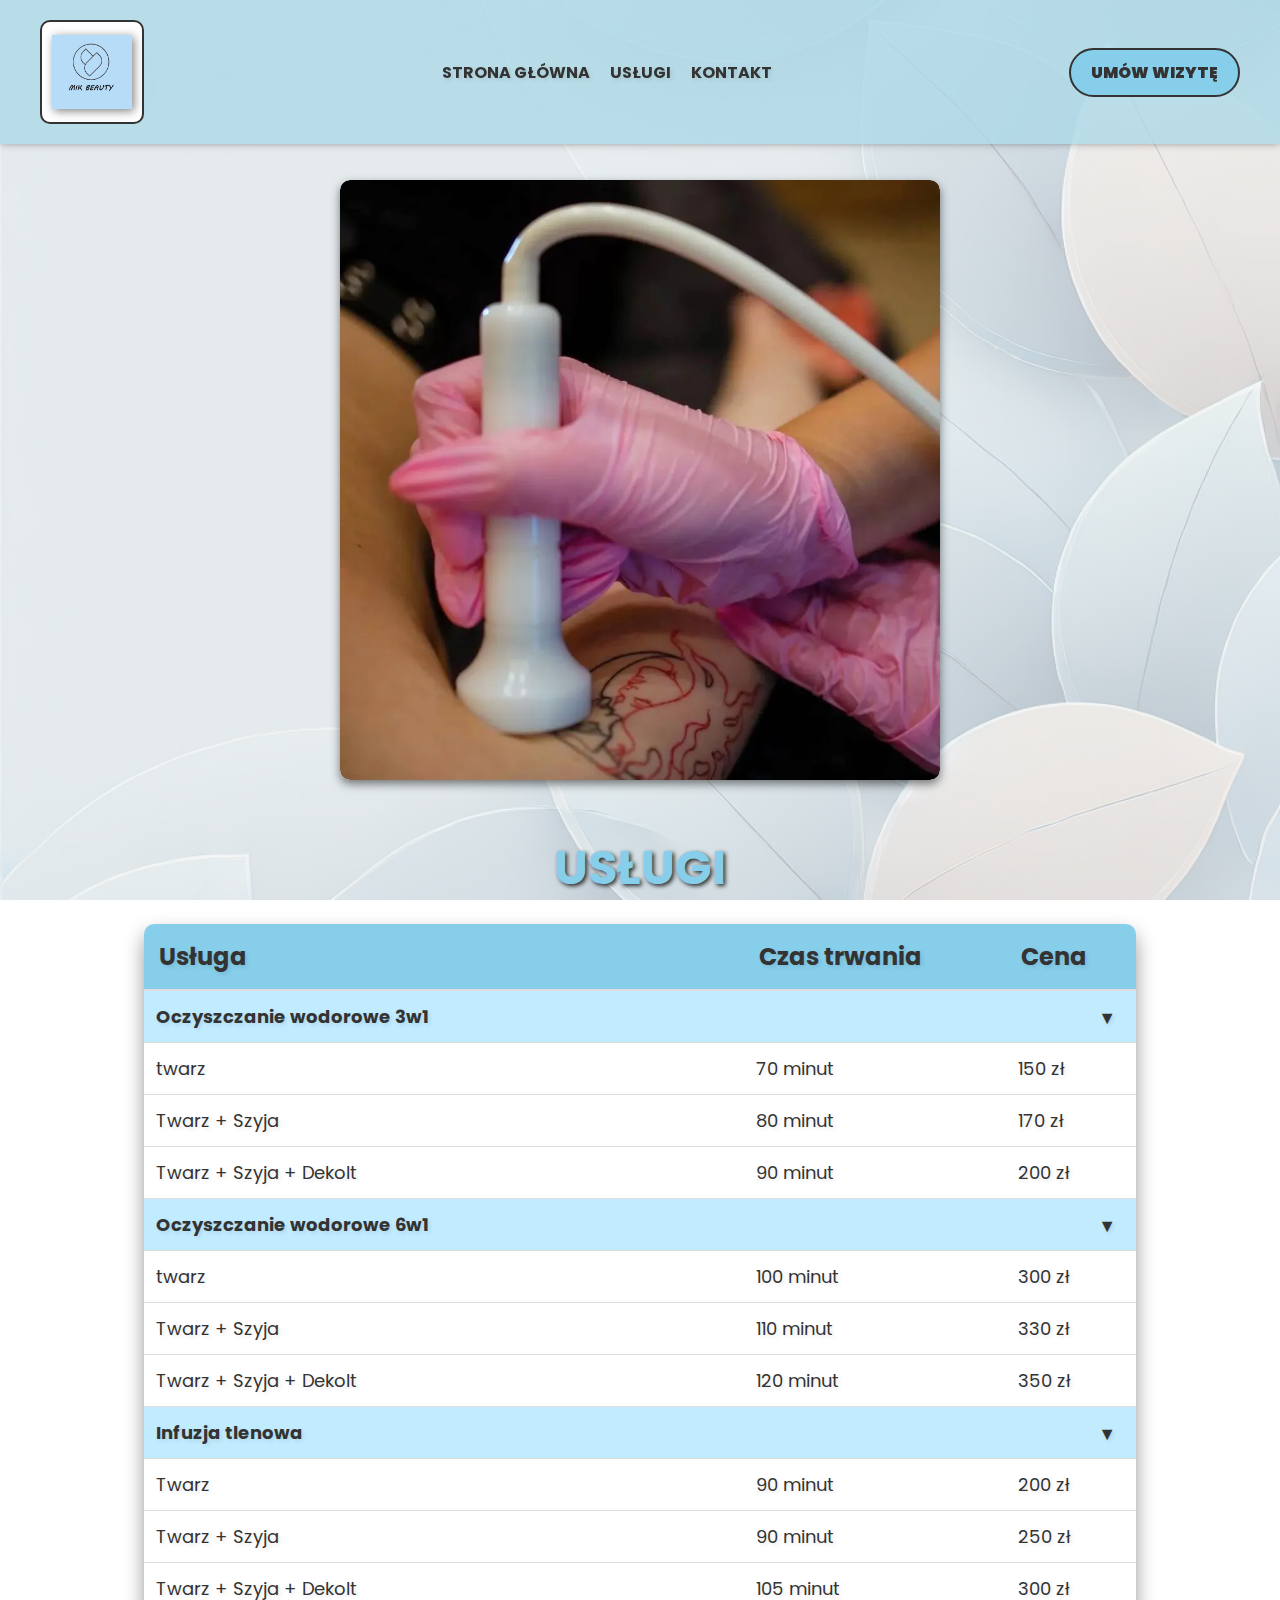
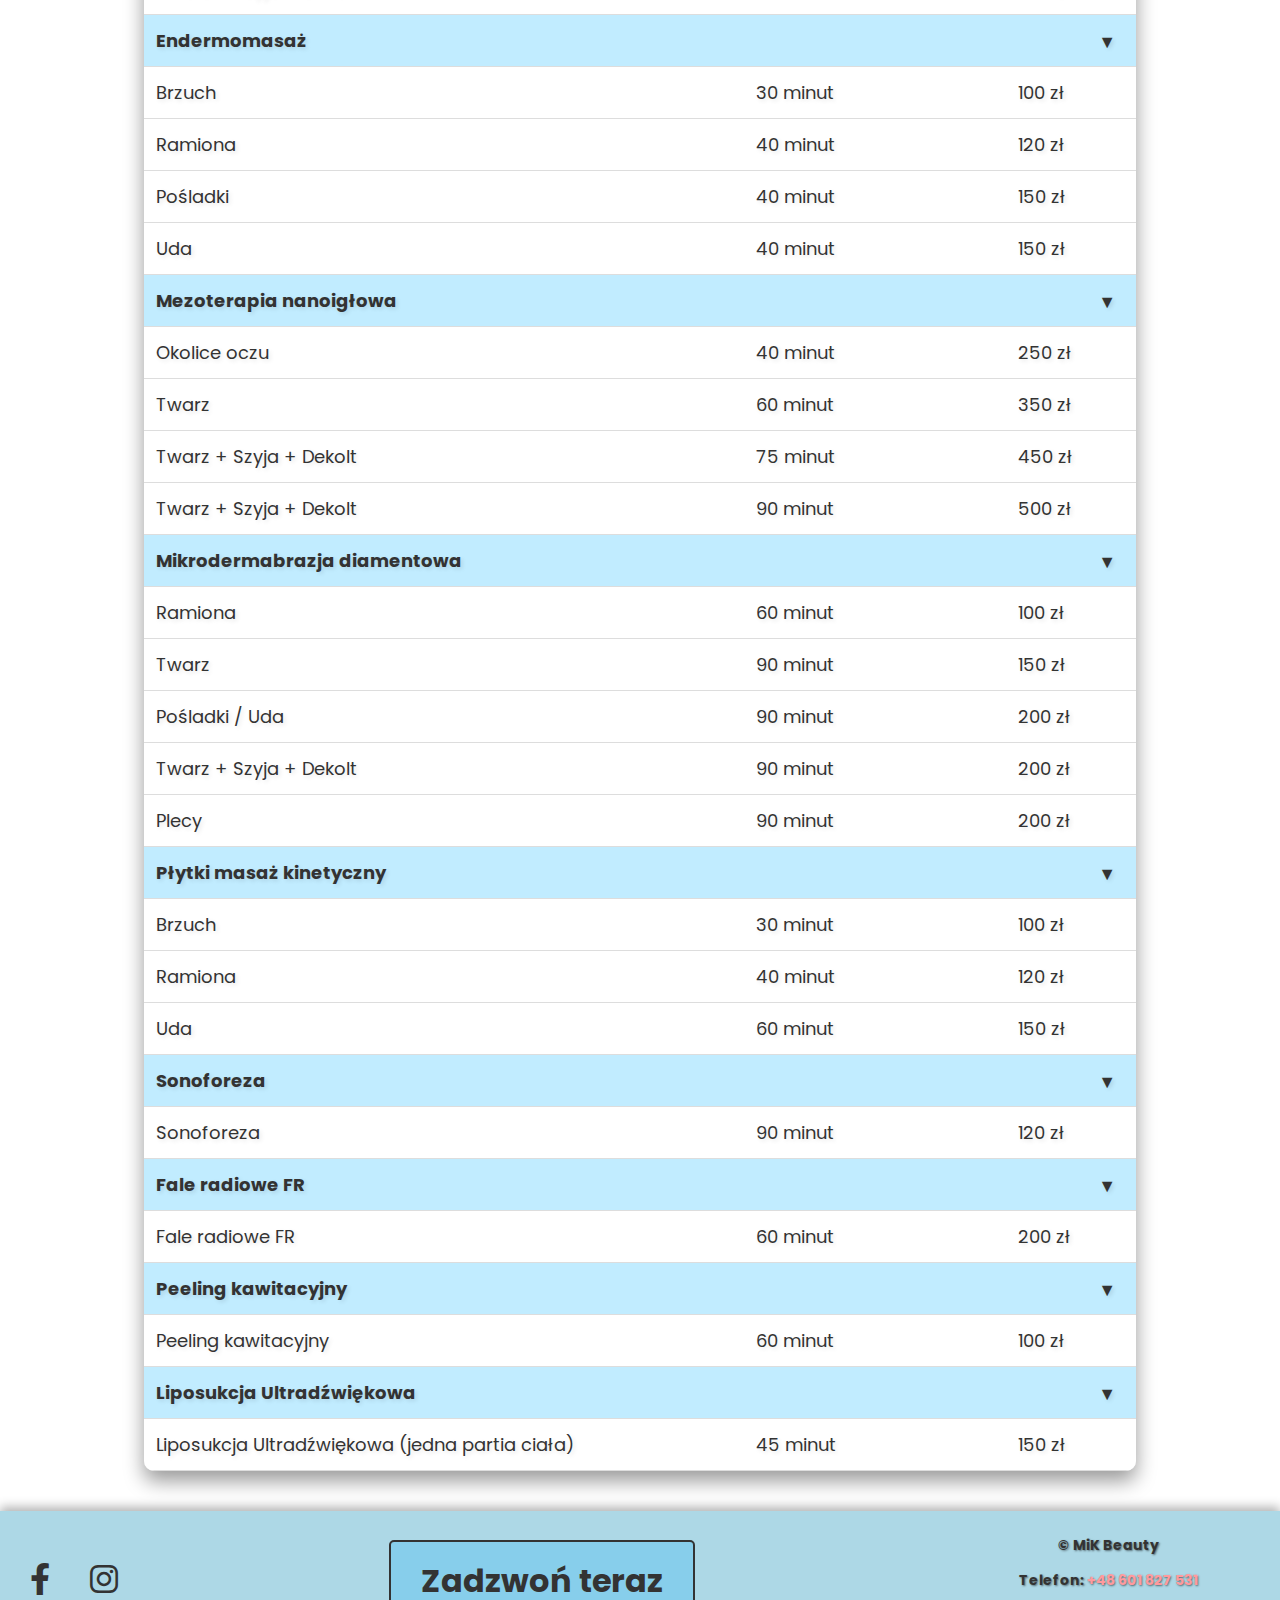
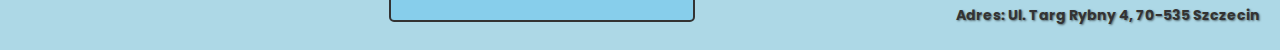
<file: zabiegi_pielęgnacyjne.html>
<!DOCTYPE html>
<html lang="pl">
<head>
    <meta charset="UTF-8">
    <meta name="viewport" content="width=device-width, initial-scale=1.0">
    <title>Zabiegi Pielęgnacyjne - Profesjonalna Pielęgnacja Twarzy i Ciała w MiK Beauty Szczecin</title>
    <meta name="description" content="Oferujemy kompleksowe usługi kosmetyczne, w tym oczyszczanie wodorowe, infuzję tlenową, endermomasaż, mikrodermabrazję diamentową oraz liposukcję ultradźwiękową. Zadbaj o swoją skórę z MiK Beauty Szczecin." />
    <link rel="stylesheet" href="https://cdnjs.cloudflare.com/ajax/libs/font-awesome/6.0.0-beta3/css/all.min.css">
    <link href="https://fonts.googleapis.com/css2?family=Poppins:wght@400;700&display=swap" rel="stylesheet">
    <link rel="stylesheet" href="styles\style_base.css">
    <link rel="stylesheet" href="styles\style_uslugi.css">
    <link rel="icon" href="photos\logo\favicon.ico" type="image/x-icon">
    <!-- Google tag (gtag.js) -->
    <script async src="https://www.googletagmanager.com/gtag/js?id=G-PXCBGGNLNL"></script>
    <script>
    window.dataLayer = window.dataLayer || [];
    function gtag(){dataLayer.push(arguments);}
    gtag('js', new Date());

    gtag('config', 'G-PXCBGGNLNL');
    </script>
</head>
    <!-- Sekcja nagłówka -->
    <header>
        <div class="logo">
            <img src="photos\logo\logo.webp" alt="Logo MiK Beauty">
        </div>
        <nav class="nav-menu">
            <a href="index.html">STRONA GŁÓWNA</a>
            <div class="dropdown">
                <a>USŁUGI</a>
                <div class="dropdown-content">
                    <a href="zabiegi_pielęgnacyjne.html">Zabiegi pielęgnacyjne</a>
                    <a href="zabiegi_laserowe.html">Zabiegi laserowe</a>
                    <a href="masaże.html">Masaże</a>
                    <a href="brwi_rzęsy.html">Brwi i rzęsy</a>
                    <a href="paznokcie.html">Paznokcie</a>
                    <a href="szkolenia.html">Szkolenia</a>
                </div>
            </div>
            <a href="kontakt.html">KONTAKT</a>
        </nav>
        <a href="https://booksy.com/pl-pl/165360_mik-beauty_salon-kosmetyczny_18078_szczecin#ba_s=sr_1" target="_blank" class="appointment-btn">UMÓW WIZYTĘ</a>
    </header>

    <div class="carousel-container">
        <div class="carousel">
            <div class="carousel-item">
                <img src="photos\pielegnacja\zabieg5.webp" alt="Stylizacja paznokci w Szczecinie">
            </div>
        </div>
    </div>

    <!-- Sekcja cennika -->
    <section class="pricing-section">
        <h1>USŁUGI</h1>
        <table class="pricing-table">
            <thead>
                <tr>
                    <th>Usługa</th>
                    <th>Czas trwania</th>
                    <th>Cena</th>
                </tr>
            </thead>
            <tbody>
                <tr id="oczywod3w1" class="toggle-header">
                    <td colspan="3" class="group-header"><b>Oczyszczanie wodorowe 3w1</b></td>
                </tr>
                <tr class="description">
                    <td colspan="3">Skuteczne oczyszczanie wodorowe 3w1, które dogłębnie oczyszcza, nawilża i odmładza skórę. Zabieg ten usuwa zanieczyszczenia, nadmiar sebum i martwe komórki naskórka, pozostawiając skórę gładką, nawilżoną i pełną blasku. Idealny wybór dla osób pragnących odświeżenia i poprawy kondycji skóry.</td>
                </tr>
                <tr>
                    <td>twarz</td>
                    <td>70 minut</td>
                    <td>150 zł</td>
                </tr>
                <tr>
                    <td>Twarz + Szyja</td>
                    <td>80 minut</td>
                    <td>170 zł</td>
                </tr>
                <tr>
                    <td>Twarz + Szyja + Dekolt</td>
                    <td>90 minut</td>
                    <td>200 zł</td>
                </tr>
                <tr id="oczywod6w1" class="toggle-header">
                    <td colspan="3" class="group-header"><b>Oczyszczanie wodorowe 6w1</b></td>
                </tr>
                <tr class="description">
                    <td colspan="3">Zaawansowany zabieg oczyszczania wodorowego 6w1, który łączy sześć technologii, aby intensywnie zrewitalizować skórę. Zabieg ten zapewnia głębokie oczyszczenie, intensywne nawilżenie i wygładzenie skóry, przywracając jej młodzieńczy wygląd i promienny blask.</td>
                </tr>
                <tr>
                    <td>twarz</td>
                    <td>100 minut</td>
                    <td>300 zł</td>
                </tr>
                <tr>
                    <td>Twarz + Szyja</td>
                    <td>110 minut</td>
                    <td>330 zł</td>
                </tr>
                <tr>
                    <td>Twarz + Szyja + Dekolt</td>
                    <td>120 minut</td>
                    <td>350 zł</td>
                </tr>
                <tr id="infuzjatlenowa" class="toggle-header">
                    <td colspan="3" class="group-header"><b>Infuzja tlenowa</b></td>
                </tr>
                <tr class="description">
                    <td colspan="3">Infuzja tlenowa to nowoczesna metoda nawilżania i odżywiania skóry poprzez wprowadzenie tlenu i składników aktywnych do jej głębszych warstw. Zabieg ten intensywnie nawilża, ujędrnia i poprawia koloryt skóry, nadając jej promienny i odświeżony wygląd.</td>
                </tr>                
                <tr>
                    <td>Twarz</td>
                    <td>90 minut</td>
                    <td>200 zł</td>
                </tr>
                <tr>
                    <td>Twarz + Szyja</td>
                    <td>90 minut</td>
                    <td>250 zł</td>
                </tr>
                <tr>
                    <td>Twarz + Szyja + Dekolt</td>
                    <td>105 minut</td>
                    <td>300 zł</td>
                </tr>
                <tr id="endermomasaz" class="toggle-header">
                    <td colspan="3" class="group-header"><b>Endermomasaż</b></td>
                </tr>
                <tr class="description">
                    <td colspan="3">Endermomasaż to zaawansowany masaż mechaniczny, który skutecznie wygładza cellulit i ujędrnia sylwetkę. Zabieg ten pobudza krążenie krwi i limfy, poprawiając jędrność skóry i wygładzając jej strukturę. Doskonały wybór dla osób pragnących poprawić wygląd i kondycję ciała.</td>
                </tr>
                <tr>
                    <td>Brzuch</td>
                    <td>30 minut</td>
                    <td>100 zł</td>
                </tr>
                <tr>
                    <td>Ramiona</td>
                    <td>40 minut</td>
                    <td>120 zł</td>
                </tr>
                <tr>
                    <td>Pośladki</td>
                    <td>40 minut</td>
                    <td>150 zł</td>
                </tr>
                <tr>
                    <td>Uda</td>
                    <td>40 minut</td>
                    <td>150 zł</td>
                </tr>
                <tr id="mezoterapiananoiglowa" class="toggle-header">
                    <td colspan="3" class="group-header"><b>Mezoterapia nanoigłowa</b></td>
                </tr>
                <tr class="description">
                    <td colspan="3">Mezoterapia nanoigłowa to precyzyjna technika, która wprowadza substancje odżywcze w głąb skóry, intensywnie ją nawilżając, regenerując i ujędrniając. Zabieg ten poprawia elastyczność skóry i wygładza zmarszczki, zapewniając widoczne efekty odmładzające.</td>
                </tr>
                <tr>
                    <td>Okolice oczu</td>
                    <td>40 minut</td>
                    <td>250 zł</td>
                </tr>
                <tr>
                    <td>Twarz</td>
                    <td>60 minut</td>
                    <td>350 zł</td>
                </tr>
                <tr>
                    <td>Twarz + Szyja + Dekolt</td>
                    <td>75 minut</td>
                    <td>450 zł</td>
                </tr>
                <tr>
                    <td>Twarz + Szyja + Dekolt</td>
                    <td>90 minut</td>
                    <td>500 zł</td>
                </tr>
                <tr id="mikrodermabrazja" class="toggle-header">
                    <td colspan="3" class="group-header"><b>Mikrodermabrazja diamentowa</b></td>
                </tr>
                <tr class="description">
                    <td colspan="3">Mikrodermabrazja diamentowa to skuteczna metoda złuszczania naskórka, która usuwa martwe komórki skóry, wygładza ją i poprawia jej teksturę. Zabieg ten redukuje drobne zmarszczki i poprawia ogólny wygląd skóry, nadając jej zdrowy, promienny blask.</td>
                </tr>
                <tr>
                    <td>Ramiona</td>
                    <td>60 minut</td>
                    <td>100 zł</td>
                </tr>
                <tr>
                    <td>Twarz</td>
                    <td>90 minut</td>
                    <td>150 zł</td>
                </tr>
                <tr>
                    <td>Pośladki / Uda</td>
                    <td>90 minut</td>
                    <td>200 zł</td>
                </tr>
                <tr>
                    <td>Twarz + Szyja + Dekolt</td>
                    <td>90 minut</td>
                    <td>200 zł</td>
                </tr>
                <tr>
                    <td>Plecy</td>
                    <td>90 minut</td>
                    <td>200 zł</td>
                </tr>
                <tr id="plytkimasaz" class="toggle-header">
                    <td colspan="3" class="group-header"><b>Płytki masaż kinetyczny</b></td>
                </tr>
                <tr class="description">
                    <td colspan="3">Płytki masaż kinetyczny to delikatny masaż, który rozluźnia mięśnie twarzy, poprawia krążenie i stymuluje regenerację skóry. Zabieg ten relaksuje, odpręża i sprawia, że cera staje się wypoczęta i promienna.</td>
                </tr>
                <tr>
                    <td>Brzuch</td>
                    <td>30 minut</td>
                    <td>100 zł</td>
                </tr>
                <tr>
                    <td>Ramiona</td>
                    <td>40 minut</td>
                    <td>120 zł</td>
                </tr>
                <tr>
                    <td>Uda</td>
                    <td>60 minut</td>
                    <td>150 zł</td>
                </tr>
                <tr id="sonoforeza" class="toggle-header">
                    <td colspan="3" class="group-header"><b>Sonoforeza</b></td>
                </tr>
                <tr class="description">
                    <td colspan="3">Sonoforeza to zabieg z wykorzystaniem fal ultradźwiękowych, które wprowadzają substancje aktywne w głąb skóry. Zabieg ten poprawia nawilżenie, ujędrnia i regeneruje skórę, sprawiając, że staje się gładka, elastyczna i pełna blasku.</td>
                </tr>
                <tr>
                    <td>Sonoforeza</td>
                    <td>90 minut</td>
                    <td>120 zł</td>
                </tr>
                <tr id="faleradiowe" class="toggle-header">
                    <td colspan="3" class="group-header"><b>Fale radiowe FR</b></td>
                </tr>
                <tr class="description">
                    <td colspan="3">Fale radiowe FR to procedura odmładzająca skórę, która wykorzystuje energię fal radiowych do pobudzenia produkcji kolagenu. Efektem zabiegu jest jędrna, napięta i młodziej wyglądająca skóra, która zyskuje świeżość i promienny blask już po pierwszej sesji.</td>
                </tr>
                <tr>
                    <td>Fale radiowe FR</td>
                    <td>60 minut</td>
                    <td>200 zł</td>
                </tr>
                <tr id="peelingkawitacyjny" class="toggle-header">
                    <td colspan="3" class="group-header"><b>Peeling kawitacyjny</b></td>
                </tr>
                <tr class="description">
                    <td colspan="3">Peeling kawitacyjny to delikatna i skuteczna metoda oczyszczania skóry za pomocą ultradźwięków. Zabieg ten usuwa martwe komórki naskórka, wygładza skórę i odświeża jej wygląd, nadając jej zdrowy, promienny blask.</td>
                </tr>
                <tr>
                    <td>Peeling kawitacyjny</td>
                    <td>60 minut</td>
                    <td>100 zł</td>
                </tr>
                <tr id="liposukcja" class="toggle-header">
                    <td colspan="3" class="group-header"><b>Liposukcja Ultradźwiękowa</b></td>
                </tr>
                <tr class="description">
                    <td colspan="3">Liposukcja ultradźwiękowa to bezbolesna i bezpieczna metoda modelowania sylwetki, która wykorzystuje ultradźwięki do rozbijania tkanki tłuszczowej. Idealny zabieg dla osób, które pragną pozbyć się lokalnych depozytów tłuszczu i cieszyć się smuklejszą sylwetką bez długiej rekonwalescencji.</td>
                </tr>
                <tr>
                    <td>Liposukcja Ultradźwiękowa (jedna partia ciała)</td>
                    <td>45 minut</td>
                    <td>150 zł</td>
                </tr>
            </tbody>
        </table>
    </section>

    <!-- Sekcja stopki -->
    <footer>
        <div class="icon-container">
            <a href="https://www.facebook.com/profile.php?id=100087314075394" target="_blank"><i class="fab fa-facebook-f"></i></a>
            <a href="https://www.instagram.com/mik__beauty/" target="_blank"><i class="fab fa-instagram"></i></a>
        </div>

        <div class="call-now">
            <a href="tel:+48601827531" class="call-button">Zadzwoń teraz</a>
        </div>

        <div class="contact-info">
            <p>&copy; MiK Beauty</p>
            <p>Telefon: <a href="tel:+48601827531">+48 601 827 531</a></p>
            <p>Adres: Ul. Targ Rybny 4, 70-535 Szczecin</p>
        </div>
    </footer>

    <script>
        document.addEventListener('DOMContentLoaded', function () {
            var headers = document.querySelectorAll('.toggle-header');
            headers.forEach(function(header) {
                header.addEventListener('click', function() {
                    header.classList.toggle('expanded');
                    var nextElement = header.nextElementSibling;
                    while (nextElement && !nextElement.classList.contains('toggle-header')) {
                        if (nextElement.classList.contains('description')) {
                            nextElement.classList.toggle('show');
                        }
                        nextElement = nextElement.nextElementSibling;
                    }
                });
            });
        });

        const carousel = document.querySelector('.carousel');
        const prevBtn = document.querySelector('.carousel-control.prev');
        const nextBtn = document.querySelector('.carousel-control.next');
        let currentIndex = 0;

        function showSlide(index) {
            const totalItems = carousel.children.length;
            if (index >= totalItems) {
                currentIndex = 0;
            } else if (index < 0) {
                currentIndex = totalItems - 1;
            } else {
                currentIndex = index;
            }
            const translateX = -currentIndex * 100;
            carousel.style.transform = `translateX(${translateX}%)`;
        }

        prevBtn.addEventListener('click', () => {
            showSlide(currentIndex - 1);
        });

        nextBtn.addEventListener('click', () => {
            showSlide(currentIndex + 1);
        });
    </script>
    <script type="application/ld+json">
        {
          "@context": "https://schema.org",
          "@type": "BeautySalon",
          "name": "MiK Beauty",
          "image": "https://www.mikbeauty.pl/photos/logo/logo.webp",
          "url": "https://www.mikbeauty.pl",
          "telephone": "+48 601 827 531",
          "address": {
            "@type": "PostalAddress",
            "streetAddress": "Ul. Targ Rybny 4",
            "addressLocality": "Szczecin",
            "postalCode": "70-535",
            "addressCountry": "PL"
          },
          "priceRange": "PLN",
          "department": {
            "@type": "BeautySalon",
            "name": "MiK Beauty - Zabiegi na Twarz i Ciało",
            "url": "https://www.mikbeauty.pl/zabiegi_pielęgnacyjne"
            "serviceType": [
              {
                "@type": "Service",
                "name": "Oczyszczanie wodorowe 3w1",
                "description": "Oczyszczanie wodorowe 3w1 to zaawansowany zabieg oczyszczający, który dogłębnie oczyszcza skórę, jednocześnie nawilżając i odmładzając. Usuwa zanieczyszczenia, nadmiar sebum i martwe komórki naskórka, pozostawiając skórę gładką i pełną blasku.",
                "offers": {
                  "@type": "Offer",
                  "priceCurrency": "PLN",
                  "price": "150",
                  "url": "https://www.mikbeauty.pl/zabiegi_pielęgnacyjne"
                }
              },
              {
                "@type": "Service",
                "name": "Oczyszczanie wodorowe 6w1",
                "description": "Zaawansowane oczyszczanie wodorowe 6w1, które łączy sześć technologii, aby całkowicie zrewitalizować skórę. Głęboko oczyszcza, intensywnie nawilża i wygładza skórę, przywracając jej młodzieńczy wygląd i zdrowy blask.",
                "offers": {
                  "@type": "Offer",
                  "priceCurrency": "PLN",
                  "price": "300",
                  "url": "https://www.mikbeauty.pl/zabiegi_pielęgnacyjne"
                }
              },
              {
                "@type": "Service",
                "name": "Infuzja tlenowa",
                "description": "Infuzja tlenowa to innowacyjna metoda nawilżania i odżywiania skóry, w której składniki aktywne oraz tlen są wprowadzane w głąb skóry. Zabieg ten głęboko nawilża, ujędrnia i poprawia koloryt skóry, nadając jej promienny wygląd.",
                "offers": {
                  "@type": "Offer",
                  "priceCurrency": "PLN",
                  "price": "200",
                  "url": "https://www.mikbeauty.pl/zabiegi_pielęgnacyjne"
                }
              },
              {
                "@type": "Service",
                "name": "Endermomasaż",
                "description": "Endermomasaż to zaawansowany masaż mechaniczny, który skutecznie wygładza cellulit, ujędrnia skórę i poprawia krążenie. Zabieg ten sprawia, że skóra staje się jędrniejsza, a jej struktura wygładzona.",
                "offers": {
                  "@type": "Offer",
                  "priceCurrency": "PLN",
                  "price": "100",
                  "url": "https://www.mikbeauty.pl/zabiegi_pielęgnacyjne"
                }
              },
              {
                "@type": "Service",
                "name": "Mezoterapia nanoigłowa",
                "description": "Mezoterapia nanoigłowa to precyzyjna technika, która wprowadza substancje odżywcze w głąb skóry, intensywnie ją nawilżając, regenerując i ujędrniając. Idealna do wygładzania zmarszczek i poprawy elastyczności skóry.",
                "offers": {
                  "@type": "Offer",
                  "priceCurrency": "PLN",
                  "price": "250",
                  "url": "https://www.mikbeauty.pl/zabiegi_pielęgnacyjne"
                }
              },
              {
                "@type": "Service",
                "name": "Mikrodermabrazja diamentowa",
                "description": "Mikrodermabrazja diamentowa to skuteczny zabieg złuszczający, który usuwa martwe komórki skóry, wygładza ją i poprawia teksturę. Idealny do redukcji drobnych zmarszczek i nadania zdrowego wyglądu skórze.",
                "offers": {
                  "@type": "Offer",
                  "priceCurrency": "PLN",
                  "price": "100",
                  "url": "https://www.mikbeauty.pl/zabiegi_pielęgnacyjne"
                }
              },
              {
                "@type": "Service",
                "name": "Płytki masaż kinetyczny",
                "description": "Delikatny masaż kinetyczny, który relaksuje mięśnie twarzy, poprawia krążenie i stymuluje regenerację skóry. Zabieg ten daje efekt wypoczętej i promiennej cery.",
                "offers": {
                  "@type": "Offer",
                  "priceCurrency": "PLN",
                  "price": "100",
                  "url": "https://www.mikbeauty.pl/zabiegi_pielęgnacyjne"
                }
              },
              {
                "@type": "Service",
                "name": "Sonoforeza",
                "description": "Sonoforeza to zabieg ultradźwiękowy, który wprowadza substancje aktywne w głąb skóry, poprawiając jej nawilżenie i elastyczność. Idealny do regeneracji i odmłodzenia skóry.",
                "offers": {
                  "@type": "Offer",
                  "priceCurrency": "PLN",
                  "price": "120",
                  "url": "https://www.mikbeauty.pl/zabiegi_pielęgnacyjne"
                }
              },
              {
                "@type": "Service",
                "name": "Fale radiowe FR",
                "description": "Fale radiowe FR to zabieg odmładzający skórę, który pobudza produkcję kolagenu, dając efekt jędrnej i napiętej skóry. Idealny do poprawy wyglądu skóry już po pierwszej sesji.",
                "offers": {
                  "@type": "Offer",
                  "priceCurrency": "PLN",
                  "price": "200",
                  "url": "https://www.mikbeauty.pl/zabiegi_pielęgnacyjne"
                }
              },
              {
                "@type": "Service",
                "name": "Peeling kawitacyjny",
                "description": "Peeling kawitacyjny to delikatny zabieg oczyszczania skóry, który usuwa martwe komórki naskórka za pomocą ultradźwięków, nadając skórze zdrowy, promienny blask.",
                "offers": {
                  "@type": "Offer",
                  "priceCurrency": "PLN",
                  "price": "100",
                  "url": "https://www.mikbeauty.pl/zabiegi_pielęgnacyjne"
                }
              },
              {
                "@type": "Service",
                "name": "Liposukcja Ultradźwiękowa",
                "description": "Liposukcja ultradźwiękowa to bezbolesna metoda modelowania sylwetki, która rozbija tkankę tłuszczową za pomocą ultradźwięków. Idealna dla osób pragnących smuklejszej sylwetki bez długotrwałej rekonwalescencji.",
                "offers": {
                  "@type": "Offer",
                  "priceCurrency": "PLN",
                  "price": "150",
                  "url": "https://www.mikbeauty.pl/zabiegi_pielęgnacyjne"
                }
              }
            ]
          }
        }
        </script>
        
</body>
</html>
</file>
